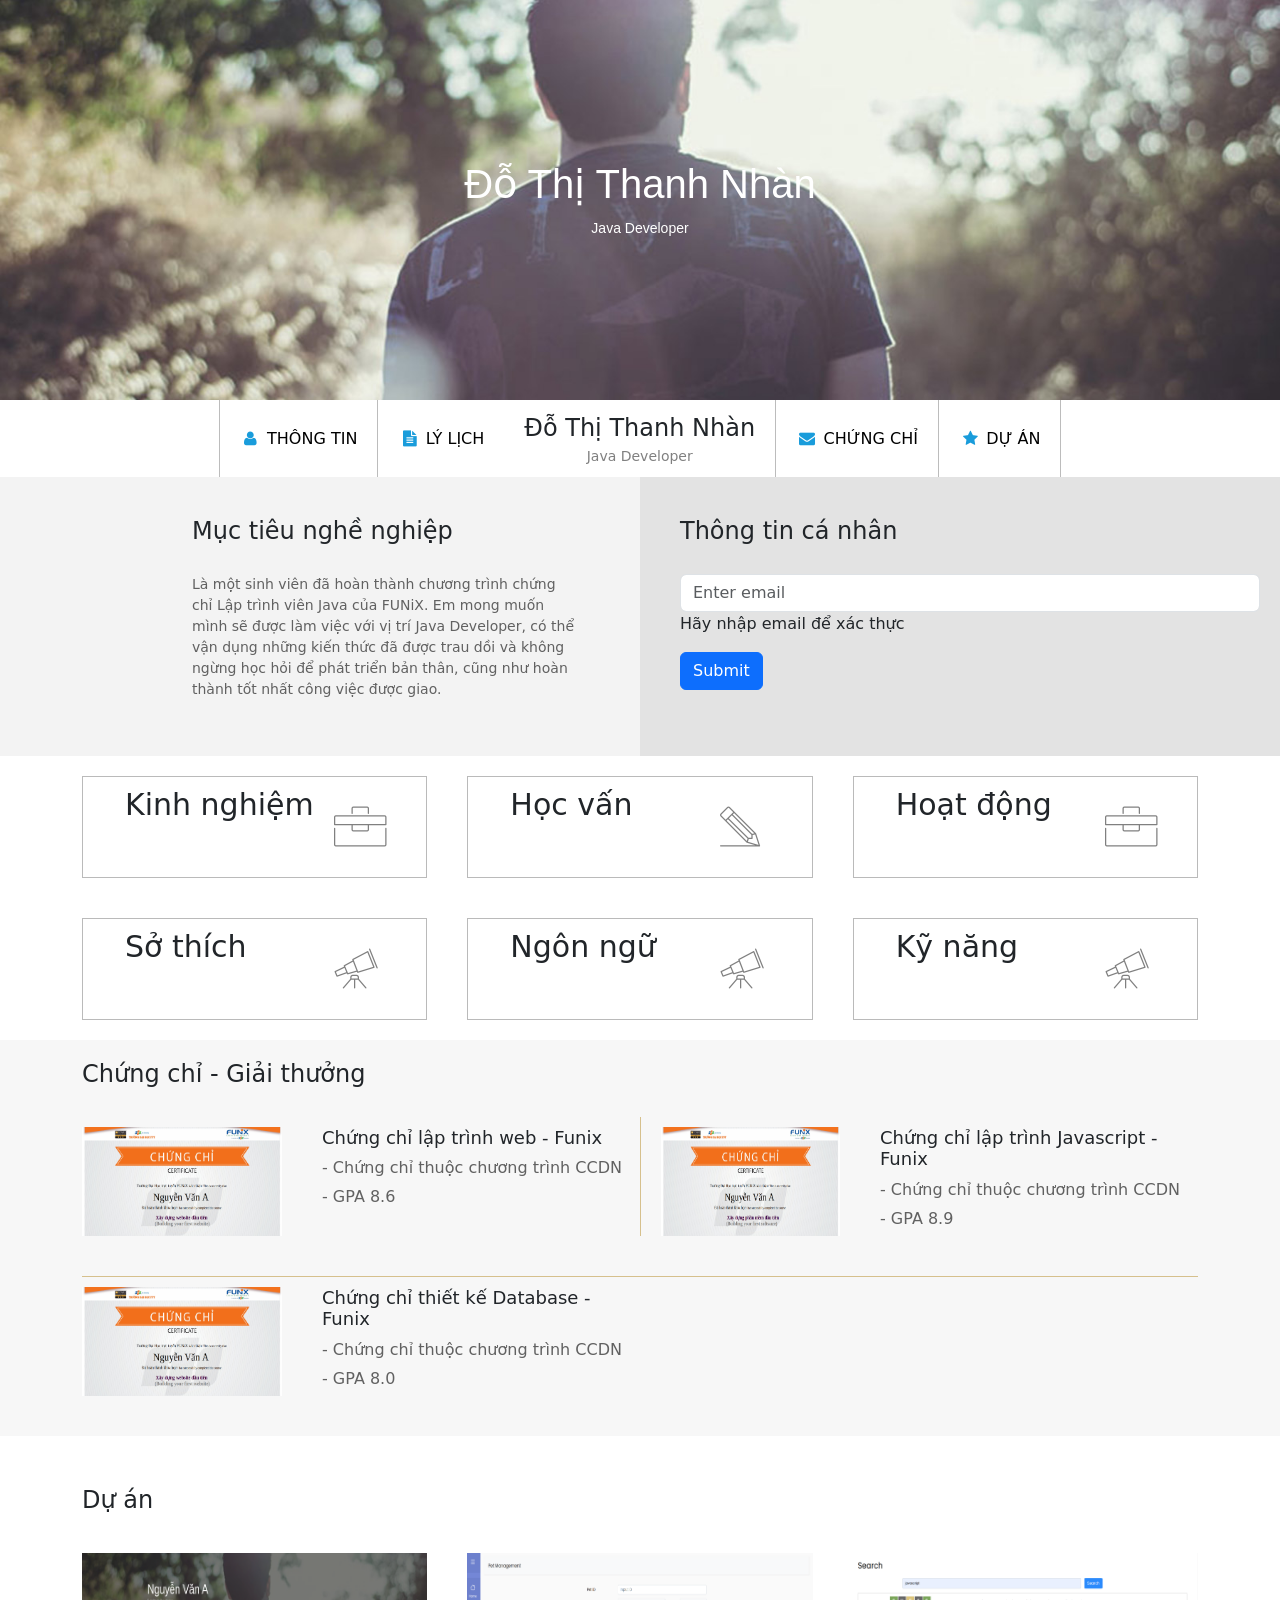
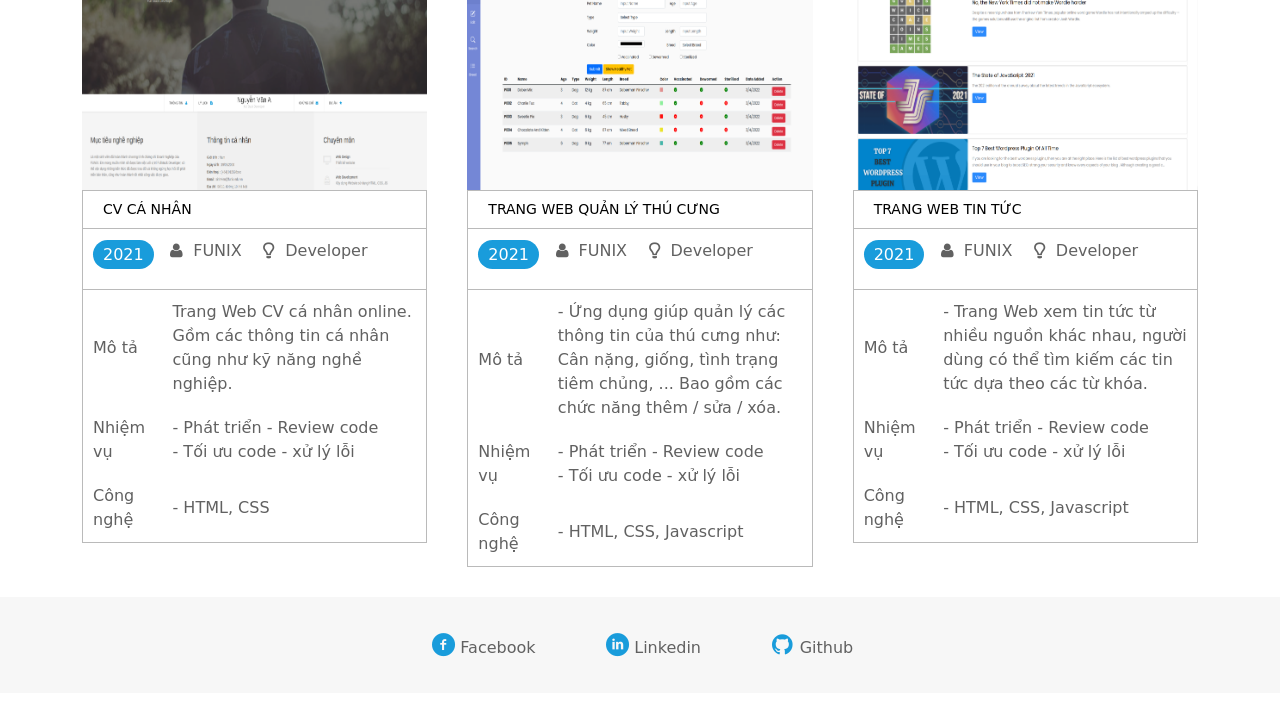
<file: index.html>
<!DOCTYPE html>
<html lang="en">
  <head>
    <meta charset="UTF-8" />
    <meta http-equiv="X-UA-Compatible" content="IE=edge" />
    <meta name="viewport" content="width=device-width, initial-scale=1.0" />
    <link rel="stylesheet" href="./css/font.css" />
    <link rel="stylesheet" href="./css/laptop.css" />
    <link rel="stylesheet" href="./css/tablet.css" />
    <link rel="stylesheet" href="./css/mobile.css" />

    <!-- Cài đặt Bootstrap 5.0 vào trang Web - Sử dụng version 5.1.3 mới nhất từ trang chủ bootstrap -->
    <link
      href="https://cdn.jsdelivr.net/npm/bootstrap@5.1.3/dist/css/bootstrap.min.css"
      rel="stylesheet"
      integrity="sha384-1BmE4kWBq78iYhFldvKuhfTAU6auU8tT94WrHftjDbrCEXSU1oBoqyl2QvZ6jIW3"
      crossorigin="anonymous"
    />
    <title>Assignment 03</title>
  </head>
  <body>
    <div id="banner">
      <div class="banner-info">
        <h1>Đỗ Thị Thanh Nhàn</h1>
        <span>Java Developer</span>
      </div>
    </div>

    <section id="nav-bar">
      <nav class="container">
        <div class="nav-details">
          <i class="icon-user"></i>
          <a href="#">Thông tin</a>
        </div>
        <div class="nav-details">
          <i class="icon-doc-text-inv"></i>
          <a href="#">Lý lịch</a>
        </div>
        <div class="nav-name">
          <p class="name">Đỗ Thị Thanh Nhàn</p>
          <p class="career">Java Developer</p>
        </div>
        <div class="nav-details">
          <i class="icon-mail-alt"></i>
          <a href="#">Chứng chỉ</a>
        </div>
        <div class="nav-details">
          <i class="icon-star-1"></i>
          <a href="#">Dự Án</a>
        </div>
      </nav>
    </section>

    <section id="about" class="bg-grey">
      <div class="about">
        <div class="target">
          <h1 class="section-title">Mục tiêu nghề nghiệp</h1>
          <p>
            Là một sinh viên đã hoàn thành chương trình chứng chỉ Lập trình viên
            Java của FUNiX. Em mong muốn mình sẽ được làm việc với vị trí Java
            Developer, có thể vận dụng những kiến thức đã được trau dồi và không
            ngừng học hỏi để phát triển bản thân, cũng như hoàn thành tốt nhất
            công việc được giao.
          </p>
        </div>
        <div class="personal-info">
          <h1 class="section-title">Thông tin cá nhân</h1>
          <div class="form">
            <form>
              <input
                class="form-control"
                id="personal-email"
                type="text"
                placeholder="Enter email"
              />
              <p>Hãy nhập email để xác thực</p>
              <button
                class="btn btn-primary btn-submit-email"
                id="submitEmail"
                type="button"
              >
                Submit
              </button>
            </form>
          </div>
          <div class="section-content d-none">
            <ul class="mt-40 info">
              <li><strong>Giới tính</strong> : Nữ</li>
              <li><strong>Ngày sinh</strong> : 04/03/1993</li>
              <li><strong>Điện thoại</strong> : (+84) 989098842</li>
              <li><strong>Email</strong> : nhandttfx20416@funix.edu.vn</li>
              <li><strong>Địa chỉ</strong> : Ái Nghĩa, Đại Lộc, Quảng Nam</li>
              <li><strong>Website</strong> : https://abc.tech</li>
            </ul>
            <div class="per-icon">
              <i class="icon-twitter"></i>
              <i class="icon-facebook"></i>
              <i class="icon-gplus"></i>
              <i class="icon-linkedin"></i>
            </div>
          </div>
        </div>
      </div>
    </section>

    <section id="job-info">
      <div class="container row">
        <div
          class="job-details col-sm"
          onmouseenter="showViewMore(this)"
          onmouseleave="hideViewMore(this)"
        >
          <div class="job-title">
            <h1>Kinh nghiệm</h1>
            <button
              type="button"
              class="btn-view-more d-none"
              onclick="showContent(this)"
            >
              ▼ View more
            </button>
          </div>
          <i class="ic-toolbox title-icon"></i>
          <div class="job-content d-none">
            <ul>
              <li>
                <h2>Nhân viên nhập liệu-FJP Okinawa</h2>
                <div class="time">
                  <em>03/2021 - 01/2022</em>
                </div>
                <div class="activity">
                  <p>
                    - Làm trung gian giữa nhà cung cấp và trụ sở chính về các
                    vấn đề như thiết kế sản phẩm, số lượng, thời gian giao hàng,
                    các tiêu chuẩn kèm theo...
                  </p>
                  <p>
                    - Theo dõi tiến độ sản xuất của nhà cung cấp, chịu trách
                    nhiệm về hợp đồng, thanh toán, xuất nhập khẩu và xử lý các
                    vấn đề phát sinh.
                  </p>
                </div>
              </li>
            </ul>
            <ul>
              <li>
                <h2>
                  Nhân viên quản lý đơn hàng-Công Ty TNHH Noble House Home
                  Furnishings Việt Nam
                </h2>
                <div class="time">
                  <em>08/2018 - 05/2019</em>
                </div>
                <div class="activity">
                  <p>
                    - Sử dụng Excel để lập báo cáo từ các dữ liệu và yêu cầu của
                    khách hàng.
                  </p>
                  <p>
                    - Phân tích và hỗ trợ thiết kế những tool thích hợp để tăng
                    hiệu suất công việc.
                  </p>
                </div>
              </li>
            </ul>
          </div>
        </div>
        <div
          class="job-details col-sm"
          onmouseenter="showViewMore(this)"
          onmouseleave="hideViewMore(this)"
        >
          <div class="job-title">
            <h1>Học vấn</h1>
            <button
              type="button"
              class="btn-view-more d-none"
              onclick="showContent(this)"
            >
              ▼ View more
            </button>
          </div>
          <i class="ic-pencil title-icon"></i>
          <div class="job-content d-none">
            <ul class="job-content-details">
              <li>
                <h2>FUNiX</h2>
                <div class="time">
                  <em>12/2022 - 08/2023</em>
                </div>
                <div class="activity">
                  <p>- Tốt nghiệp chứng chỉ doanh nghiệp nhánh Java.</p>
                  <p>- GPA: 9 / 10</p>
                </div>
              </li>
            </ul>
            <ul class="job-content-details">
              <li>
                <h2>Cử nhân - ĐH Kinh tế Đà Nẵng</h2>
                <div class="time">
                  <em>9/2011 - 06/2015</em>
                </div>
                <div class="activity">
                  <p>- Chuyên ngành: Tài chính ngân hàng.</p>
                  <p>- GPA: 3.06 / 4</p>
                </div>
              </li>
            </ul>
          </div>
        </div>

        <div
          class="job-details col-sm"
          onmouseenter="showViewMore(this)"
          onmouseleave="hideViewMore(this)"
        >
          <div class="job-title">
            <h1>Hoạt động</h1>
            <button
              type="button"
              class="btn-view-more d-none"
              onclick="showContent(this)"
            >
              ▼ View more
            </button>
          </div>
          <i class="ic-toolbox title-icon"></i>
          <div class="job-content d-none">
            <ul class="job-content-details">
              <li>
                <h2>FPT Edu Hackathon 2019</h2>
                <div class="time">
                  <em>03/2019 - 05/2019</em>
                </div>
                <div class="activity">
                  <p>- Giải 3 bảng A</p>
                  <p>- Đề tài: Trang web về phân loại rác thải.</p>
                </div>
              </li>
            </ul>
            <ul class="job-content-details">
              <li>
                <h2>Câu lạc bộ Z</h2>
                <div class="time">
                  <em>08/2016 - 08/2017</em>
                </div>
                <div class="activity">
                  <p>- Trưởng ban chuyên môn</p>
                </div>
              </li>
            </ul>
          </div>
        </div>

        <div
          class="job-details col-sm"
          onmouseenter="showViewMore(this)"
          onmouseleave="hideViewMore(this)"
        >
          <div class="job-title">
            <h1>Sở thích</h1>
            <button
              type="button"
              class="btn-view-more d-none"
              onclick="showContent(this)"
            >
              ▼ View more
            </button>
          </div>
          <i class="ic-telescope title-icon"></i>
          <div class="job-content hobby d-none">
            <div class="circle">
              <i class="ic-megaphone"></i>
            </div>
            <div class="circle">
              <i class="ic-strategy"></i>
            </div>
            <div class="circle">
              <i class="ic-hotairballoon"></i>
            </div>
            <div class="circle">
              <i class="ic-basket"></i>
            </div>
            <p>Âm nhạc</p>
            <p>Chơi game</p>
            <p>Du lịch</p>
            <p>Nấu ăn</p>
          </div>
        </div>

        <div
          class="job-details col-sm"
          onmouseenter="showViewMore(this)"
          onmouseleave="hideViewMore(this)"
        >
          <div class="job-title">
            <h1>Ngôn ngữ</h1>
            <button
              type="button"
              class="btn-view-more d-none"
              onclick="showContent(this)"
            >
              ▼ View more
            </button>
          </div>
          <i class="ic-telescope title-icon"></i>
          <div class="job-content language d-none">
            <div class="language-1">
              <p>Tiếng Anh - Toiec 700</p>
              <span class="level-1"></span>
              <span class="level-2"></span>
              <span class="level-3"></span>
            </div>
            <div class="language-2">
              <p>Tiếng Nhật - JLPT N2</p>
              <span class="level-1"></span>
              <span class="level-2"></span>
              <span class="level-3"></span>
            </div>
          </div>
        </div>

        <div
          class="job-details col-sm"
          onmouseenter="showViewMore(this)"
          onmouseleave="hideViewMore(this)"
        >
          <div class="job-title">
            <h1>Kỹ năng</h1>
            <button
              type="button"
              class="btn-view-more d-none"
              onclick="showContent(this)"
            >
              ▼ View more
            </button>
          </div>
          <i class="ic-telescope title-icon"></i>
          <div class="job-content skill d-none">
            <div class="skill-1">
              <p>HTML/CSS: Fundamental</p>
              <span class="level-1"></span>
              <span class="level-2"></span>
              <span class="level-3"></span>
            </div>
            <div class="skill-2">
              <p>Javascript: Fundamental</p>
              <span class="level-1"></span>
              <span class="level-2"></span>
              <span class="level-3"></span>
            </div>
            <div class="skill-3">
              <p>Excel: Intermediate</p>
              <span class="level-1"></span>
              <span class="level-2"></span>
              <span class="level-3"></span>
            </div>
            <div class="skill-4">
              <p>SQL: Fundamental</p>
              <span class="level-1"></span>
              <span class="level-2"></span>
              <span class="level-3"></span>
            </div>
          </div>
        </div>
      </div>
    </section>
    <section id="certificate" class="bg-grey">
      <div class="container">
        <h1 class="section-title">Chứng chỉ - Giải thưởng</h1>
        <div class="certificate">
          <div class="cert Web">
            <img src="images/Cert_WEB.png" alt="Website certificate" />
            <div class="cert-content">
              <h2>Chứng chỉ lập trình web - Funix</h2>
              <p>- Chứng chỉ thuộc chương trình CCDN</p>
              <p>- GPA 8.6</p>
            </div>
          </div>
          <div class="cert JS">
            <img src="images/Cert_PRF.png" alt="Javascript certificate" />
            <div class="cert-content">
              <h2>Chứng chỉ lập trình Javascript - Funix</h2>
              <p>- Chứng chỉ thuộc chương trình CCDN</p>
              <p>- GPA 8.9</p>
            </div>
          </div>
          <div class="cert DB">
            <img src="images/Cert_DBI.png" alt="Database certificate" />
            <div class="cert-content">
              <h2>Chứng chỉ thiết kế Database - Funix</h2>
              <p>- Chứng chỉ thuộc chương trình CCDN</p>
              <p>- GPA 8.0</p>
            </div>
          </div>
        </div>
      </div>
    </section>

    <section id="project">
      <div class="container">
        <h1 class="section-title">Dự án</h1>
        <div class="project">
          <div class="pro 1">
            <img src="images/project_1.png" alt="project_1" />
            <h2><a href="./Project Charter.html">CV cá nhân</a></h2>
            <div class="info row container-fluid mx-0 ">
              <div class="col-sm-auto col-xs-6 ps-0 my-lg-1 my-sm-2 my-xs-3">
                <span class="year ">2021</span>
              </div>
              <div class="col container-fluid d-lg-flex px-0">
                <p class="col-auto"> <i class="icon-user"></i> FUNIX</p>
                <p class="col ps-lg-3"> <i class="icon-lamp"></i> Developer</p>
              </div>
            </div>
            <div>
              <table>
                <tr>
                  <td class="c1">Mô tả</td>
                  <td class="c2">
                    Trang Web CV cá nhân online. Gồm các thông tin cá nhân cũng
                    như kỹ năng nghề nghiệp.
                  </td>
                </tr>
                <tr>
                  <td>Nhiệm vụ</td>
                  <td>
                    - Phát triển - Review code <br />- Tối ưu code - xử lý lỗi
                  </td>
                </tr>
                <tr>
                  <td>Công nghệ</td>
                  <td>- HTML, CSS</td>
                </tr>
              </table>
            </div>
          </div>
          <div class="pro 2">
            <img src="images/project_2.png" alt="project_2" />
            <h2><a href="./Project Charter.html">Trang web quản lý thú cưng</a></h2>
            <div class="info row container-fluid mx-0 ">
              <div class="col-md-auto col-xs-6 ps-0 my-lg-1 my-sm-2 my-xs-3">
                <span class="year ">2021</span>
              </div>
              <div class="col container-fluid d-lg-flex px-0">
                <p class="col-auto"> <i class="icon-user"></i> FUNIX</p>
                <p class="col ps-lg-3"> <i class="icon-lamp"></i> Developer</p>
              </div>
            </div>
            <div>
              <table>
                <tr>
                  <td class="c1">Mô tả</td>
                  <td class="c2">
                    - Ứng dụng giúp quản lý các thông tin của thú cưng như: Cân
                    nặng, giống, tình trạng tiêm chủng, ... Bao gồm các chức
                    năng thêm / sửa / xóa.
                  </td>
                </tr>
                <tr>
                  <td>Nhiệm vụ</td>
                  <td>
                    - Phát triển - Review code <br />- Tối ưu code - xử lý lỗi
                  </td>
                </tr>
                <tr>
                  <td>Công nghệ</td>
                  <td>- HTML, CSS, Javascript</td>
                </tr>
              </table>
            </div>
          </div>
          <div class="pro 3">
            <img src="images/project_3.png" alt="project_3" />
            <h2><a href="./Project Charter.html">Trang web tin tức</a></h2>
            <div class="info row container-fluid mx-0 ">
              <div class="col-md-auto col-xs-6 ps-0 my-lg-1 my-sm-2 my-xs-3">
                <span class="year ">2021</span>
              </div>
              <div class="col container-fluid d-lg-flex px-0">
                <p class="col-auto"> <i class="icon-user"></i> FUNIX</p>
                <p class="col ps-lg-3"> <i class="icon-lamp"></i> Developer</p>
              </div>
            </div>
            <div>
              <table>
                <tr>
                  <td class="c1">Mô tả</td>
                  <td class="c2">
                    - Trang Web xem tin tức từ nhiều nguồn khác nhau, người dùng
                    có thể tìm kiếm các tin tức dựa theo các từ khóa.
                  </td>
                </tr>
                <tr>
                  <td>Nhiệm vụ</td>
                  <td>
                    - Phát triển - Review code <br />- Tối ưu code - xử lý lỗi
                  </td>
                </tr>
                <tr>
                  <td>Công nghệ</td>
                  <td>- HTML, CSS, Javascript</td>
                </tr>
              </table>
            </div>
          </div>
        </div>
      </div>
    </section>
    <section id="footer" class="bg-grey">
      <div class="container">
        <ul class="footer">
          <li><i class="icon-facebook-circled"></i><a href="#">Facebook</a></li>
          <li><i class="icon-linkedin-circled"></i><a href="#">Linkedin</a></li>
          <li><i class="icon-github-circled"></i><a href="#">Github</a></li>
        </ul>
      </div>
    </section>
    <script src="./Javascript/script.js"></script>
  </body>
</html>
</file>
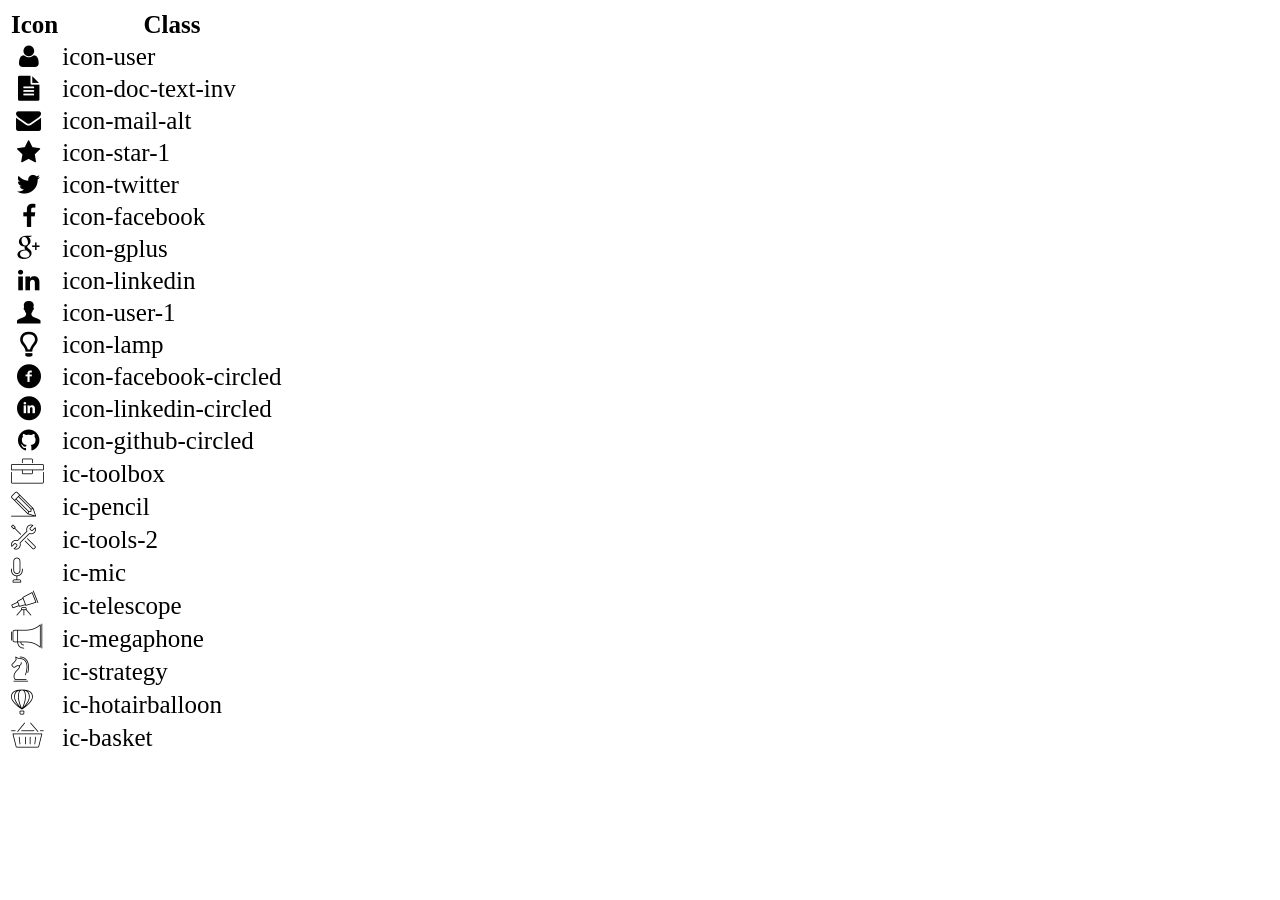
<file: icon-list.html>
<!DOCTYPE html>
<html lang="en">

<head>
    <meta charset="UTF-8">
    <meta http-equiv="X-UA-Compatible" content="IE=edge">
    <meta name="viewport" content="width=device-width, initial-scale=1.0">
    <link rel="stylesheet" href="css/font.css">
    <title>Icon List</title>
</head>

<body>
    <table style="font-size: 25px;">
        <thead>
            <tr>
                <th>Icon</th>
                <th>Class</th>
            </tr>
        </thead>
        <tbody>
            <tr>
                <td><i class="icon-user"></i></td>
                <td>icon-user</td>
            </tr>
            <tr>
                <td><i class="icon-doc-text-inv"></i></td>
                <td>icon-doc-text-inv</td>
            </tr>
            <tr>
                <td><i class="icon-mail-alt"></i></td>
                <td>icon-mail-alt</td>
            </tr>
            <tr>
                <td><i class="icon-star-1"></i></td>
                <td>icon-star-1</td>
            </tr>
            <tr>
                <td><i class="icon-twitter"></i></td>
                <td>icon-twitter</td>
            </tr>
            <tr>
                <td><i class="icon-facebook"></i></td>
                <td>icon-facebook</td>
            </tr>
            <tr>
                <td><i class="icon-gplus"></i></td>
                <td>icon-gplus</td>
            </tr>
            <tr>
                <td><i class="icon-linkedin"></i></td>
                <td>icon-linkedin</td>
            </tr>
            <tr>
                <td><i class="icon-user-1"></i></td>
                <td>icon-user-1</td>
            </tr>
            <tr>
                <td><i class="icon-lamp"></i></td>
                <td>icon-lamp</td>
            </tr>
            <tr>
                <td><i class="icon-facebook-circled"></i></td>
                <td>icon-facebook-circled</td>
            </tr>
            <tr>
                <td><i class="icon-linkedin-circled"></i></td>
                <td>icon-linkedin-circled</td>
            </tr>
            <tr>
                <td><i class="icon-github-circled"></i></td>
                <td>icon-github-circled</td>
            </tr>
            <tr>
                <td><i class="ic-toolbox"></i></td>
                <td>ic-toolbox</td>
            </tr>
            <tr>
                <td><i class="ic-pencil"></i></td>
                <td>ic-pencil</td>
            </tr>
            <tr>
                <td><i class="ic-tools-2"></i></td>
                <td>ic-tools-2</td>
            </tr>

            <tr>
                <td><i class="ic-mic"></i></td>
                <td>ic-mic</td>
            </tr>
            <tr>
                <td><i class="ic-telescope"></i></td>
                <td>ic-telescope</td>
            </tr>
            <tr>
                <td><i class="ic-megaphone"></i></td>
                <td>ic-megaphone</td>
            </tr>
            <tr>
                <td><i class="ic-strategy"></i></td>
                <td>ic-strategy</td>
            </tr>
            <tr>
                <td><i class="ic-hotairballoon"></i></td>
                <td>ic-hotairballoon</td>
            </tr>
            <tr>
                <td><i class="ic-basket"></i></td>
                <td>ic-basket</td>
            </tr>
        </tbody>
    </table>
</body>

</html>
</file>
<file: css/font.css>
@font-face {
	font-family: 'open_sanslight';
	src: url('../fonts/OpenSans-Light-webfont.eot');
	src: url('../fonts/OpenSans-Light-webfont.eot#iefix') format('embedded-opentype'),
		url('../fonts/OpenSans-Light-webfont.woff') format('woff'),
		url('../fonts/OpenSans-Light-webfont.ttf') format('truetype'),
		url('../fonts/OpenSans-Light-webfont.svg#open_sanslight') format('svg');
	font-weight: normal;
	font-style: normal;

}

@font-face {
	font-family: 'open_sansitalic';
	src: url('../fonts/OpenSans-Italic-webfont.eot');
	src: url('../fonts/OpenSans-Italic-webfont.eot#iefix') format('embedded-opentype'),
		url('../fonts/OpenSans-Italic-webfont.woff') format('woff'),
		url('../fonts/OpenSans-Italic-webfont.ttf') format('truetype'),
		url('../fonts/OpenSans-Italic-webfont.svg#open_sansitalic') format('svg');
	font-weight: normal;
	font-style: normal;

}

@font-face {
	font-family: 'open_sanssemibold';
	src: url('../fonts/OpenSans-Semibold-webfont.eot');
	src: url('../fonts/OpenSans-Semibold-webfont.eot#iefix') format('embedded-opentype'),
		url('../fonts/OpenSans-Semibold-webfont.woff') format('woff'),
		url('../fonts/OpenSans-Semibold-webfont.ttf') format('truetype'),
		url('../fonts/OpenSans-Semibold-webfont.svg#open_sanssemibold') format('svg');
	font-weight: normal;
	font-style: normal;

}


@font-face {
	font-family: 'open_sanslight_italic';
	src: url('../fonts/OpenSans-LightItalic-webfont.eot');
	src: url('../fonts/OpenSans-LightItalic-webfont.eot#iefix') format('embedded-opentype'),
		url('../fonts/OpenSans-LightItalic-webfont.woff') format('woff'),
		url('../fonts/OpenSans-LightItalic-webfont.ttf') format('truetype'),
		url('../fonts/OpenSans-LightItalic-webfont.svg#open_sanslight_italic') format('svg');
	font-weight: normal;
	font-style: normal;

}

@font-face {
	font-family: 'open_sansregular';
	src: url('../fonts/OpenSans-Regular-webfont.eot');
	src: url('../fonts/OpenSans-Regular-webfont.eot#iefix') format('embedded-opentype'),
		url('../fonts/OpenSans-Regular-webfont.woff') format('woff'),
		url('../fonts/OpenSans-Regular-webfont.ttf') format('truetype'),
		url('../fonts/OpenSans-Regular-webfont.svg#open_sansregular') format('svg');
	font-weight: normal;
	font-style: normal;

}


@font-face {
	font-family: 'fontello';
	src: url('../fonts/fontello.eot');
	src: url('../fonts/fontello.eot#iefix') format('embedded-opentype'),
		url('../fonts/fontello.woff') format('woff'),
		url('../fonts/fontello.ttf') format('truetype'),
		url('../fonts/fontello.svg#fontello') format('svg');
	font-weight: normal;
	font-style: normal;
}

[class^="icon-"]:before,
[class*=" icon-"]:before {
	font-family: "fontello";
	font-style: normal;
	font-weight: normal;
	speak: none;

	display: inline-block;
	text-decoration: inherit;
	width: 1em;
	margin-right: .2em;
	text-align: center;
	/* opacity: .8; */

	/* For safety - reset parent styles, that can break glyph codes*/
	font-variant: normal;
	text-transform: none;

	/* fix buttons height, for twitter bootstrap */
	line-height: 1em;

	/* Animation center compensation - margins should be symmetric */
	/* remove if not needed */
	margin-left: .2em;

	/* you can be more comfortable with increased icons size */
	/* font-size: 120%; */

	/* Font smoothing. That was taken from TWBS */
	-webkit-font-smoothing: antialiased;
	-moz-osx-font-smoothing: grayscale;

	/* Uncomment for 3D effect */
	/* text-shadow: 1px 1px 1px rgba(127, 127, 127, 0.3); */
}

.icon-emo-happy:before {
	content: '\e800';
}

/* '' */
.icon-emo-wink:before {
	content: '\e801';
}

/* '' */
.icon-emo-wink2:before {
	content: '\e802';
}

/* '' */
.icon-emo-unhappy:before {
	content: '\e803';
}

/* '' */
.icon-emo-sleep:before {
	content: '\e804';
}

/* '' */
.icon-emo-thumbsup:before {
	content: '\e805';
}

/* '' */
.icon-emo-devil:before {
	content: '\e806';
}

/* '' */
.icon-emo-surprised:before {
	content: '\e807';
}

/* '' */
.icon-emo-tongue:before {
	content: '\e808';
}

/* '' */
.icon-emo-coffee:before {
	content: '\e809';
}

/* '' */
.icon-emo-sunglasses:before {
	content: '\e80a';
}

/* '' */
.icon-emo-displeased:before {
	content: '\e80b';
}

/* '' */
.icon-emo-beer:before {
	content: '\e80c';
}

/* '' */
.icon-emo-grin:before {
	content: '\e80d';
}

/* '' */
.icon-emo-angry:before {
	content: '\e80e';
}

/* '' */
.icon-emo-saint:before {
	content: '\e80f';
}

/* '' */
.icon-emo-cry:before {
	content: '\e810';
}

/* '' */
.icon-emo-shoot:before {
	content: '\e811';
}

/* '' */
.icon-emo-squint:before {
	content: '\e812';
}

/* '' */
.icon-emo-laugh:before {
	content: '\e813';
}

/* '' */
.icon-spin1:before {
	content: '\e814';
}

/* '' */
.icon-spin2:before {
	content: '\e815';
}

/* '' */
.icon-spin3:before {
	content: '\e816';
}

/* '' */
.icon-spin4:before {
	content: '\e817';
}

/* '' */
.icon-spin5:before {
	content: '\e818';
}

/* '' */
.icon-spin6:before {
	content: '\e819';
}

/* '' */
.icon-firefox:before {
	content: '\e81a';
}

/* '' */
.icon-chrome:before {
	content: '\e81b';
}

/* '' */
.icon-opera:before {
	content: '\e81c';
}

/* '' */
.icon-ie:before {
	content: '\e81d';
}

/* '' */
.icon-crown:before {
	content: '\e81e';
}

/* '' */
.icon-crown-plus:before {
	content: '\e81f';
}

/* '' */
.icon-crown-minus:before {
	content: '\e820';
}

/* '' */
.icon-marquee:before {
	content: '\e821';
}

/* '' */
.icon-glass:before {
	content: '\e822';
}

/* '' */
.icon-music:before {
	content: '\e823';
}

/* '' */
.icon-search:before {
	content: '\e824';
}

/* '' */
.icon-mail:before {
	content: '\e825';
}

/* '' */
.icon-mail-alt:before {
	content: '\e826';
}

/* '' */
.icon-mail-squared:before {
	content: '\e827';
}

/* '' */
.icon-heart:before {
	content: '\e828';
}

/* '' */
.icon-heart-empty:before {
	content: '\e829';
}

/* '' */
.icon-star-1:before {
	content: '\e82a';
}

/* '' */
.icon-star-empty-1:before {
	content: '\e82b';
}

/* '' */
.icon-star-half:before {
	content: '\e82c';
}

/* '' */
.icon-star-half-alt:before {
	content: '\e82d';
}

/* '' */
.icon-user:before {
	content: '\e82e';
}

/* '' */
.icon-user-plus:before {
	content: '\e82f';
}

/* '' */
.icon-user-times:before {
	content: '\e830';
}

/* '' */
.icon-users:before {
	content: '\e831';
}

/* '' */
.icon-male:before {
	content: '\e832';
}

/* '' */
.icon-female:before {
	content: '\e833';
}

/* '' */
.icon-child:before {
	content: '\e834';
}

/* '' */
.icon-user-secret:before {
	content: '\e835';
}

/* '' */
.icon-video:before {
	content: '\e836';
}

/* '' */
.icon-videocam:before {
	content: '\e837';
}

/* '' */
.icon-picture:before {
	content: '\e838';
}

/* '' */
.icon-camera:before {
	content: '\e839';
}

/* '' */
.icon-camera-alt:before {
	content: '\e83a';
}

/* '' */
.icon-th-large:before {
	content: '\e83b';
}

/* '' */
.icon-th:before {
	content: '\e83c';
}

/* '' */
.icon-th-list:before {
	content: '\e83d';
}

/* '' */
.icon-ok:before {
	content: '\e83e';
}

/* '' */
.icon-ok-circled:before {
	content: '\e83f';
}

/* '' */
.icon-ok-circled2:before {
	content: '\e840';
}

/* '' */
.icon-ok-squared:before {
	content: '\e841';
}

/* '' */
.icon-cancel:before {
	content: '\e842';
}

/* '' */
.icon-cancel-circled:before {
	content: '\e843';
}

/* '' */
.icon-cancel-circled2:before {
	content: '\e844';
}

/* '' */
.icon-plus:before {
	content: '\e845';
}

/* '' */
.icon-plus-circled:before {
	content: '\e846';
}

/* '' */
.icon-plus-squared:before {
	content: '\e847';
}

/* '' */
.icon-plus-squared-alt:before {
	content: '\e848';
}

/* '' */
.icon-minus:before {
	content: '\e849';
}

/* '' */
.icon-minus-circled:before {
	content: '\e84a';
}

/* '' */
.icon-minus-squared:before {
	content: '\e84b';
}

/* '' */
.icon-minus-squared-alt:before {
	content: '\e84c';
}

/* '' */
.icon-help:before {
	content: '\e84d';
}

/* '' */
.icon-help-circled:before {
	content: '\e84e';
}

/* '' */
.icon-info-circled:before {
	content: '\e84f';
}

/* '' */
.icon-info:before {
	content: '\e850';
}

/* '' */
.icon-home:before {
	content: '\e851';
}

/* '' */
.icon-link:before {
	content: '\e852';
}

/* '' */
.icon-unlink:before {
	content: '\e853';
}

/* '' */
.icon-link-ext:before {
	content: '\e854';
}

/* '' */
.icon-link-ext-alt:before {
	content: '\e855';
}

/* '' */
.icon-attach:before {
	content: '\e856';
}

/* '' */
.icon-lock:before {
	content: '\e857';
}

/* '' */
.icon-lock-open:before {
	content: '\e858';
}

/* '' */
.icon-lock-open-alt:before {
	content: '\e859';
}

/* '' */
.icon-pin:before {
	content: '\e85a';
}

/* '' */
.icon-eye:before {
	content: '\e85b';
}

/* '' */
.icon-eye-off:before {
	content: '\e85c';
}

/* '' */
.icon-tag-1:before {
	content: '\e85d';
}

/* '' */
.icon-tags:before {
	content: '\e85e';
}

/* '' */
.icon-bookmark:before {
	content: '\e85f';
}

/* '' */
.icon-bookmark-empty:before {
	content: '\e860';
}

/* '' */
.icon-flag:before {
	content: '\e861';
}

/* '' */
.icon-flag-empty:before {
	content: '\e862';
}

/* '' */
.icon-flag-checkered:before {
	content: '\e863';
}

/* '' */
.icon-thumbs-up:before {
	content: '\e864';
}

/* '' */
.icon-thumbs-down:before {
	content: '\e865';
}

/* '' */
.icon-thumbs-up-alt:before {
	content: '\e866';
}

/* '' */
.icon-thumbs-down-alt:before {
	content: '\e867';
}

/* '' */
.icon-download:before {
	content: '\e868';
}

/* '' */
.icon-upload:before {
	content: '\e869';
}

/* '' */
.icon-download-cloud:before {
	content: '\e86a';
}

/* '' */
.icon-upload-cloud:before {
	content: '\e86b';
}

/* '' */
.icon-reply:before {
	content: '\e86c';
}

/* '' */
.icon-reply-all:before {
	content: '\e86d';
}

/* '' */
.icon-forward:before {
	content: '\e86e';
}

/* '' */
.icon-quote-left:before {
	content: '\e86f';
}

/* '' */
.icon-quote-right:before {
	content: '\e870';
}

/* '' */
.icon-code:before {
	content: '\e871';
}

/* '' */
.icon-export:before {
	content: '\e872';
}

/* '' */
.icon-export-alt:before {
	content: '\e873';
}

/* '' */
.icon-share:before {
	content: '\e874';
}

/* '' */
.icon-share-squared:before {
	content: '\e875';
}

/* '' */
.icon-pencil:before {
	content: '\e876';
}

/* '' */
.icon-pencil-squared:before {
	content: '\e877';
}

/* '' */
.icon-edit:before {
	content: '\e878';
}

/* '' */
.icon-print:before {
	content: '\e879';
}

/* '' */
.icon-retweet:before {
	content: '\e87a';
}

/* '' */
.icon-keyboard:before {
	content: '\e87b';
}

/* '' */
.icon-gamepad:before {
	content: '\e87c';
}

/* '' */
.icon-comment:before {
	content: '\e87d';
}

/* '' */
.icon-chat:before {
	content: '\e87e';
}

/* '' */
.icon-comment-empty:before {
	content: '\e87f';
}

/* '' */
.icon-chat-empty:before {
	content: '\e880';
}

/* '' */
.icon-bell:before {
	content: '\e881';
}

/* '' */
.icon-bell-alt:before {
	content: '\e882';
}

/* '' */
.icon-bell-off:before {
	content: '\e883';
}

/* '' */
.icon-bell-off-empty:before {
	content: '\e884';
}

/* '' */
.icon-attention-alt:before {
	content: '\e885';
}

/* '' */
.icon-attention:before {
	content: '\e886';
}

/* '' */
.icon-attention-circled:before {
	content: '\e887';
}

/* '' */
.icon-location:before {
	content: '\e888';
}

/* '' */
.icon-direction:before {
	content: '\e889';
}

/* '' */
.icon-compass:before {
	content: '\e88a';
}

/* '' */
.icon-trash:before {
	content: '\e88b';
}

/* '' */
.icon-trash-empty:before {
	content: '\e88c';
}

/* '' */
.icon-doc:before {
	content: '\e88d';
}

/* '' */
.icon-docs:before {
	content: '\e88e';
}

/* '' */
.icon-doc-text:before {
	content: '\e88f';
}

/* '' */
.icon-doc-inv:before {
	content: '\e890';
}

/* '' */
.icon-doc-text-inv:before {
	content: '\e891';
}

/* '' */
.icon-file-pdf:before {
	content: '\e892';
}

/* '' */
.icon-file-word:before {
	content: '\e893';
}

/* '' */
.icon-file-excel:before {
	content: '\e894';
}

/* '' */
.icon-file-powerpoint:before {
	content: '\e895';
}

/* '' */
.icon-file-image:before {
	content: '\e896';
}

/* '' */
.icon-file-archive:before {
	content: '\e897';
}

/* '' */
.icon-file-audio:before {
	content: '\e898';
}

/* '' */
.icon-file-video:before {
	content: '\e899';
}

/* '' */
.icon-file-code:before {
	content: '\e89a';
}

/* '' */
.icon-folder:before {
	content: '\e89b';
}

/* '' */
.icon-folder-open:before {
	content: '\e89c';
}

/* '' */
.icon-folder-empty:before {
	content: '\e89d';
}

/* '' */
.icon-folder-open-empty:before {
	content: '\e89e';
}

/* '' */
.icon-box:before {
	content: '\e89f';
}

/* '' */
.icon-rss:before {
	content: '\e8a0';
}

/* '' */
.icon-rss-squared:before {
	content: '\e8a1';
}

/* '' */
.icon-phone:before {
	content: '\e8a2';
}

/* '' */
.icon-phone-squared:before {
	content: '\e8a3';
}

/* '' */
.icon-fax:before {
	content: '\e8a4';
}

/* '' */
.icon-menu:before {
	content: '\e8a5';
}

/* '' */
.icon-cog:before {
	content: '\e8a6';
}

/* '' */
.icon-cog-alt:before {
	content: '\e8a7';
}

/* '' */
.icon-wrench:before {
	content: '\e8a8';
}

/* '' */
.icon-sliders:before {
	content: '\e8a9';
}

/* '' */
.icon-basket:before {
	content: '\e8aa';
}

/* '' */
.icon-cart-plus:before {
	content: '\e8ab';
}

/* '' */
.icon-cart-arrow-down:before {
	content: '\e8ac';
}

/* '' */
.icon-calendar:before {
	content: '\e8ad';
}

/* '' */
.icon-calendar-empty:before {
	content: '\e8ae';
}

/* '' */
.icon-login:before {
	content: '\e8af';
}

/* '' */
.icon-logout:before {
	content: '\e8b0';
}

/* '' */
.icon-mic:before {
	content: '\e8b1';
}

/* '' */
.icon-mute:before {
	content: '\e8b2';
}

/* '' */
.icon-volume-off:before {
	content: '\e8b3';
}

/* '' */
.icon-volume-down:before {
	content: '\e8b4';
}

/* '' */
.icon-volume-up:before {
	content: '\e8b5';
}

/* '' */
.icon-headphones:before {
	content: '\e8b6';
}

/* '' */
.icon-clock:before {
	content: '\e8b7';
}

/* '' */
.icon-lightbulb:before {
	content: '\e8b8';
}

/* '' */
.icon-block:before {
	content: '\e8b9';
}

/* '' */
.icon-resize-full:before {
	content: '\e8ba';
}

/* '' */
.icon-resize-full-alt:before {
	content: '\e8bb';
}

/* '' */
.icon-resize-small:before {
	content: '\e8bc';
}

/* '' */
.icon-resize-vertical:before {
	content: '\e8bd';
}

/* '' */
.icon-resize-horizontal:before {
	content: '\e8be';
}

/* '' */
.icon-move:before {
	content: '\e8bf';
}

/* '' */
.icon-zoom-in:before {
	content: '\e8c0';
}

/* '' */
.icon-zoom-out:before {
	content: '\e8c1';
}

/* '' */
.icon-down-circled2:before {
	content: '\e8c2';
}

/* '' */
.icon-up-circled2:before {
	content: '\e8c3';
}

/* '' */
.icon-left-circled2:before {
	content: '\e8c4';
}

/* '' */
.icon-right-circled2:before {
	content: '\e8c5';
}

/* '' */
.icon-down-dir:before {
	content: '\e8c6';
}

/* '' */
.icon-up-dir:before {
	content: '\e8c7';
}

/* '' */
.icon-left-dir:before {
	content: '\e8c8';
}

/* '' */
.icon-right-dir:before {
	content: '\e8c9';
}

/* '' */
.icon-down-open:before {
	content: '\e8ca';
}

/* '' */
.icon-left-open:before {
	content: '\e8cb';
}

/* '' */
.icon-right-open:before {
	content: '\e8cc';
}

/* '' */
.icon-up-open:before {
	content: '\e8cd';
}

/* '' */
.icon-angle-left:before {
	content: '\e8ce';
}

/* '' */
.icon-angle-right:before {
	content: '\e8cf';
}

/* '' */
.icon-angle-up:before {
	content: '\e8d0';
}

/* '' */
.icon-angle-down:before {
	content: '\e8d1';
}

/* '' */
.icon-angle-circled-left:before {
	content: '\e8d2';
}

/* '' */
.icon-angle-circled-right:before {
	content: '\e8d3';
}

/* '' */
.icon-angle-circled-up:before {
	content: '\e8d4';
}

/* '' */
.icon-angle-circled-down:before {
	content: '\e8d5';
}

/* '' */
.icon-angle-double-left:before {
	content: '\e8d6';
}

/* '' */
.icon-angle-double-right:before {
	content: '\e8d7';
}

/* '' */
.icon-angle-double-up:before {
	content: '\e8d8';
}

/* '' */
.icon-angle-double-down:before {
	content: '\e8d9';
}

/* '' */
.icon-down:before {
	content: '\e8da';
}

/* '' */
.icon-left:before {
	content: '\e8db';
}

/* '' */
.icon-right:before {
	content: '\e8dc';
}

/* '' */
.icon-up:before {
	content: '\e8dd';
}

/* '' */
.icon-down-big:before {
	content: '\e8de';
}

/* '' */
.icon-left-big:before {
	content: '\e8df';
}

/* '' */
.icon-right-big:before {
	content: '\e8e0';
}

/* '' */
.icon-up-big:before {
	content: '\e8e1';
}

/* '' */
.icon-right-hand:before {
	content: '\e8e2';
}

/* '' */
.icon-left-hand:before {
	content: '\e8e3';
}

/* '' */
.icon-up-hand:before {
	content: '\e8e4';
}

/* '' */
.icon-down-hand:before {
	content: '\e8e5';
}

/* '' */
.icon-left-circled:before {
	content: '\e8e6';
}

/* '' */
.icon-right-circled:before {
	content: '\e8e7';
}

/* '' */
.icon-up-circled:before {
	content: '\e8e8';
}

/* '' */
.icon-down-circled:before {
	content: '\e8e9';
}

/* '' */
.icon-cw:before {
	content: '\e8ea';
}

/* '' */
.icon-ccw:before {
	content: '\e8eb';
}

/* '' */
.icon-arrows-cw:before {
	content: '\e8ec';
}

/* '' */
.icon-level-up:before {
	content: '\e8ed';
}

/* '' */
.icon-level-down:before {
	content: '\e8ee';
}

/* '' */
.icon-shuffle:before {
	content: '\e8ef';
}

/* '' */
.icon-exchange:before {
	content: '\e8f0';
}

/* '' */
.icon-history:before {
	content: '\e8f1';
}

/* '' */
.icon-expand:before {
	content: '\e8f2';
}

/* '' */
.icon-collapse:before {
	content: '\e8f3';
}

/* '' */
.icon-expand-right:before {
	content: '\e8f4';
}

/* '' */
.icon-collapse-left:before {
	content: '\e8f5';
}

/* '' */
.icon-play:before {
	content: '\e8f6';
}

/* '' */
.icon-play-circled:before {
	content: '\e8f7';
}

/* '' */
.icon-play-circled2:before {
	content: '\e8f8';
}

/* '' */
.icon-stop:before {
	content: '\e8f9';
}

/* '' */
.icon-pause:before {
	content: '\e8fa';
}

/* '' */
.icon-to-end:before {
	content: '\e8fb';
}

/* '' */
.icon-to-end-alt:before {
	content: '\e8fc';
}

/* '' */
.icon-to-start:before {
	content: '\e8fd';
}

/* '' */
.icon-to-start-alt:before {
	content: '\e8fe';
}

/* '' */
.icon-fast-fw:before {
	content: '\e8ff';
}

/* '' */
.icon-fast-bw:before {
	content: '\e900';
}

/* '' */
.icon-eject:before {
	content: '\e901';
}

/* '' */
.icon-target:before {
	content: '\e902';
}

/* '' */
.icon-signal:before {
	content: '\e903';
}

/* '' */
.icon-wifi:before {
	content: '\e904';
}

/* '' */
.icon-award:before {
	content: '\e905';
}

/* '' */
.icon-desktop:before {
	content: '\e906';
}

/* '' */
.icon-laptop:before {
	content: '\e907';
}

/* '' */
.icon-tablet:before {
	content: '\e908';
}

/* '' */
.icon-mobile:before {
	content: '\e909';
}

/* '' */
.icon-inbox:before {
	content: '\e90a';
}

/* '' */
.icon-globe:before {
	content: '\e90b';
}

/* '' */
.icon-sun:before {
	content: '\e90c';
}

/* '' */
.icon-cloud:before {
	content: '\e90d';
}

/* '' */
.icon-flash:before {
	content: '\e90e';
}

/* '' */
.icon-moon:before {
	content: '\e90f';
}

/* '' */
.icon-umbrella-1:before {
	content: '\e910';
}

/* '' */
.icon-flight:before {
	content: '\e911';
}

/* '' */
.icon-fighter-jet:before {
	content: '\e912';
}

/* '' */
.icon-paper-plane:before {
	content: '\e913';
}

/* '' */
.icon-paper-plane-empty:before {
	content: '\e914';
}

/* '' */
.icon-space-shuttle:before {
	content: '\e915';
}

/* '' */
.icon-leaf:before {
	content: '\e916';
}

/* '' */
.icon-font:before {
	content: '\e917';
}

/* '' */
.icon-bold:before {
	content: '\e918';
}

/* '' */
.icon-medium:before {
	content: '\e919';
}

/* '' */
.icon-italic:before {
	content: '\e91a';
}

/* '' */
.icon-header:before {
	content: '\e91b';
}

/* '' */
.icon-paragraph:before {
	content: '\e91c';
}

/* '' */
.icon-text-height:before {
	content: '\e91d';
}

/* '' */
.icon-text-width:before {
	content: '\e91e';
}

/* '' */
.icon-align-left:before {
	content: '\e91f';
}

/* '' */
.icon-align-center:before {
	content: '\e920';
}

/* '' */
.icon-align-right:before {
	content: '\e921';
}

/* '' */
.icon-align-justify:before {
	content: '\e922';
}

/* '' */
.icon-list:before {
	content: '\e923';
}

/* '' */
.icon-indent-left:before {
	content: '\e924';
}

/* '' */
.icon-indent-right:before {
	content: '\e925';
}

/* '' */
.icon-list-bullet:before {
	content: '\e926';
}

/* '' */
.icon-list-numbered:before {
	content: '\e927';
}

/* '' */
.icon-strike:before {
	content: '\e928';
}

/* '' */
.icon-underline:before {
	content: '\e929';
}

/* '' */
.icon-superscript:before {
	content: '\e92a';
}

/* '' */
.icon-subscript:before {
	content: '\e92b';
}

/* '' */
.icon-table:before {
	content: '\e92c';
}

/* '' */
.icon-columns:before {
	content: '\e92d';
}

/* '' */
.icon-crop:before {
	content: '\e92e';
}

/* '' */
.icon-scissors:before {
	content: '\e92f';
}

/* '' */
.icon-paste:before {
	content: '\e930';
}

/* '' */
.icon-briefcase:before {
	content: '\e931';
}

/* '' */
.icon-suitcase:before {
	content: '\e932';
}

/* '' */
.icon-ellipsis:before {
	content: '\e933';
}

/* '' */
.icon-ellipsis-vert:before {
	content: '\e934';
}

/* '' */
.icon-off:before {
	content: '\e935';
}

/* '' */
.icon-road:before {
	content: '\e936';
}

/* '' */
.icon-list-alt:before {
	content: '\e937';
}

/* '' */
.icon-qrcode:before {
	content: '\e938';
}

/* '' */
.icon-barcode:before {
	content: '\e939';
}

/* '' */
.icon-book:before {
	content: '\e93a';
}

/* '' */
.icon-ajust:before {
	content: '\e93b';
}

/* '' */
.icon-tint:before {
	content: '\e93c';
}

/* '' */
.icon-toggle-off:before {
	content: '\e93d';
}

/* '' */
.icon-toggle-on:before {
	content: '\e93e';
}

/* '' */
.icon-check:before {
	content: '\e93f';
}

/* '' */
.icon-check-empty:before {
	content: '\e940';
}

/* '' */
.icon-circle:before {
	content: '\e941';
}

/* '' */
.icon-circle-empty:before {
	content: '\e942';
}

/* '' */
.icon-circle-thin:before {
	content: '\e943';
}

/* '' */
.icon-circle-notch:before {
	content: '\e944';
}

/* '' */
.icon-dot-circled:before {
	content: '\e945';
}

/* '' */
.icon-asterisk:before {
	content: '\e946';
}

/* '' */
.icon-gift:before {
	content: '\e947';
}

/* '' */
.icon-fire:before {
	content: '\e948';
}

/* '' */
.icon-magnet:before {
	content: '\e949';
}

/* '' */
.icon-chart-bar:before {
	content: '\e94a';
}

/* '' */
.icon-chart-area:before {
	content: '\e94b';
}

/* '' */
.icon-chart-pie:before {
	content: '\e94c';
}

/* '' */
.icon-chart-line:before {
	content: '\e94d';
}

/* '' */
.icon-ticket:before {
	content: '\e94e';
}

/* '' */
.icon-credit-card:before {
	content: '\e94f';
}

/* '' */
.icon-floppy:before {
	content: '\e950';
}

/* '' */
.icon-megaphone:before {
	content: '\e951';
}

/* '' */
.icon-hdd:before {
	content: '\e952';
}

/* '' */
.icon-key:before {
	content: '\e953';
}

/* '' */
.icon-fork:before {
	content: '\e954';
}

/* '' */
.icon-rocket:before {
	content: '\e955';
}

/* '' */
.icon-bug:before {
	content: '\e956';
}

/* '' */
.icon-certificate:before {
	content: '\e957';
}

/* '' */
.icon-tasks:before {
	content: '\e958';
}

/* '' */
.icon-filter:before {
	content: '\e959';
}

/* '' */
.icon-beaker:before {
	content: '\e95a';
}

/* '' */
.icon-magic:before {
	content: '\e95b';
}

/* '' */
.icon-cab:before {
	content: '\e95c';
}

/* '' */
.icon-taxi:before {
	content: '\e95d';
}

/* '' */
.icon-truck:before {
	content: '\e95e';
}

/* '' */
.icon-bus:before {
	content: '\e95f';
}

/* '' */
.icon-bicycle:before {
	content: '\e960';
}

/* '' */
.icon-motorcycle:before {
	content: '\e961';
}

/* '' */
.icon-train:before {
	content: '\e962';
}

/* '' */
.icon-subway:before {
	content: '\e963';
}

/* '' */
.icon-ship:before {
	content: '\e964';
}

/* '' */
.icon-money:before {
	content: '\e965';
}

/* '' */
.icon-euro:before {
	content: '\e966';
}

/* '' */
.icon-pound:before {
	content: '\e967';
}

/* '' */
.icon-dollar:before {
	content: '\e968';
}

/* '' */
.icon-rupee:before {
	content: '\e969';
}

/* '' */
.icon-yen:before {
	content: '\e96a';
}

/* '' */
.icon-rouble:before {
	content: '\e96b';
}

/* '' */
.icon-shekel:before {
	content: '\e96c';
}

/* '' */
.icon-try:before {
	content: '\e96d';
}

/* '' */
.icon-won:before {
	content: '\e96e';
}

/* '' */
.icon-bitcoin:before {
	content: '\e96f';
}

/* '' */
.icon-viacoin:before {
	content: '\e970';
}

/* '' */
.icon-sort:before {
	content: '\e971';
}

/* '' */
.icon-sort-down:before {
	content: '\e972';
}

/* '' */
.icon-sort-up:before {
	content: '\e973';
}

/* '' */
.icon-sort-alt-up:before {
	content: '\e974';
}

/* '' */
.icon-sort-alt-down:before {
	content: '\e975';
}

/* '' */
.icon-sort-name-up:before {
	content: '\e976';
}

/* '' */
.icon-sort-name-down:before {
	content: '\e977';
}

/* '' */
.icon-sort-number-up:before {
	content: '\e978';
}

/* '' */
.icon-sort-number-down:before {
	content: '\e979';
}

/* '' */
.icon-hammer:before {
	content: '\e97a';
}

/* '' */
.icon-gauge:before {
	content: '\e97b';
}

/* '' */
.icon-sitemap:before {
	content: '\e97c';
}

/* '' */
.icon-spinner:before {
	content: '\e97d';
}

/* '' */
.icon-coffee:before {
	content: '\e97e';
}

/* '' */
.icon-food:before {
	content: '\e97f';
}

/* '' */
.icon-beer:before {
	content: '\e980';
}

/* '' */
.icon-user-md:before {
	content: '\e981';
}

/* '' */
.icon-stethoscope:before {
	content: '\e982';
}

/* '' */
.icon-heartbeat:before {
	content: '\e983';
}

/* '' */
.icon-ambulance:before {
	content: '\e984';
}

/* '' */
.icon-medkit:before {
	content: '\e985';
}

/* '' */
.icon-h-sigh:before {
	content: '\e986';
}

/* '' */
.icon-bed:before {
	content: '\e987';
}

/* '' */
.icon-hospital:before {
	content: '\e988';
}

/* '' */
.icon-building:before {
	content: '\e989';
}

/* '' */
.icon-building-filled:before {
	content: '\e98a';
}

/* '' */
.icon-bank:before {
	content: '\e98b';
}

/* '' */
.icon-smile:before {
	content: '\e98c';
}

/* '' */
.icon-frown:before {
	content: '\e98d';
}

/* '' */
.icon-meh:before {
	content: '\e98e';
}

/* '' */
.icon-anchor:before {
	content: '\e98f';
}

/* '' */
.icon-terminal:before {
	content: '\e990';
}

/* '' */
.icon-eraser:before {
	content: '\e991';
}

/* '' */
.icon-puzzle:before {
	content: '\e992';
}

/* '' */
.icon-shield:before {
	content: '\e993';
}

/* '' */
.icon-extinguisher:before {
	content: '\e994';
}

/* '' */
.icon-bullseye:before {
	content: '\e995';
}

/* '' */
.icon-wheelchair:before {
	content: '\e996';
}

/* '' */
.icon-language:before {
	content: '\e997';
}

/* '' */
.icon-graduation-cap:before {
	content: '\e998';
}

/* '' */
.icon-paw:before {
	content: '\e999';
}

/* '' */
.icon-spoon:before {
	content: '\e99a';
}

/* '' */
.icon-cube:before {
	content: '\e99b';
}

/* '' */
.icon-cubes:before {
	content: '\e99c';
}

/* '' */
.icon-recycle:before {
	content: '\e99d';
}

/* '' */
.icon-tree:before {
	content: '\e99e';
}

/* '' */
.icon-database:before {
	content: '\e99f';
}

/* '' */
.icon-server:before {
	content: '\e9a0';
}

/* '' */
.icon-lifebuoy:before {
	content: '\e9a1';
}

/* '' */
.icon-rebel:before {
	content: '\e9a2';
}

/* '' */
.icon-empire:before {
	content: '\e9a3';
}

/* '' */
.icon-bomb:before {
	content: '\e9a4';
}

/* '' */
.icon-soccer-ball:before {
	content: '\e9a5';
}

/* '' */
.icon-tty:before {
	content: '\e9a6';
}

/* '' */
.icon-binoculars:before {
	content: '\e9a7';
}

/* '' */
.icon-plug:before {
	content: '\e9a8';
}

/* '' */
.icon-newspaper:before {
	content: '\e9a9';
}

/* '' */
.icon-calc:before {
	content: '\e9aa';
}

/* '' */
.icon-copyright:before {
	content: '\e9ab';
}

/* '' */
.icon-at:before {
	content: '\e9ac';
}

/* '' */
.icon-eyedropper:before {
	content: '\e9ad';
}

/* '' */
.icon-brush:before {
	content: '\e9ae';
}

/* '' */
.icon-birthday:before {
	content: '\e9af';
}

/* '' */
.icon-diamond:before {
	content: '\e9b0';
}

/* '' */
.icon-street-view:before {
	content: '\e9b1';
}

/* '' */
.icon-venus:before {
	content: '\e9b2';
}

/* '' */
.icon-mars:before {
	content: '\e9b3';
}

/* '' */
.icon-mercury:before {
	content: '\e9b4';
}

/* '' */
.icon-transgender:before {
	content: '\e9b5';
}

/* '' */
.icon-transgender-alt:before {
	content: '\e9b6';
}

/* '' */
.icon-venus-double:before {
	content: '\e9b7';
}

/* '' */
.icon-mars-double:before {
	content: '\e9b8';
}

/* '' */
.icon-venus-mars:before {
	content: '\e9b9';
}

/* '' */
.icon-mars-stroke:before {
	content: '\e9ba';
}

/* '' */
.icon-mars-stroke-v:before {
	content: '\e9bb';
}

/* '' */
.icon-mars-stroke-h:before {
	content: '\e9bc';
}

/* '' */
.icon-neuter:before {
	content: '\e9bd';
}

/* '' */
.icon-cc-visa:before {
	content: '\e9be';
}

/* '' */
.icon-cc-mastercard:before {
	content: '\e9bf';
}

/* '' */
.icon-cc-discover:before {
	content: '\e9c0';
}

/* '' */
.icon-cc-amex:before {
	content: '\e9c1';
}

/* '' */
.icon-cc-paypal:before {
	content: '\e9c2';
}

/* '' */
.icon-cc-stripe:before {
	content: '\e9c3';
}

/* '' */
.icon-adn:before {
	content: '\e9c4';
}

/* '' */
.icon-android:before {
	content: '\e9c5';
}

/* '' */
.icon-angellist:before {
	content: '\e9c6';
}

/* '' */
.icon-apple:before {
	content: '\e9c7';
}

/* '' */
.icon-behance:before {
	content: '\e9c8';
}

/* '' */
.icon-behance-squared:before {
	content: '\e9c9';
}

/* '' */
.icon-bitbucket:before {
	content: '\e9ca';
}

/* '' */
.icon-bitbucket-squared:before {
	content: '\e9cb';
}

/* '' */
.icon-buysellads:before {
	content: '\e9cc';
}

/* '' */
.icon-cc:before {
	content: '\e9cd';
}

/* '' */
.icon-codeopen:before {
	content: '\e9ce';
}

/* '' */
.icon-connectdevelop:before {
	content: '\e9cf';
}

/* '' */
.icon-css3:before {
	content: '\e9d0';
}

/* '' */
.icon-dashcube:before {
	content: '\e9d1';
}

/* '' */
.icon-delicious:before {
	content: '\e9d2';
}

/* '' */
.icon-deviantart:before {
	content: '\e9d3';
}

/* '' */
.icon-digg:before {
	content: '\e9d4';
}

/* '' */
.icon-dribbble:before {
	content: '\e9d5';
}

/* '' */
.icon-dropbox:before {
	content: '\e9d6';
}

/* '' */
.icon-drupal:before {
	content: '\e9d7';
}

/* '' */
.icon-facebook:before {
	content: '\e9d8';
}

/* '' */
.icon-facebook-squared:before {
	content: '\e9d9';
}

/* '' */
.icon-facebook-official:before {
	content: '\e9da';
}

/* '' */
.icon-flickr:before {
	content: '\e9db';
}

/* '' */
.icon-forumbee:before {
	content: '\e9dc';
}

/* '' */
.icon-foursquare:before {
	content: '\e9dd';
}

/* '' */
.icon-git-squared:before {
	content: '\e9de';
}

/* '' */
.icon-git:before {
	content: '\e9df';
}

/* '' */
.icon-github:before {
	content: '\e9e0';
}

/* '' */
.icon-github-squared:before {
	content: '\e9e1';
}

/* '' */
.icon-github-circled:before {
	content: '\e9e2';
}

/* '' */
.icon-gittip:before {
	content: '\e9e3';
}

/* '' */
.icon-google:before {
	content: '\e9e4';
}

/* '' */
.icon-gplus:before {
	content: '\e9e5';
}

/* '' */
.icon-gplus-squared:before {
	content: '\e9e6';
}

/* '' */
.icon-gwallet:before {
	content: '\e9e7';
}

/* '' */
.icon-hacker-news:before {
	content: '\e9e8';
}

/* '' */
.icon-html5:before {
	content: '\e9e9';
}

/* '' */
.icon-instagram:before {
	content: '\e9ea';
}

/* '' */
.icon-ioxhost:before {
	content: '\e9eb';
}

/* '' */
.icon-joomla:before {
	content: '\e9ec';
}

/* '' */
.icon-jsfiddle:before {
	content: '\e9ed';
}

/* '' */
.icon-lastfm:before {
	content: '\e9ee';
}

/* '' */
.icon-lastfm-squared:before {
	content: '\e9ef';
}

/* '' */
.icon-leanpub:before {
	content: '\e9f0';
}

/* '' */
.icon-linkedin-squared:before {
	content: '\e9f1';
}

/* '' */
.icon-linux:before {
	content: '\e9f2';
}

/* '' */
.icon-linkedin:before {
	content: '\e9f3';
}

/* '' */
.icon-maxcdn:before {
	content: '\e9f4';
}

/* '' */
.icon-meanpath:before {
	content: '\e9f5';
}

/* '' */
.icon-openid:before {
	content: '\e9f6';
}

/* '' */
.icon-pagelines:before {
	content: '\e9f7';
}

/* '' */
.icon-paypal:before {
	content: '\e9f8';
}

/* '' */
.icon-pied-piper-squared:before {
	content: '\e9f9';
}

/* '' */
.icon-pied-piper-alt:before {
	content: '\e9fa';
}

/* '' */
.icon-pinterest:before {
	content: '\e9fb';
}

/* '' */
.icon-pinterest-circled:before {
	content: '\e9fc';
}

/* '' */
.icon-pinterest-squared:before {
	content: '\e9fd';
}

/* '' */
.icon-qq:before {
	content: '\e9fe';
}

/* '' */
.icon-reddit:before {
	content: '\e9ff';
}

/* '' */
.icon-reddit-squared:before {
	content: '\ea00';
}

/* '' */
.icon-renren:before {
	content: '\ea01';
}

/* '' */
.icon-sellsy:before {
	content: '\ea02';
}

/* '' */
.icon-shirtsinbulk:before {
	content: '\ea03';
}

/* '' */
.icon-simplybuilt:before {
	content: '\ea04';
}

/* '' */
.icon-skyatlas:before {
	content: '\ea05';
}

/* '' */
.icon-skype:before {
	content: '\ea06';
}

/* '' */
.icon-slack:before {
	content: '\ea07';
}

/* '' */
.icon-slideshare:before {
	content: '\ea08';
}

/* '' */
.icon-soundcloud:before {
	content: '\ea09';
}

/* '' */
.icon-spotify:before {
	content: '\ea0a';
}

/* '' */
.icon-stackexchange:before {
	content: '\ea0b';
}

/* '' */
.icon-stackoverflow:before {
	content: '\ea0c';
}

/* '' */
.icon-steam:before {
	content: '\ea0d';
}

/* '' */
.icon-steam-squared:before {
	content: '\ea0e';
}

/* '' */
.icon-stumbleupon:before {
	content: '\ea0f';
}

/* '' */
.icon-stumbleupon-circled:before {
	content: '\ea10';
}

/* '' */
.icon-tencent-weibo:before {
	content: '\ea11';
}

/* '' */
.icon-trello:before {
	content: '\ea12';
}

/* '' */
.icon-tumblr:before {
	content: '\ea13';
}

/* '' */
.icon-tumblr-squared:before {
	content: '\ea14';
}

/* '' */
.icon-twitch:before {
	content: '\ea15';
}

/* '' */
.icon-note:before {
	content: '\ea16';
}

/* '' */
.icon-note-beamed:before {
	content: '\ea17';
}

/* '' */
.icon-music-1:before {
	content: '\ea18';
}

/* '' */
.icon-search-1:before {
	content: '\ea19';
}

/* '' */
.icon-flashlight:before {
	content: '\ea1a';
}

/* '' */
.icon-mail-1:before {
	content: '\ea1b';
}

/* '' */
.icon-heart-1:before {
	content: '\ea1c';
}

/* '' */
.icon-heart-empty-1:before {
	content: '\ea1d';
}

/* '' */
.icon-star:before {
	content: '\ea1e';
}

/* '' */
.icon-star-empty:before {
	content: '\ea1f';
}

/* '' */
.icon-user-1:before {
	content: '\ea20';
}

/* '' */
.icon-users-1:before {
	content: '\ea21';
}

/* '' */
.icon-user-add:before {
	content: '\ea22';
}

/* '' */
.icon-video-1:before {
	content: '\ea23';
}

/* '' */
.icon-picture-1:before {
	content: '\ea24';
}

/* '' */
.icon-camera-1:before {
	content: '\ea25';
}

/* '' */
.icon-layout:before {
	content: '\ea26';
}

/* '' */
.icon-menu-1:before {
	content: '\ea27';
}

/* '' */
.icon-check-1:before {
	content: '\ea28';
}

/* '' */
.icon-cancel-1:before {
	content: '\ea29';
}

/* '' */
.icon-cancel-circled-1:before {
	content: '\ea2a';
}

/* '' */
.icon-cancel-squared:before {
	content: '\ea2b';
}

/* '' */
.icon-plus-1:before {
	content: '\ea2c';
}

/* '' */
.icon-plus-circled-1:before {
	content: '\ea2d';
}

/* '' */
.icon-plus-squared-1:before {
	content: '\ea2e';
}

/* '' */
.icon-minus-1:before {
	content: '\ea2f';
}

/* '' */
.icon-minus-circled-1:before {
	content: '\ea30';
}

/* '' */
.icon-minus-squared-1:before {
	content: '\ea31';
}

/* '' */
.icon-help-1:before {
	content: '\ea32';
}

/* '' */
.icon-help-circled-1:before {
	content: '\ea33';
}

/* '' */
.icon-info-1:before {
	content: '\ea34';
}

/* '' */
.icon-info-circled-1:before {
	content: '\ea35';
}

/* '' */
.icon-back:before {
	content: '\ea36';
}

/* '' */
.icon-home-1:before {
	content: '\ea37';
}

/* '' */
.icon-link-1:before {
	content: '\ea38';
}

/* '' */
.icon-attach-1:before {
	content: '\ea39';
}

/* '' */
.icon-lock-1:before {
	content: '\ea3a';
}

/* '' */
.icon-lock-open-1:before {
	content: '\ea3b';
}

/* '' */
.icon-eye-1:before {
	content: '\ea3c';
}

/* '' */
.icon-tag:before {
	content: '\ea3d';
}

/* '' */
.icon-bookmark-1:before {
	content: '\ea3e';
}

/* '' */
.icon-bookmarks:before {
	content: '\ea3f';
}

/* '' */
.icon-flag-1:before {
	content: '\ea40';
}

/* '' */
.icon-thumbs-up-1:before {
	content: '\ea41';
}

/* '' */
.icon-thumbs-down-1:before {
	content: '\ea42';
}

/* '' */
.icon-download-1:before {
	content: '\ea43';
}

/* '' */
.icon-upload-1:before {
	content: '\ea44';
}

/* '' */
.icon-upload-cloud-1:before {
	content: '\ea45';
}

/* '' */
.icon-reply-1:before {
	content: '\ea46';
}

/* '' */
.icon-reply-all-1:before {
	content: '\ea47';
}

/* '' */
.icon-forward-1:before {
	content: '\ea48';
}

/* '' */
.icon-quote:before {
	content: '\ea49';
}

/* '' */
.icon-code-1:before {
	content: '\ea4a';
}

/* '' */
.icon-export-1:before {
	content: '\ea4b';
}

/* '' */
.icon-pencil-1:before {
	content: '\ea4c';
}

/* '' */
.icon-feather:before {
	content: '\ea4d';
}

/* '' */
.icon-print-1:before {
	content: '\ea4e';
}

/* '' */
.icon-retweet-1:before {
	content: '\ea4f';
}

/* '' */
.icon-keyboard-1:before {
	content: '\ea50';
}

/* '' */
.icon-comment-1:before {
	content: '\ea51';
}

/* '' */
.icon-chat-1:before {
	content: '\ea52';
}

/* '' */
.icon-bell-1:before {
	content: '\ea53';
}

/* '' */
.icon-attention-1:before {
	content: '\ea54';
}

/* '' */
.icon-alert:before {
	content: '\ea55';
}

/* '' */
.icon-vcard:before {
	content: '\ea56';
}

/* '' */
.icon-address:before {
	content: '\ea57';
}

/* '' */
.icon-location-1:before {
	content: '\ea58';
}

/* '' */
.icon-map:before {
	content: '\ea59';
}

/* '' */
.icon-direction-1:before {
	content: '\ea5a';
}

/* '' */
.icon-compass-1:before {
	content: '\ea5b';
}

/* '' */
.icon-cup:before {
	content: '\ea5c';
}

/* '' */
.icon-trash-1:before {
	content: '\ea5d';
}

/* '' */
.icon-doc-1:before {
	content: '\ea5e';
}

/* '' */
.icon-docs-1:before {
	content: '\ea5f';
}

/* '' */
.icon-doc-landscape:before {
	content: '\ea60';
}

/* '' */
.icon-doc-text-1:before {
	content: '\ea61';
}

/* '' */
.icon-doc-text-inv-1:before {
	content: '\ea62';
}

/* '' */
.icon-newspaper-1:before {
	content: '\ea63';
}

/* '' */
.icon-book-open:before {
	content: '\ea64';
}

/* '' */
.icon-book-1:before {
	content: '\ea65';
}

/* '' */
.icon-folder-1:before {
	content: '\ea66';
}

/* '' */
.icon-archive:before {
	content: '\ea67';
}

/* '' */
.icon-box-1:before {
	content: '\ea68';
}

/* '' */
.icon-rss-1:before {
	content: '\ea69';
}

/* '' */
.icon-phone-1:before {
	content: '\ea6a';
}

/* '' */
.icon-cog-1:before {
	content: '\ea6b';
}

/* '' */
.icon-tools:before {
	content: '\ea6c';
}

/* '' */
.icon-share-1:before {
	content: '\ea6d';
}

/* '' */
.icon-shareable:before {
	content: '\ea6e';
}

/* '' */
.icon-basket-1:before {
	content: '\ea6f';
}

/* '' */
.icon-bag:before {
	content: '\ea70';
}

/* '' */
.icon-calendar-1:before {
	content: '\ea71';
}

/* '' */
.icon-login-1:before {
	content: '\ea72';
}

/* '' */
.icon-logout-1:before {
	content: '\ea73';
}

/* '' */
.icon-mic-1:before {
	content: '\ea74';
}

/* '' */
.icon-mute-1:before {
	content: '\ea75';
}

/* '' */
.icon-sound:before {
	content: '\ea76';
}

/* '' */
.icon-volume:before {
	content: '\ea77';
}

/* '' */
.icon-clock-1:before {
	content: '\ea78';
}

/* '' */
.icon-hourglass:before {
	content: '\ea79';
}

/* '' */
.icon-lamp:before {
	content: '\ea7a';
}

/* '' */
.icon-light-down:before {
	content: '\ea7b';
}

/* '' */
.icon-light-up:before {
	content: '\ea7c';
}

/* '' */
.icon-adjust:before {
	content: '\ea7d';
}

/* '' */
.icon-block-1:before {
	content: '\ea7e';
}

/* '' */
.icon-resize-full-1:before {
	content: '\ea7f';
}

/* '' */
.icon-resize-small-1:before {
	content: '\ea80';
}

/* '' */
.icon-popup:before {
	content: '\ea81';
}

/* '' */
.icon-publish:before {
	content: '\ea82';
}

/* '' */
.icon-window:before {
	content: '\ea83';
}

/* '' */
.icon-arrow-combo:before {
	content: '\ea84';
}

/* '' */
.icon-down-circled-1:before {
	content: '\ea85';
}

/* '' */
.icon-left-circled-1:before {
	content: '\ea86';
}

/* '' */
.icon-right-circled-1:before {
	content: '\ea87';
}

/* '' */
.icon-up-circled-1:before {
	content: '\ea88';
}

/* '' */
.icon-down-open-1:before {
	content: '\ea89';
}

/* '' */
.icon-left-open-1:before {
	content: '\ea8a';
}

/* '' */
.icon-right-open-1:before {
	content: '\ea8b';
}

/* '' */
.icon-up-open-1:before {
	content: '\ea8c';
}

/* '' */
.icon-down-open-mini:before {
	content: '\ea8d';
}

/* '' */
.icon-left-open-mini:before {
	content: '\ea8e';
}

/* '' */
.icon-right-open-mini:before {
	content: '\ea8f';
}

/* '' */
.icon-up-open-mini:before {
	content: '\ea90';
}

/* '' */
.icon-down-open-big:before {
	content: '\ea91';
}

/* '' */
.icon-left-open-big:before {
	content: '\ea92';
}

/* '' */
.icon-right-open-big:before {
	content: '\ea93';
}

/* '' */
.icon-up-open-big:before {
	content: '\ea94';
}

/* '' */
.icon-down-1:before {
	content: '\ea95';
}

/* '' */
.icon-left-1:before {
	content: '\ea96';
}

/* '' */
.icon-right-1:before {
	content: '\ea97';
}

/* '' */
.icon-up-1:before {
	content: '\ea98';
}

/* '' */
.icon-down-dir-1:before {
	content: '\ea99';
}

/* '' */
.icon-left-dir-1:before {
	content: '\ea9a';
}

/* '' */
.icon-right-dir-1:before {
	content: '\ea9b';
}

/* '' */
.icon-up-dir-1:before {
	content: '\ea9c';
}

/* '' */
.icon-down-bold:before {
	content: '\ea9d';
}

/* '' */
.icon-left-bold:before {
	content: '\ea9e';
}

/* '' */
.icon-right-bold:before {
	content: '\ea9f';
}

/* '' */
.icon-up-bold:before {
	content: '\eaa0';
}

/* '' */
.icon-down-thin:before {
	content: '\eaa1';
}

/* '' */
.icon-left-thin:before {
	content: '\eaa2';
}

/* '' */
.icon-right-thin:before {
	content: '\eaa3';
}

/* '' */
.icon-up-thin:before {
	content: '\eaa4';
}

/* '' */
.icon-ccw-1:before {
	content: '\eaa5';
}

/* '' */
.icon-cw-1:before {
	content: '\eaa6';
}

/* '' */
.icon-arrows-ccw:before {
	content: '\eaa7';
}

/* '' */
.icon-level-down-1:before {
	content: '\eaa8';
}

/* '' */
.icon-level-up-1:before {
	content: '\eaa9';
}

/* '' */
.icon-shuffle-1:before {
	content: '\eaaa';
}

/* '' */
.icon-loop:before {
	content: '\eaab';
}

/* '' */
.icon-switch:before {
	content: '\eaac';
}

/* '' */
.icon-play-1:before {
	content: '\eaad';
}

/* '' */
.icon-stop-1:before {
	content: '\eaae';
}

/* '' */
.icon-pause-1:before {
	content: '\eaaf';
}

/* '' */
.icon-record:before {
	content: '\eab0';
}

/* '' */
.icon-to-end-1:before {
	content: '\eab1';
}

/* '' */
.icon-to-start-1:before {
	content: '\eab2';
}

/* '' */
.icon-fast-forward:before {
	content: '\eab3';
}

/* '' */
.icon-fast-backward:before {
	content: '\eab4';
}

/* '' */
.icon-progress-0:before {
	content: '\eab5';
}

/* '' */
.icon-progress-1:before {
	content: '\eab6';
}

/* '' */
.icon-progress-2:before {
	content: '\eab7';
}

/* '' */
.icon-progress-3:before {
	content: '\eab8';
}

/* '' */
.icon-target-1:before {
	content: '\eab9';
}

/* '' */
.icon-palette:before {
	content: '\eaba';
}

/* '' */
.icon-list-1:before {
	content: '\eabb';
}

/* '' */
.icon-list-add:before {
	content: '\eabc';
}

/* '' */
.icon-signal-1:before {
	content: '\eabd';
}

/* '' */
.icon-trophy:before {
	content: '\eabe';
}

/* '' */
.icon-battery:before {
	content: '\eabf';
}

/* '' */
.icon-back-in-time:before {
	content: '\eac0';
}

/* '' */
.icon-monitor:before {
	content: '\eac1';
}

/* '' */
.icon-mobile-1:before {
	content: '\eac2';
}

/* '' */
.icon-network:before {
	content: '\eac3';
}

/* '' */
.icon-cd:before {
	content: '\eac4';
}

/* '' */
.icon-inbox-1:before {
	content: '\eac5';
}

/* '' */
.icon-install:before {
	content: '\eac6';
}

/* '' */
.icon-globe-1:before {
	content: '\eac7';
}

/* '' */
.icon-cloud-1:before {
	content: '\eac8';
}

/* '' */
.icon-cloud-thunder:before {
	content: '\eac9';
}

/* '' */
.icon-flash-1:before {
	content: '\eaca';
}

/* '' */
.icon-moon-1:before {
	content: '\eacb';
}

/* '' */
.icon-flight-1:before {
	content: '\eacc';
}

/* '' */
.icon-paper-plane-1:before {
	content: '\eacd';
}

/* '' */
.icon-leaf-1:before {
	content: '\eace';
}

/* '' */
.icon-lifebuoy-1:before {
	content: '\eacf';
}

/* '' */
.icon-mouse:before {
	content: '\ead0';
}

/* '' */
.icon-briefcase-1:before {
	content: '\ead1';
}

/* '' */
.icon-suitcase-1:before {
	content: '\ead2';
}

/* '' */
.icon-dot:before {
	content: '\ead3';
}

/* '' */
.icon-dot-2:before {
	content: '\ead4';
}

/* '' */
.icon-dot-3:before {
	content: '\ead5';
}

/* '' */
.icon-brush-1:before {
	content: '\ead6';
}

/* '' */
.icon-magnet-1:before {
	content: '\ead7';
}

/* '' */
.icon-infinity:before {
	content: '\ead8';
}

/* '' */
.icon-erase:before {
	content: '\ead9';
}

/* '' */
.icon-chart-pie-1:before {
	content: '\eada';
}

/* '' */
.icon-chart-line-1:before {
	content: '\eadb';
}

/* '' */
.icon-chart-bar-1:before {
	content: '\eadc';
}

/* '' */
.icon-chart-area-1:before {
	content: '\eadd';
}

/* '' */
.icon-tape:before {
	content: '\eade';
}

/* '' */
.icon-graduation-cap-1:before {
	content: '\eadf';
}

/* '' */
.icon-language-1:before {
	content: '\eae0';
}

/* '' */
.icon-ticket-1:before {
	content: '\eae1';
}

/* '' */
.icon-water:before {
	content: '\eae2';
}

/* '' */
.icon-droplet:before {
	content: '\eae3';
}

/* '' */
.icon-air:before {
	content: '\eae4';
}

/* '' */
.icon-credit-card-1:before {
	content: '\eae5';
}

/* '' */
.icon-floppy-1:before {
	content: '\eae6';
}

/* '' */
.icon-clipboard:before {
	content: '\eae7';
}

/* '' */
.icon-megaphone-1:before {
	content: '\eae8';
}

/* '' */
.icon-database-1:before {
	content: '\eae9';
}

/* '' */
.icon-drive:before {
	content: '\eaea';
}

/* '' */
.icon-bucket:before {
	content: '\eaeb';
}

/* '' */
.icon-thermometer:before {
	content: '\eaec';
}

/* '' */
.icon-key-1:before {
	content: '\eaed';
}

/* '' */
.icon-flow-cascade:before {
	content: '\eaee';
}

/* '' */
.icon-flow-branch:before {
	content: '\eaef';
}

/* '' */
.icon-flow-tree:before {
	content: '\eaf0';
}

/* '' */
.icon-flow-line:before {
	content: '\eaf1';
}

/* '' */
.icon-flow-parallel:before {
	content: '\eaf2';
}

/* '' */
.icon-rocket-1:before {
	content: '\eaf3';
}

/* '' */
.icon-gauge-1:before {
	content: '\eaf4';
}

/* '' */
.icon-traffic-cone:before {
	content: '\eaf5';
}

/* '' */
.icon-cc-1:before {
	content: '\eaf6';
}

/* '' */
.icon-cc-by:before {
	content: '\eaf7';
}

/* '' */
.icon-cc-nc:before {
	content: '\eaf8';
}

/* '' */
.icon-cc-nc-eu:before {
	content: '\eaf9';
}

/* '' */
.icon-cc-nc-jp:before {
	content: '\eafa';
}

/* '' */
.icon-cc-sa:before {
	content: '\eafb';
}

/* '' */
.icon-cc-nd:before {
	content: '\eafc';
}

/* '' */
.icon-cc-pd:before {
	content: '\eafd';
}

/* '' */
.icon-cc-zero:before {
	content: '\eafe';
}

/* '' */
.icon-cc-share:before {
	content: '\eaff';
}

/* '' */
.icon-cc-remix:before {
	content: '\eb00';
}

/* '' */
.icon-github-1:before {
	content: '\eb01';
}

/* '' */
.icon-github-circled-1:before {
	content: '\eb02';
}

/* '' */
.icon-flickr-1:before {
	content: '\eb03';
}

/* '' */
.icon-flickr-circled:before {
	content: '\eb04';
}

/* '' */
.icon-vimeo:before {
	content: '\eb05';
}

/* '' */
.icon-vimeo-circled:before {
	content: '\eb06';
}

/* '' */
.icon-twitter:before {
	content: '\eb07';
}

/* '' */
.icon-twitter-circled:before {
	content: '\eb08';
}

/* '' */
.icon-facebook-1:before {
	content: '\eb09';
}

/* '' */
.icon-facebook-circled:before {
	content: '\eb0a';
}

/* '' */
.icon-facebook-squared-1:before {
	content: '\eb0b';
}

/* '' */
.icon-gplus-1:before {
	content: '\eb0c';
}

/* '' */
.icon-gplus-circled:before {
	content: '\eb0d';
}

/* '' */
.icon-pinterest-1:before {
	content: '\eb0e';
}

/* '' */
.icon-pinterest-circled-1:before {
	content: '\eb0f';
}

/* '' */
.icon-tumblr-1:before {
	content: '\eb10';
}

/* '' */
.icon-tumblr-circled:before {
	content: '\eb11';
}

/* '' */
.icon-linkedin-1:before {
	content: '\eb12';
}

/* '' */
.icon-linkedin-circled:before {
	content: '\eb13';
}

/* '' */
.icon-dribbble-1:before {
	content: '\eb14';
}

/* '' */
.icon-dribbble-circled:before {
	content: '\eb15';
}

/* '' */
.icon-stumbleupon-1:before {
	content: '\eb16';
}

/* '' */
.icon-stumbleupon-circled-1:before {
	content: '\eb17';
}

/* '' */
.icon-lastfm-1:before {
	content: '\eb18';
}

/* '' */
.icon-lastfm-circled:before {
	content: '\eb19';
}

/* '' */
.icon-rdio:before {
	content: '\eb1a';
}

/* '' */
.icon-rdio-circled:before {
	content: '\eb1b';
}

/* '' */
.icon-spotify-1:before {
	content: '\eb1c';
}

/* '' */
.icon-spotify-circled:before {
	content: '\eb1d';
}

/* '' */
.icon-qq-1:before {
	content: '\eb1e';
}

/* '' */
.icon-instagram-1:before {
	content: '\eb1f';
}

/* '' */
.icon-dropbox-1:before {
	content: '\eb20';
}

/* '' */
.icon-evernote:before {
	content: '\eb21';
}

/* '' */
.icon-flattr:before {
	content: '\eb22';
}

/* '' */
.icon-skype-1:before {
	content: '\eb23';
}

/* '' */
.icon-skype-circled:before {
	content: '\eb24';
}

/* '' */
.icon-renren-1:before {
	content: '\eb25';
}

/* '' */
.icon-sina-weibo:before {
	content: '\eb26';
}

/* '' */
.icon-paypal-1:before {
	content: '\eb27';
}

/* '' */
.icon-picasa:before {
	content: '\eb28';
}

/* '' */
.icon-soundcloud-1:before {
	content: '\eb29';
}

/* '' */
.icon-mixi:before {
	content: '\eb2a';
}

/* '' */
.icon-behance-1:before {
	content: '\eb2b';
}

/* '' */
.icon-google-circles:before {
	content: '\eb2c';
}

/* '' */
.icon-vkontakte:before {
	content: '\eb2d';
}

/* '' */
.icon-music-outline:before {
	content: '\eb2e';
}

/* '' */
.icon-music-2:before {
	content: '\eb2f';
}

/* '' */
.icon-search-outline:before {
	content: '\eb30';
}

/* '' */
.icon-search-2:before {
	content: '\eb31';
}

/* '' */
.icon-mail-2:before {
	content: '\eb32';
}

/* '' */
.icon-heart-2:before {
	content: '\eb33';
}

/* '' */
.icon-heart-filled:before {
	content: '\eb34';
}

/* '' */
.icon-star-2:before {
	content: '\eb35';
}

/* '' */
.icon-star-filled:before {
	content: '\eb36';
}

/* '' */
.icon-user-outline:before {
	content: '\eb37';
}

/* '' */
.icon-user-2:before {
	content: '\eb38';
}

/* '' */
.icon-users-outline:before {
	content: '\eb39';
}

/* '' */
.icon-users-2:before {
	content: '\eb3a';
}

/* '' */
.icon-user-add-outline:before {
	content: '\eb3b';
}

/* '' */
.icon-user-add-1:before {
	content: '\eb3c';
}

/* '' */
.icon-user-delete-outline:before {
	content: '\eb3d';
}

/* '' */
.icon-user-delete:before {
	content: '\eb3e';
}

/* '' */
.icon-video-2:before {
	content: '\eb3f';
}

/* '' */
.icon-videocam-outline:before {
	content: '\eb40';
}

/* '' */
.icon-videocam-1:before {
	content: '\eb41';
}

/* '' */
.icon-picture-outline:before {
	content: '\eb42';
}

/* '' */
.icon-picture-2:before {
	content: '\eb43';
}

/* '' */
.icon-camera-outline:before {
	content: '\eb44';
}

/* '' */
.icon-camera-2:before {
	content: '\eb45';
}

/* '' */
.icon-th-outline:before {
	content: '\eb46';
}

/* '' */
.icon-th-1:before {
	content: '\eb47';
}

/* '' */
.icon-th-large-outline:before {
	content: '\eb48';
}

/* '' */
.icon-th-large-1:before {
	content: '\eb49';
}

/* '' */
.icon-th-list-outline:before {
	content: '\eb4a';
}

/* '' */
.icon-th-list-1:before {
	content: '\eb4b';
}

/* '' */
.icon-ok-outline:before {
	content: '\eb4c';
}

/* '' */
.icon-ok-1:before {
	content: '\eb4d';
}

/* '' */
.icon-cancel-outline:before {
	content: '\eb4e';
}

/* '' */
.icon-cancel-2:before {
	content: '\eb4f';
}

/* '' */
.icon-cancel-alt:before {
	content: '\eb50';
}

/* '' */
.icon-cancel-alt-filled:before {
	content: '\eb51';
}

/* '' */
.icon-cancel-circled-outline:before {
	content: '\eb52';
}

/* '' */
.icon-cancel-circled-2:before {
	content: '\eb53';
}

/* '' */
.icon-plus-outline:before {
	content: '\eb54';
}

/* '' */
.icon-plus-2:before {
	content: '\eb55';
}

/* '' */
.icon-minus-outline:before {
	content: '\eb56';
}

/* '' */
.icon-minus-2:before {
	content: '\eb57';
}

/* '' */
.icon-divide-outline:before {
	content: '\eb58';
}

/* '' */
.icon-divide:before {
	content: '\eb59';
}

/* '' */
.icon-eq-outline:before {
	content: '\eb5a';
}

/* '' */
.icon-eq:before {
	content: '\eb5b';
}

/* '' */
.icon-info-outline:before {
	content: '\eb5c';
}

/* '' */
.icon-info-2:before {
	content: '\eb5d';
}

/* '' */
.icon-home-outline:before {
	content: '\eb5e';
}

/* '' */
.icon-home-2:before {
	content: '\eb5f';
}

/* '' */
.icon-link-outline:before {
	content: '\eb60';
}

/* '' */
.icon-link-2:before {
	content: '\eb61';
}

/* '' */
.icon-attach-outline:before {
	content: '\eb62';
}

/* '' */
.icon-attach-2:before {
	content: '\eb63';
}

/* '' */
.icon-lock-2:before {
	content: '\eb64';
}

/* '' */
.icon-lock-filled:before {
	content: '\eb65';
}

/* '' */
.icon-lock-open-2:before {
	content: '\eb66';
}

/* '' */
.icon-lock-open-filled:before {
	content: '\eb67';
}

/* '' */
.icon-pin-outline:before {
	content: '\eb68';
}

/* '' */
.icon-pin-1:before {
	content: '\eb69';
}

/* '' */
.icon-eye-outline:before {
	content: '\eb6a';
}

/* '' */
.icon-eye-2:before {
	content: '\eb6b';
}

/* '' */
.icon-tag-2:before {
	content: '\eb6c';
}

/* '' */
.icon-tags-1:before {
	content: '\eb6d';
}

/* '' */
.icon-bookmark-2:before {
	content: '\eb6e';
}

/* '' */
.icon-flag-2:before {
	content: '\eb6f';
}

/* '' */
.icon-flag-filled:before {
	content: '\eb70';
}

/* '' */
.icon-thumbs-up-2:before {
	content: '\eb71';
}

/* '' */
.icon-thumbs-down-2:before {
	content: '\eb72';
}

/* '' */
.icon-download-outline:before {
	content: '\eb73';
}

/* '' */
.icon-download-2:before {
	content: '\eb74';
}

/* '' */
.icon-upload-outline:before {
	content: '\eb75';
}

/* '' */
.icon-upload-2:before {
	content: '\eb76';
}

/* '' */
.icon-upload-cloud-outline:before {
	content: '\eb77';
}

/* '' */
.icon-upload-cloud-2:before {
	content: '\eb78';
}

/* '' */
.icon-reply-outline:before {
	content: '\eb79';
}

/* '' */
.icon-reply-2:before {
	content: '\eb7a';
}

/* '' */
.icon-forward-outline:before {
	content: '\eb7b';
}

/* '' */
.icon-forward-2:before {
	content: '\eb7c';
}

/* '' */
.icon-code-outline:before {
	content: '\eb7d';
}

/* '' */
.icon-code-2:before {
	content: '\eb7e';
}

/* '' */
.icon-export-outline:before {
	content: '\eb7f';
}

/* '' */
.icon-export-2:before {
	content: '\eb80';
}

/* '' */
.icon-pencil-2:before {
	content: '\eb81';
}

/* '' */
.icon-pen:before {
	content: '\eb82';
}

/* '' */
.icon-feather-1:before {
	content: '\eb83';
}

/* '' */
.icon-edit-1:before {
	content: '\eb84';
}

/* '' */
.icon-print-2:before {
	content: '\eb85';
}

/* '' */
.icon-comment-2:before {
	content: '\eb86';
}

/* '' */
.icon-chat-2:before {
	content: '\eb87';
}

/* '' */
.icon-chat-alt:before {
	content: '\eb88';
}

/* '' */
.icon-bell-2:before {
	content: '\eb89';
}

/* '' */
.icon-attention-2:before {
	content: '\eb8a';
}

/* '' */
.icon-attention-filled:before {
	content: '\eb8b';
}

/* '' */
.icon-warning-empty:before {
	content: '\eb8c';
}

/* '' */
.icon-warning:before {
	content: '\eb8d';
}

/* '' */
.icon-contacts:before {
	content: '\eb8e';
}

/* '' */
.icon-vcard-1:before {
	content: '\eb8f';
}

/* '' */
.icon-address-1:before {
	content: '\eb90';
}

/* '' */
.icon-location-outline:before {
	content: '\eb91';
}

/* '' */
.icon-location-2:before {
	content: '\eb92';
}

/* '' */
.icon-map-1:before {
	content: '\eb93';
}

/* '' */
.icon-direction-outline:before {
	content: '\eb94';
}

/* '' */
.icon-direction-2:before {
	content: '\eb95';
}

/* '' */
.icon-compass-2:before {
	content: '\eb96';
}

/* '' */
.icon-trash-2:before {
	content: '\eb97';
}

/* '' */
.icon-doc-2:before {
	content: '\eb98';
}

/* '' */
.icon-doc-text-2:before {
	content: '\eb99';
}

/* '' */
.icon-doc-add:before {
	content: '\eb9a';
}

/* '' */
.icon-doc-remove:before {
	content: '\eb9b';
}

/* '' */
.icon-news:before {
	content: '\eb9c';
}

/* '' */
.icon-folder-2:before {
	content: '\eb9d';
}

/* '' */
.icon-folder-add:before {
	content: '\eb9e';
}

/* '' */
.icon-folder-delete:before {
	content: '\eb9f';
}

/* '' */
.icon-archive-1:before {
	content: '\eba0';
}

/* '' */
.icon-box-2:before {
	content: '\eba1';
}

/* '' */
.icon-rss-outline:before {
	content: '\eba2';
}

/* '' */
.icon-rss-2:before {
	content: '\eba3';
}

/* '' */
.icon-phone-outline:before {
	content: '\eba4';
}

/* '' */
.icon-phone-2:before {
	content: '\eba5';
}

/* '' */
.icon-menu-outline:before {
	content: '\eba6';
}

/* '' */
.icon-menu-2:before {
	content: '\eba7';
}

/* '' */
.icon-cog-outline:before {
	content: '\eba8';
}

/* '' */
.icon-cog-2:before {
	content: '\eba9';
}

/* '' */
.icon-wrench-outline:before {
	content: '\ebaa';
}

/* '' */
.icon-wrench-1:before {
	content: '\ebab';
}

/* '' */
.icon-basket-2:before {
	content: '\ebac';
}

/* '' */
.icon-calendar-outlilne:before {
	content: '\ebad';
}

/* '' */
.icon-calendar-2:before {
	content: '\ebae';
}

/* '' */
.icon-mic-outline:before {
	content: '\ebaf';
}

/* '' */
.icon-mic-2:before {
	content: '\ebb0';
}

/* '' */
.icon-volume-off-1:before {
	content: '\ebb1';
}

/* '' */
.icon-volume-low:before {
	content: '\ebb2';
}

/* '' */
.icon-volume-middle:before {
	content: '\ebb3';
}

/* '' */
.icon-volume-high:before {
	content: '\ebb4';
}

/* '' */
.icon-headphones-1:before {
	content: '\ebb5';
}

/* '' */
.icon-clock-2:before {
	content: '\ebb6';
}

/* '' */
.icon-wristwatch:before {
	content: '\ebb7';
}

/* '' */
.icon-stopwatch:before {
	content: '\ebb8';
}

/* '' */
.icon-lightbulb-1:before {
	content: '\ebb9';
}

/* '' */
.icon-block-outline:before {
	content: '\ebba';
}

/* '' */
.icon-block-2:before {
	content: '\ebbb';
}

/* '' */
.icon-resize-full-outline:before {
	content: '\ebbc';
}

/* '' */
.icon-resize-full-2:before {
	content: '\ebbd';
}

/* '' */
.icon-resize-normal-outline:before {
	content: '\ebbe';
}

/* '' */
.icon-resize-normal:before {
	content: '\ebbf';
}

/* '' */
.icon-move-outline:before {
	content: '\ebc0';
}

/* '' */
.icon-move-1:before {
	content: '\ebc1';
}

/* '' */
.icon-popup-1:before {
	content: '\ebc2';
}

/* '' */
.icon-zoom-in-outline:before {
	content: '\ebc3';
}

/* '' */
.icon-zoom-in-1:before {
	content: '\ebc4';
}

/* '' */
.icon-zoom-out-outline:before {
	content: '\ebc5';
}

/* '' */
.icon-zoom-out-1:before {
	content: '\ebc6';
}

/* '' */
.icon-popup-2:before {
	content: '\ebc7';
}

/* '' */
.icon-left-open-outline:before {
	content: '\ebc8';
}

/* '' */
.icon-left-open-2:before {
	content: '\ebc9';
}

/* '' */
.icon-right-open-outline:before {
	content: '\ebca';
}

/* '' */
.icon-right-open-2:before {
	content: '\ebcb';
}

/* '' */
.icon-down-2:before {
	content: '\ebcc';
}

/* '' */
.icon-left-2:before {
	content: '\ebcd';
}

/* '' */
.icon-right-2:before {
	content: '\ebce';
}

/* '' */
.icon-up-2:before {
	content: '\ebcf';
}

/* '' */
.icon-down-outline:before {
	content: '\ebd0';
}

/* '' */
.icon-left-outline:before {
	content: '\ebd1';
}

/* '' */
.icon-right-outline:before {
	content: '\ebd2';
}

/* '' */
.icon-up-outline:before {
	content: '\ebd3';
}

/* '' */
.icon-down-small:before {
	content: '\ebd4';
}

/* '' */
.icon-left-small:before {
	content: '\ebd5';
}

/* '' */
.icon-right-small:before {
	content: '\ebd6';
}

/* '' */
.icon-up-small:before {
	content: '\ebd7';
}

/* '' */
.icon-cw-outline:before {
	content: '\ebd8';
}

/* '' */
.icon-cw-2:before {
	content: '\ebd9';
}

/* '' */
.icon-arrows-cw-outline:before {
	content: '\ebda';
}

/* '' */
.icon-arrows-cw-1:before {
	content: '\ebdb';
}

/* '' */
.icon-loop-outline:before {
	content: '\ebdc';
}

/* '' */
.icon-loop-1:before {
	content: '\ebdd';
}

/* '' */
.icon-loop-alt-outline:before {
	content: '\ebde';
}

/* '' */
.icon-loop-alt:before {
	content: '\ebdf';
}

/* '' */
.icon-shuffle-2:before {
	content: '\ebe0';
}

/* '' */
.icon-play-outline:before {
	content: '\ebe1';
}

/* '' */
.icon-play-2:before {
	content: '\ebe2';
}

/* '' */
.icon-stop-outline:before {
	content: '\ebe3';
}

/* '' */
.icon-stop-2:before {
	content: '\ebe4';
}

/* '' */
.icon-pause-outline:before {
	content: '\ebe5';
}

/* '' */
.icon-pause-2:before {
	content: '\ebe6';
}

/* '' */
.icon-fast-fw-outline:before {
	content: '\ebe7';
}

/* '' */
.icon-fast-fw-1:before {
	content: '\ebe8';
}

/* '' */
.icon-rewind-outline:before {
	content: '\ebe9';
}

/* '' */
.icon-rewind:before {
	content: '\ebea';
}

/* '' */
.icon-record-outline:before {
	content: '\ebeb';
}

/* '' */
.icon-record-1:before {
	content: '\ebec';
}

/* '' */
.icon-eject-outline:before {
	content: '\ebed';
}

/* '' */
.icon-eject-1:before {
	content: '\ebee';
}

/* '' */
.icon-eject-alt-outline:before {
	content: '\ebef';
}

/* '' */
.icon-eject-alt:before {
	content: '\ebf0';
}

/* '' */
.icon-bat1:before {
	content: '\ebf1';
}

/* '' */
.icon-bat2:before {
	content: '\ebf2';
}

/* '' */
.icon-bat3:before {
	content: '\ebf3';
}

/* '' */
.icon-bat4:before {
	content: '\ebf4';
}

/* '' */
.icon-bat-charge:before {
	content: '\ebf5';
}

/* '' */
.icon-plug-1:before {
	content: '\ebf6';
}

/* '' */
.icon-target-outline:before {
	content: '\ebf7';
}

/* '' */
.icon-target-2:before {
	content: '\ebf8';
}

/* '' */
.icon-wifi-outline:before {
	content: '\ebf9';
}

/* '' */
.icon-wifi-1:before {
	content: '\ebfa';
}

/* '' */
.icon-desktop-1:before {
	content: '\ebfb';
}

/* '' */
.icon-laptop-1:before {
	content: '\ebfc';
}

/* '' */
.icon-tablet-1:before {
	content: '\ebfd';
}

/* '' */
.icon-mobile-2:before {
	content: '\ebfe';
}

/* '' */
.icon-contrast:before {
	content: '\ebff';
}

/* '' */
.icon-globe-outline:before {
	content: '\ec00';
}

/* '' */
.icon-globe-2:before {
	content: '\ec01';
}

/* '' */
.icon-globe-alt-outline:before {
	content: '\ec02';
}

/* '' */
.icon-globe-alt:before {
	content: '\ec03';
}

/* '' */
.icon-sun-1:before {
	content: '\ec04';
}

/* '' */
.icon-sun-filled:before {
	content: '\ec05';
}

/* '' */
.icon-cloud-2:before {
	content: '\ec06';
}

/* '' */
.icon-flash-outline:before {
	content: '\ec07';
}

/* '' */
.icon-flash-2:before {
	content: '\ec08';
}

/* '' */
.icon-moon-2:before {
	content: '\ec09';
}

/* '' */
.icon-waves-outline:before {
	content: '\ec0a';
}

/* '' */
.icon-waves:before {
	content: '\ec0b';
}

/* '' */
.icon-rain:before {
	content: '\ec0c';
}

/* '' */
.icon-cloud-sun:before {
	content: '\ec0d';
}

/* '' */
.icon-drizzle:before {
	content: '\ec0e';
}

/* '' */
.icon-snow:before {
	content: '\ec0f';
}

/* '' */
.icon-cloud-flash:before {
	content: '\ec10';
}

/* '' */
.icon-cloud-wind:before {
	content: '\ec11';
}

/* '' */
.icon-wind:before {
	content: '\ec12';
}

/* '' */
.icon-plane-outline:before {
	content: '\ec13';
}

/* '' */
.icon-plane:before {
	content: '\ec14';
}

/* '' */
.icon-leaf-2:before {
	content: '\ec15';
}

/* '' */
.icon-lifebuoy-2:before {
	content: '\ec16';
}

/* '' */
.icon-briefcase-2:before {
	content: '\ec17';
}

/* '' */
.icon-brush-2:before {
	content: '\ec18';
}

/* '' */
.icon-pipette:before {
	content: '\ec19';
}

/* '' */
.icon-power-outline:before {
	content: '\ec1a';
}

/* '' */
.icon-power:before {
	content: '\ec1b';
}

/* '' */
.icon-check-outline:before {
	content: '\ec1c';
}

/* '' */
.icon-check-2:before {
	content: '\ec1d';
}

/* '' */
.icon-gift-1:before {
	content: '\ec1e';
}

/* '' */
.icon-temperatire:before {
	content: '\ec1f';
}

/* '' */
.icon-chart-outline:before {
	content: '\ec20';
}

/* '' */
.icon-chart:before {
	content: '\ec21';
}

/* '' */
.icon-chart-alt-outline:before {
	content: '\ec22';
}

/* '' */
.icon-chart-alt:before {
	content: '\ec23';
}

/* '' */
.icon-chart-bar-outline:before {
	content: '\ec24';
}

/* '' */
.icon-chart-bar-2:before {
	content: '\ec25';
}

/* '' */
.icon-chart-pie-outline:before {
	content: '\ec26';
}

/* '' */
.icon-chart-pie-2:before {
	content: '\ec27';
}

/* '' */
.icon-ticket-2:before {
	content: '\ec28';
}

/* '' */
.icon-credit-card-2:before {
	content: '\ec29';
}

/* '' */
.icon-clipboard-1:before {
	content: '\ec2a';
}

/* '' */
.icon-database-2:before {
	content: '\ec2b';
}

/* '' */
.icon-key-outline:before {
	content: '\ec2c';
}

/* '' */
.icon-key-2:before {
	content: '\ec2d';
}

/* '' */
.icon-flow-split:before {
	content: '\ec2e';
}

/* '' */
.icon-flow-merge:before {
	content: '\ec2f';
}

/* '' */
.icon-flow-parallel-1:before {
	content: '\ec30';
}

/* '' */
.icon-flow-cross:before {
	content: '\ec31';
}

/* '' */
.icon-certificate-outline:before {
	content: '\ec32';
}

/* '' */
.icon-certificate-1:before {
	content: '\ec33';
}

/* '' */
.icon-scissors-outline:before {
	content: '\ec34';
}

/* '' */
.icon-scissors-1:before {
	content: '\ec35';
}

/* '' */
.icon-flask:before {
	content: '\ec36';
}

/* '' */
.icon-wine:before {
	content: '\ec37';
}

/* '' */
.icon-coffee-1:before {
	content: '\ec38';
}

/* '' */
.icon-beer-1:before {
	content: '\ec39';
}

/* '' */
.icon-anchor-outline:before {
	content: '\ec3a';
}

/* '' */
.icon-anchor-1:before {
	content: '\ec3b';
}

/* '' */
.icon-puzzle-outline:before {
	content: '\ec3c';
}

/* '' */
.icon-puzzle-1:before {
	content: '\ec3d';
}

/* '' */
.icon-tree-1:before {
	content: '\ec3e';
}

/* '' */
.icon-calculator:before {
	content: '\ec3f';
}

/* '' */
.icon-infinity-outline:before {
	content: '\ec40';
}

/* '' */
.icon-infinity-1:before {
	content: '\ec41';
}

/* '' */
.icon-pi-outline:before {
	content: '\ec42';
}

/* '' */
.icon-pi:before {
	content: '\ec43';
}

/* '' */
.icon-at-1:before {
	content: '\ec44';
}

/* '' */
.icon-at-circled:before {
	content: '\ec45';
}

/* '' */
.icon-looped-square-outline:before {
	content: '\ec46';
}

/* '' */
.icon-looped-square-interest:before {
	content: '\ec47';
}

/* '' */
.icon-sort-alphabet-outline:before {
	content: '\ec48';
}

/* '' */
.icon-sort-alphabet:before {
	content: '\ec49';
}

/* '' */
.icon-sort-numeric-outline:before {
	content: '\ec4a';
}

/* '' */
.icon-sort-numeric:before {
	content: '\ec4b';
}

/* '' */
.icon-dribbble-circled-1:before {
	content: '\ec4c';
}

/* '' */
.icon-dribbble-2:before {
	content: '\ec4d';
}

/* '' */
.icon-facebook-circled-1:before {
	content: '\ec4e';
}

/* '' */
.icon-facebook-2:before {
	content: '\ec4f';
}

/* '' */
.icon-flickr-circled-1:before {
	content: '\ec50';
}

/* '' */
.icon-flickr-2:before {
	content: '\ec51';
}

/* '' */
.icon-github-circled-2:before {
	content: '\ec52';
}

/* '' */
.icon-github-2:before {
	content: '\ec53';
}

/* '' */
.icon-lastfm-circled-1:before {
	content: '\ec54';
}

/* '' */
.icon-lastfm-2:before {
	content: '\ec55';
}

/* '' */
.icon-linkedin-circled-1:before {
	content: '\ec56';
}

/* '' */
.icon-linkedin-2:before {
	content: '\ec57';
}

/* '' */
.icon-pinterest-circled-2:before {
	content: '\ec58';
}

/* '' */
.icon-pinterest-2:before {
	content: '\ec59';
}

/* '' */
.icon-skype-outline:before {
	content: '\ec5a';
}

/* '' */
.icon-skype-2:before {
	content: '\ec5b';
}

/* '' */
.icon-tumbler-circled:before {
	content: '\ec5c';
}

/* '' */
.icon-tumbler:before {
	content: '\ec5d';
}

/* '' */
.icon-twitter-circled-1:before {
	content: '\ec5e';
}

/* '' */
.icon-twitter-1:before {
	content: '\ec5f';
}

/* '' */
.icon-vimeo-circled-1:before {
	content: '\ec60';
}

/* '' */
.icon-vimeo-1:before {
	content: '\ec61';
}

/* '' */
.icon-search-3:before {
	content: '\ec62';
}

/* '' */
.icon-mail-3:before {
	content: '\ec63';
}

/* '' */
.icon-heart-3:before {
	content: '\ec64';
}

/* '' */
.icon-heart-empty-2:before {
	content: '\ec65';
}

/* '' */
.icon-star-3:before {
	content: '\ec66';
}

/* '' */
.icon-user-3:before {
	content: '\ec67';
}

/* '' */
.icon-video-3:before {
	content: '\ec68';
}

/* '' */
.icon-picture-3:before {
	content: '\ec69';
}

/* '' */
.icon-camera-3:before {
	content: '\ec6a';
}

/* '' */
.icon-ok-2:before {
	content: '\ec6b';
}

/* '' */
.icon-ok-circle:before {
	content: '\ec6c';
}

/* '' */
.icon-cancel-3:before {
	content: '\ec6d';
}

/* '' */
.icon-cancel-circle:before {
	content: '\ec6e';
}

/* '' */
.icon-plus-3:before {
	content: '\ec6f';
}

/* '' */
.icon-plus-circle:before {
	content: '\ec70';
}

/* '' */
.icon-minus-3:before {
	content: '\ec71';
}

/* '' */
.icon-minus-circle:before {
	content: '\ec72';
}

/* '' */
.icon-help-2:before {
	content: '\ec73';
}

/* '' */
.icon-info-3:before {
	content: '\ec74';
}

/* '' */
.icon-home-3:before {
	content: '\ec75';
}

/* '' */
.icon-link-3:before {
	content: '\ec76';
}

/* '' */
.icon-attach-3:before {
	content: '\ec77';
}

/* '' */
.icon-lock-3:before {
	content: '\ec78';
}

/* '' */
.icon-lock-empty:before {
	content: '\ec79';
}

/* '' */
.icon-lock-open-3:before {
	content: '\ec7a';
}

/* '' */
.icon-lock-open-empty:before {
	content: '\ec7b';
}

/* '' */
.icon-pin-2:before {
	content: '\ec7c';
}

/* '' */
.icon-eye-3:before {
	content: '\ec7d';
}

/* '' */
.icon-tag-3:before {
	content: '\ec7e';
}

/* '' */
.icon-tag-empty:before {
	content: '\ec7f';
}

/* '' */
.icon-download-3:before {
	content: '\ec80';
}

/* '' */
.icon-upload-3:before {
	content: '\ec81';
}

/* '' */
.icon-download-cloud-1:before {
	content: '\ec82';
}

/* '' */
.icon-upload-cloud-3:before {
	content: '\ec83';
}

/* '' */
.icon-quote-left-1:before {
	content: '\ec84';
}

/* '' */
.icon-quote-right-1:before {
	content: '\ec85';
}

/* '' */
.icon-quote-left-alt:before {
	content: '\ec86';
}

/* '' */
.icon-quote-right-alt:before {
	content: '\ec87';
}

/* '' */
.icon-pencil-3:before {
	content: '\ec88';
}

/* '' */
.icon-pencil-neg:before {
	content: '\ec89';
}

/* '' */
.icon-pencil-alt:before {
	content: '\ec8a';
}

/* '' */
.icon-undo:before {
	content: '\ec8b';
}

/* '' */
.icon-comment-3:before {
	content: '\ec8c';
}

/* '' */
.icon-comment-inv:before {
	content: '\ec8d';
}

/* '' */
.icon-comment-alt:before {
	content: '\ec8e';
}

/* '' */
.icon-comment-inv-alt:before {
	content: '\ec8f';
}

/* '' */
.icon-comment-alt2:before {
	content: '\ec90';
}

/* '' */
.icon-comment-inv-alt2:before {
	content: '\ec91';
}

/* '' */
.icon-chat-3:before {
	content: '\ec92';
}

/* '' */
.icon-chat-inv:before {
	content: '\ec93';
}

/* '' */
.icon-location-3:before {
	content: '\ec94';
}

/* '' */
.icon-location-inv:before {
	content: '\ec95';
}

/* '' */
.icon-location-alt:before {
	content: '\ec96';
}

/* '' */
.icon-compass-3:before {
	content: '\ec97';
}

/* '' */
.icon-trash-3:before {
	content: '\ec98';
}

/* '' */
.icon-trash-empty-1:before {
	content: '\ec99';
}

/* '' */
.icon-doc-3:before {
	content: '\ec9a';
}

/* '' */
.icon-doc-inv-1:before {
	content: '\ec9b';
}

/* '' */
.icon-doc-alt:before {
	content: '\ec9c';
}

/* '' */
.icon-doc-inv-alt:before {
	content: '\ec9d';
}

/* '' */
.icon-article:before {
	content: '\ec9e';
}

/* '' */
.icon-article-alt:before {
	content: '\ec9f';
}

/* '' */
.icon-book-open-1:before {
	content: '\eca0';
}

/* '' */
.icon-folder-3:before {
	content: '\eca1';
}

/* '' */
.icon-folder-empty-1:before {
	content: '\eca2';
}

/* '' */
.icon-box-3:before {
	content: '\eca3';
}

/* '' */
.icon-rss-3:before {
	content: '\eca4';
}

/* '' */
.icon-rss-alt:before {
	content: '\eca5';
}

/* '' */
.icon-cog-3:before {
	content: '\eca6';
}

/* '' */
.icon-wrench-2:before {
	content: '\eca7';
}

/* '' */
.icon-share-2:before {
	content: '\eca8';
}

/* '' */
.icon-calendar-3:before {
	content: '\eca9';
}

/* '' */
.icon-calendar-inv:before {
	content: '\ecaa';
}

/* '' */
.icon-calendar-alt:before {
	content: '\ecab';
}

/* '' */
.icon-mic-3:before {
	content: '\ecac';
}

/* '' */
.icon-volume-off-2:before {
	content: '\ecad';
}

/* '' */
.icon-volume-up-1:before {
	content: '\ecae';
}

/* '' */
.icon-headphones-2:before {
	content: '\ecaf';
}

/* '' */
.icon-clock-3:before {
	content: '\ecb0';
}

/* '' */
.icon-lamp-1:before {
	content: '\ecb1';
}

/* '' */
.icon-block-3:before {
	content: '\ecb2';
}

/* '' */
.icon-resize-full-3:before {
	content: '\ecb3';
}

/* '' */
.icon-resize-full-alt-1:before {
	content: '\ecb4';
}

/* '' */
.icon-resize-small-2:before {
	content: '\ecb5';
}

/* '' */
.icon-resize-small-alt:before {
	content: '\ecb6';
}

/* '' */
.icon-resize-vertical-1:before {
	content: '\ecb7';
}

/* '' */
.icon-resize-horizontal-1:before {
	content: '\ecb8';
}

/* '' */
.icon-move-2:before {
	content: '\ecb9';
}

/* '' */
.icon-popup-3:before {
	content: '\ecba';
}

/* '' */
.icon-down-3:before {
	content: '\ecbb';
}

/* '' */
.icon-left-3:before {
	content: '\ecbc';
}

/* '' */
.icon-right-3:before {
	content: '\ecbd';
}

/* '' */
.icon-up-3:before {
	content: '\ecbe';
}

/* '' */
.icon-down-circle:before {
	content: '\ecbf';
}

/* '' */
.icon-left-circle:before {
	content: '\ecc0';
}

/* '' */
.icon-right-circle:before {
	content: '\ecc1';
}

/* '' */
.icon-up-circle:before {
	content: '\ecc2';
}

/* '' */
.icon-cw-3:before {
	content: '\ecc3';
}

/* '' */
.icon-loop-2:before {
	content: '\ecc4';
}

/* '' */
.icon-loop-alt-1:before {
	content: '\ecc5';
}

/* '' */
.icon-exchange-1:before {
	content: '\ecc6';
}

/* '' */
.icon-split:before {
	content: '\ecc7';
}

/* '' */
.icon-arrow-curved:before {
	content: '\ecc8';
}

/* '' */
.icon-play-3:before {
	content: '\ecc9';
}

/* '' */
.icon-play-circle2:before {
	content: '\ecca';
}

/* '' */
.icon-stop-3:before {
	content: '\eccb';
}

/* '' */
.icon-pause-3:before {
	content: '\eccc';
}

/* '' */
.icon-to-start-2:before {
	content: '\eccd';
}

/* '' */
.icon-to-end-2:before {
	content: '\ecce';
}

/* '' */
.icon-eject-2:before {
	content: '\eccf';
}

/* '' */
.icon-target-3:before {
	content: '\ecd0';
}

/* '' */
.icon-signal-2:before {
	content: '\ecd1';
}

/* '' */
.icon-award-1:before {
	content: '\ecd2';
}

/* '' */
.icon-award-empty:before {
	content: '\ecd3';
}

/* '' */
.icon-list-2:before {
	content: '\ecd4';
}

/* '' */
.icon-list-nested:before {
	content: '\ecd5';
}

/* '' */
.icon-bat-empty:before {
	content: '\ecd6';
}

/* '' */
.icon-bat-half:before {
	content: '\ecd7';
}

/* '' */
.icon-bat-full:before {
	content: '\ecd8';
}

/* '' */
.icon-bat-charge-1:before {
	content: '\ecd9';
}

/* '' */
.icon-mobile-3:before {
	content: '\ecda';
}

/* '' */
.icon-cd-1:before {
	content: '\ecdb';
}

/* '' */
.icon-equalizer:before {
	content: '\ecdc';
}

/* '' */
.icon-cursor:before {
	content: '\ecdd';
}

/* '' */
.icon-aperture:before {
	content: '\ecde';
}

/* '' */
.icon-aperture-alt:before {
	content: '\ecdf';
}

/* '' */
.icon-steering-wheel:before {
	content: '\ece0';
}

/* '' */
.icon-book-2:before {
	content: '\ece1';
}

/* '' */
.icon-book-alt:before {
	content: '\ece2';
}

/* '' */
.icon-brush-3:before {
	content: '\ece3';
}

/* '' */
.icon-brush-alt:before {
	content: '\ece4';
}

/* '' */
.icon-eyedropper-1:before {
	content: '\ece5';
}

/* '' */
.icon-layers:before {
	content: '\ece6';
}

/* '' */
.icon-layers-alt:before {
	content: '\ece7';
}

/* '' */
.icon-sun-2:before {
	content: '\ece8';
}

/* '' */
.icon-sun-inv:before {
	content: '\ece9';
}

/* '' */
.icon-cloud-3:before {
	content: '\ecea';
}

/* '' */
.icon-rain-1:before {
	content: '\eceb';
}

/* '' */
.icon-flash-3:before {
	content: '\ecec';
}

/* '' */
.icon-moon-3:before {
	content: '\eced';
}

/* '' */
.icon-moon-inv:before {
	content: '\ecee';
}

/* '' */
.icon-umbrella:before {
	content: '\ecef';
}

/* '' */
.icon-chart-bar-3:before {
	content: '\ecf0';
}

/* '' */
.icon-chart-pie-3:before {
	content: '\ecf1';
}

/* '' */
.icon-chart-pie-alt:before {
	content: '\ecf2';
}

/* '' */
.icon-key-3:before {
	content: '\ecf3';
}

/* '' */
.icon-key-inv:before {
	content: '\ecf4';
}

/* '' */
.icon-hash:before {
	content: '\ecf5';
}

/* '' */
.icon-at-2:before {
	content: '\ecf6';
}

/* '' */
.icon-pilcrow:before {
	content: '\ecf7';
}

/* '' */
.icon-dial:before {
	content: '\ecf8';
}

/* '' */
.icon-search-4:before {
	content: '\ecf9';
}

/* '' */
.icon-mail-4:before {
	content: '\ecfa';
}

/* '' */
.icon-heart-4:before {
	content: '\ecfb';
}

/* '' */
.icon-star-4:before {
	content: '\ecfc';
}

/* '' */
.icon-user-4:before {
	content: '\ecfd';
}

/* '' */
.icon-user-woman:before {
	content: '\ecfe';
}

/* '' */
.icon-user-pair:before {
	content: '\ecff';
}

/* '' */
.icon-video-alt:before {
	content: '\ed00';
}

/* '' */
.icon-videocam-2:before {
	content: '\ed01';
}

/* '' */
.icon-videocam-alt:before {
	content: '\ed02';
}

/* '' */
.icon-camera-4:before {
	content: '\ed03';
}

/* '' */
.icon-th-2:before {
	content: '\ed04';
}

/* '' */
.icon-th-list-2:before {
	content: '\ed05';
}

/* '' */
.icon-ok-3:before {
	content: '\ed06';
}

/* '' */
.icon-cancel-4:before {
	content: '\ed07';
}

/* '' */
.icon-cancel-circle-1:before {
	content: '\ed08';
}

/* '' */
.icon-plus-4:before {
	content: '\ed09';
}

/* '' */
.icon-home-4:before {
	content: '\ed0a';
}

/* '' */
.icon-lock-4:before {
	content: '\ed0b';
}

/* '' */
.icon-lock-open-4:before {
	content: '\ed0c';
}

/* '' */
.icon-eye-4:before {
	content: '\ed0d';
}

/* '' */
.icon-tag-4:before {
	content: '\ed0e';
}

/* '' */
.icon-thumbs-up-3:before {
	content: '\ed0f';
}

/* '' */
.icon-thumbs-down-3:before {
	content: '\ed10';
}

/* '' */
.icon-download-4:before {
	content: '\ed11';
}

/* '' */
.icon-export-3:before {
	content: '\ed12';
}

/* '' */
.icon-pencil-4:before {
	content: '\ed13';
}

/* '' */
.icon-pencil-alt-1:before {
	content: '\ed14';
}

/* '' */
.icon-edit-2:before {
	content: '\ed15';
}

/* '' */
.icon-chat-4:before {
	content: '\ed16';
}

/* '' */
.icon-print-3:before {
	content: '\ed17';
}

/* '' */
.icon-bell-3:before {
	content: '\ed18';
}

/* '' */
.icon-attention-3:before {
	content: '\ed19';
}

/* '' */
.icon-info-4:before {
	content: '\ed1a';
}

/* '' */
.icon-question:before {
	content: '\ed1b';
}

/* '' */
.icon-location-4:before {
	content: '\ed1c';
}

/* '' */
.icon-trash-4:before {
	content: '\ed1d';
}

/* '' */
.icon-doc-4:before {
	content: '\ed1e';
}

/* '' */
.icon-article-1:before {
	content: '\ed1f';
}

/* '' */
.icon-article-alt-1:before {
	content: '\ed20';
}

/* '' */
.icon-rss-4:before {
	content: '\ed21';
}

/* '' */
.icon-wrench-3:before {
	content: '\ed22';
}

/* '' */
.icon-basket-3:before {
	content: '\ed23';
}

/* '' */
.icon-basket-alt:before {
	content: '\ed24';
}

/* '' */
.icon-calendar-4:before {
	content: '\ed25';
}

/* '' */
.icon-calendar-alt-1:before {
	content: '\ed26';
}

/* '' */
.icon-volume-off-3:before {
	content: '\ed27';
}

/* '' */
.icon-volume-down-1:before {
	content: '\ed28';
}

/* '' */
.icon-volume-up-2:before {
	content: '\ed29';
}

/* '' */
.icon-bullhorn:before {
	content: '\ed2a';
}

/* '' */
.icon-clock-4:before {
	content: '\ed2b';
}

/* '' */
.icon-clock-alt:before {
	content: '\ed2c';
}

/* '' */
.icon-stop-4:before {
	content: '\ed2d';
}

/* '' */
.icon-resize-full-4:before {
	content: '\ed2e';
}

/* '' */
.icon-resize-small-3:before {
	content: '\ed2f';
}

/* '' */
.icon-zoom-in-2:before {
	content: '\ed30';
}

/* '' */
.icon-zoom-out-2:before {
	content: '\ed31';
}

/* '' */
.icon-popup-4:before {
	content: '\ed32';
}

/* '' */
.icon-down-dir-2:before {
	content: '\ed33';
}

/* '' */
.icon-left-dir-2:before {
	content: '\ed34';
}

/* '' */
.icon-right-dir-2:before {
	content: '\ed35';
}

/* '' */
.icon-up-dir-2:before {
	content: '\ed36';
}

/* '' */
.icon-down-4:before {
	content: '\ed37';
}

/* '' */
.icon-up-4:before {
	content: '\ed38';
}

/* '' */
.icon-cw-4:before {
	content: '\ed39';
}

/* '' */
.icon-signal-3:before {
	content: '\ed3a';
}

/* '' */
.icon-award-2:before {
	content: '\ed3b';
}

/* '' */
.icon-mobile-4:before {
	content: '\ed3c';
}

/* '' */
.icon-mobile-alt:before {
	content: '\ed3d';
}

/* '' */
.icon-tablet-2:before {
	content: '\ed3e';
}

/* '' */
.icon-ipod:before {
	content: '\ed3f';
}

/* '' */
.icon-cd-2:before {
	content: '\ed40';
}

/* '' */
.icon-grid:before {
	content: '\ed41';
}

/* '' */
.icon-book-3:before {
	content: '\ed42';
}

/* '' */
.icon-easel:before {
	content: '\ed43';
}

/* '' */
.icon-globe-3:before {
	content: '\ed44';
}

/* '' */
.icon-chart-1:before {
	content: '\ed45';
}

/* '' */
.icon-chart-bar-4:before {
	content: '\ed46';
}

/* '' */
.icon-chart-pie-4:before {
	content: '\ed47';
}

/* '' */
.icon-dollar-1:before {
	content: '\ed48';
}

/* '' */
.icon-at-3:before {
	content: '\ed49';
}

/* '' */
.icon-colon:before {
	content: '\ed4a';
}

/* '' */
.icon-semicolon:before {
	content: '\ed4b';
}

/* '' */
.icon-squares:before {
	content: '\ed4c';
}

/* '' */
.icon-money-1:before {
	content: '\ed4d';
}

/* '' */
.icon-facebook-3:before {
	content: '\ed4e';
}

/* '' */
.icon-facebook-rect:before {
	content: '\ed4f';
}

/* '' */
.icon-twitter-2:before {
	content: '\ed50';
}

/* '' */
.icon-twitter-bird:before {
	content: '\ed51';
}

/* '' */
.icon-twitter-rect:before {
	content: '\ed52';
}

/* '' */
.icon-youtube:before {
	content: '\ed53';
}

/* '' */
.icon-windy-rain-inv:before {
	content: '\ed54';
}

/* '' */
.icon-snow-inv:before {
	content: '\ed55';
}

/* '' */
.icon-snow-heavy-inv:before {
	content: '\ed56';
}

/* '' */
.icon-hail-inv:before {
	content: '\ed57';
}

/* '' */
.icon-clouds-inv:before {
	content: '\ed58';
}

/* '' */
.icon-clouds-flash-inv:before {
	content: '\ed59';
}

/* '' */
.icon-temperature:before {
	content: '\ed5a';
}

/* '' */
.icon-compass-4:before {
	content: '\ed5b';
}

/* '' */
.icon-na:before {
	content: '\ed5c';
}

/* '' */
.icon-celcius:before {
	content: '\ed5d';
}

/* '' */
.icon-fahrenheit:before {
	content: '\ed5e';
}

/* '' */
.icon-clouds-flash-alt:before {
	content: '\ed5f';
}

/* '' */
.icon-sun-inv-1:before {
	content: '\ed60';
}

/* '' */
.icon-moon-inv-1:before {
	content: '\ed61';
}

/* '' */
.icon-cloud-sun-inv:before {
	content: '\ed62';
}

/* '' */
.icon-cloud-moon-inv:before {
	content: '\ed63';
}

/* '' */
.icon-cloud-inv:before {
	content: '\ed64';
}

/* '' */
.icon-cloud-flash-inv:before {
	content: '\ed65';
}

/* '' */
.icon-drizzle-inv:before {
	content: '\ed66';
}

/* '' */
.icon-rain-inv:before {
	content: '\ed67';
}

/* '' */
.icon-windy-inv:before {
	content: '\ed68';
}

/* '' */
.icon-sunrise:before {
	content: '\ed69';
}

/* '' */
.icon-sun-3:before {
	content: '\ed6a';
}

/* '' */
.icon-moon-4:before {
	content: '\ed6b';
}

/* '' */
.icon-eclipse:before {
	content: '\ed6c';
}

/* '' */
.icon-mist:before {
	content: '\ed6d';
}

/* '' */
.icon-wind-1:before {
	content: '\ed6e';
}

/* '' */
.icon-snowflake:before {
	content: '\ed6f';
}

/* '' */
.icon-cloud-sun-1:before {
	content: '\ed70';
}

/* '' */
.icon-cloud-moon:before {
	content: '\ed71';
}

/* '' */
.icon-fog-sun:before {
	content: '\ed72';
}

/* '' */
.icon-fog-moon:before {
	content: '\ed73';
}

/* '' */
.icon-fog-cloud:before {
	content: '\ed74';
}

/* '' */
.icon-fog:before {
	content: '\ed75';
}

/* '' */
.icon-cloud-4:before {
	content: '\ed76';
}

/* '' */
.icon-cloud-flash-1:before {
	content: '\ed77';
}

/* '' */
.icon-cloud-flash-alt:before {
	content: '\ed78';
}

/* '' */
.icon-drizzle-1:before {
	content: '\ed79';
}

/* '' */
.icon-rain-2:before {
	content: '\ed7a';
}

/* '' */
.icon-windy:before {
	content: '\ed7b';
}

/* '' */
.icon-windy-rain:before {
	content: '\ed7c';
}

/* '' */
.icon-snow-1:before {
	content: '\ed7d';
}

/* '' */
.icon-snow-alt:before {
	content: '\ed7e';
}

/* '' */
.icon-snow-heavy:before {
	content: '\ed7f';
}

/* '' */
.icon-hail:before {
	content: '\ed80';
}

/* '' */
.icon-clouds:before {
	content: '\ed81';
}

/* '' */
.icon-clouds-flash:before {
	content: '\ed82';
}

/* '' */
.icon-search-5:before {
	content: '\ed83';
}

/* '' */
.icon-mail-5:before {
	content: '\ed84';
}

/* '' */
.icon-heart-5:before {
	content: '\ed85';
}

/* '' */
.icon-heart-broken:before {
	content: '\ed86';
}

/* '' */
.icon-star-5:before {
	content: '\ed87';
}

/* '' */
.icon-star-empty-2:before {
	content: '\ed88';
}

/* '' */
.icon-star-half-1:before {
	content: '\ed89';
}

/* '' */
.icon-star-half_empty:before {
	content: '\ed8a';
}

/* '' */
.icon-user-5:before {
	content: '\ed8b';
}

/* '' */
.icon-user-male:before {
	content: '\ed8c';
}

/* '' */
.icon-user-female:before {
	content: '\ed8d';
}

/* '' */
.icon-users-3:before {
	content: '\ed8e';
}

/* '' */
.icon-movie:before {
	content: '\ed8f';
}

/* '' */
.icon-videocam-3:before {
	content: '\ed90';
}

/* '' */
.icon-isight:before {
	content: '\ed91';
}

/* '' */
.icon-camera-5:before {
	content: '\ed92';
}

/* '' */
.icon-menu-3:before {
	content: '\ed93';
}

/* '' */
.icon-th-thumb:before {
	content: '\ed94';
}

/* '' */
.icon-th-thumb-empty:before {
	content: '\ed95';
}

/* '' */
.icon-th-list-3:before {
	content: '\ed96';
}

/* '' */
.icon-ok-4:before {
	content: '\ed97';
}

/* '' */
.icon-ok-circled-1:before {
	content: '\ed98';
}

/* '' */
.icon-cancel-5:before {
	content: '\ed99';
}

/* '' */
.icon-cancel-circled-3:before {
	content: '\ed9a';
}

/* '' */
.icon-plus-5:before {
	content: '\ed9b';
}

/* '' */
.icon-help-circled-2:before {
	content: '\ed9c';
}

/* '' */
.icon-help-circled-alt:before {
	content: '\ed9d';
}

/* '' */
.icon-info-circled-2:before {
	content: '\ed9e';
}

/* '' */
.icon-info-circled-alt:before {
	content: '\ed9f';
}

/* '' */
.icon-home-5:before {
	content: '\eda0';
}

/* '' */
.icon-link-4:before {
	content: '\eda1';
}

/* '' */
.icon-attach-4:before {
	content: '\eda2';
}

/* '' */
.icon-lock-5:before {
	content: '\eda3';
}

/* '' */
.icon-lock-alt:before {
	content: '\eda4';
}

/* '' */
.icon-lock-open-5:before {
	content: '\eda5';
}

/* '' */
.icon-lock-open-alt-1:before {
	content: '\eda6';
}

/* '' */
.icon-eye-5:before {
	content: '\eda7';
}

/* '' */
.icon-download-5:before {
	content: '\eda8';
}

/* '' */
.icon-upload-4:before {
	content: '\eda9';
}

/* '' */
.icon-download-cloud-2:before {
	content: '\edaa';
}

/* '' */
.icon-upload-cloud-4:before {
	content: '\edab';
}

/* '' */
.icon-reply-3:before {
	content: '\edac';
}

/* '' */
.icon-pencil-5:before {
	content: '\edad';
}

/* '' */
.icon-export-4:before {
	content: '\edae';
}

/* '' */
.icon-print-4:before {
	content: '\edaf';
}

/* '' */
.icon-retweet-2:before {
	content: '\edb0';
}

/* '' */
.icon-comment-4:before {
	content: '\edb1';
}

/* '' */
.icon-chat-5:before {
	content: '\edb2';
}

/* '' */
.icon-bell-4:before {
	content: '\edb3';
}

/* '' */
.icon-attention-4:before {
	content: '\edb4';
}

/* '' */
.icon-attention-alt-1:before {
	content: '\edb5';
}

/* '' */
.icon-location-5:before {
	content: '\edb6';
}

/* '' */
.icon-trash-5:before {
	content: '\edb7';
}

/* '' */
.icon-doc-5:before {
	content: '\edb8';
}

/* '' */
.icon-newspaper-2:before {
	content: '\edb9';
}

/* '' */
.icon-folder-4:before {
	content: '\edba';
}

/* '' */
.icon-folder-open-1:before {
	content: '\edbb';
}

/* '' */
.icon-folder-empty-2:before {
	content: '\edbc';
}

/* '' */
.icon-folder-open-empty-1:before {
	content: '\edbd';
}

/* '' */
.icon-cog-4:before {
	content: '\edbe';
}

/* '' */
.icon-calendar-5:before {
	content: '\edbf';
}

/* '' */
.icon-login-2:before {
	content: '\edc0';
}

/* '' */
.icon-logout-2:before {
	content: '\edc1';
}

/* '' */
.icon-mic-4:before {
	content: '\edc2';
}

/* '' */
.icon-mic-off:before {
	content: '\edc3';
}

/* '' */
.icon-clock-5:before {
	content: '\edc4';
}

/* '' */
.icon-stopwatch-1:before {
	content: '\edc5';
}

/* '' */
.icon-hourglass-1:before {
	content: '\edc6';
}

/* '' */
.icon-zoom-in-3:before {
	content: '\edc7';
}

/* '' */
.icon-zoom-out-3:before {
	content: '\edc8';
}

/* '' */
.icon-down-open-2:before {
	content: '\edc9';
}

/* '' */
.icon-left-open-3:before {
	content: '\edca';
}

/* '' */
.icon-right-open-3:before {
	content: '\edcb';
}

/* '' */
.icon-up-open-2:before {
	content: '\edcc';
}

/* '' */
.icon-down-5:before {
	content: '\edcd';
}

/* '' */
.icon-left-4:before {
	content: '\edce';
}

/* '' */
.icon-right-4:before {
	content: '\edcf';
}

/* '' */
.icon-up-5:before {
	content: '\edd0';
}

/* '' */
.icon-down-bold-1:before {
	content: '\edd1';
}

/* '' */
.icon-left-bold-1:before {
	content: '\edd2';
}

/* '' */
.icon-right-bold-1:before {
	content: '\edd3';
}

/* '' */
.icon-up-bold-1:before {
	content: '\edd4';
}

/* '' */
.icon-down-fat:before {
	content: '\edd5';
}

/* '' */
.icon-left-fat:before {
	content: '\edd6';
}

/* '' */
.icon-right-fat:before {
	content: '\edd7';
}

/* '' */
.icon-up-fat:before {
	content: '\edd8';
}

/* '' */
.icon-ccw-2:before {
	content: '\edd9';
}

/* '' */
.icon-shuffle-3:before {
	content: '\edda';
}

/* '' */
.icon-play-4:before {
	content: '\eddb';
}

/* '' */
.icon-pause-4:before {
	content: '\eddc';
}

/* '' */
.icon-stop-5:before {
	content: '\eddd';
}

/* '' */
.icon-to-end-3:before {
	content: '\edde';
}

/* '' */
.icon-to-start-3:before {
	content: '\eddf';
}

/* '' */
.icon-fast-forward-1:before {
	content: '\ede0';
}

/* '' */
.icon-fast-backward-1:before {
	content: '\ede1';
}

/* '' */
.icon-trophy-1:before {
	content: '\ede2';
}

/* '' */
.icon-monitor-1:before {
	content: '\ede3';
}

/* '' */
.icon-tablet-3:before {
	content: '\ede4';
}

/* '' */
.icon-mobile-5:before {
	content: '\ede5';
}

/* '' */
.icon-data-science:before {
	content: '\ede6';
}

/* '' */
.icon-data-science-inv:before {
	content: '\ede7';
}

/* '' */
.icon-inbox-2:before {
	content: '\ede8';
}

/* '' */
.icon-globe-4:before {
	content: '\ede9';
}

/* '' */
.icon-globe-inv:before {
	content: '\edea';
}

/* '' */
.icon-flash-4:before {
	content: '\edeb';
}

/* '' */
.icon-cloud-5:before {
	content: '\edec';
}

/* '' */
.icon-coverflow:before {
	content: '\eded';
}

/* '' */
.icon-coverflow-empty:before {
	content: '\edee';
}

/* '' */
.icon-math:before {
	content: '\edef';
}

/* '' */
.icon-math-circled:before {
	content: '\edf0';
}

/* '' */
.icon-math-circled-empty:before {
	content: '\edf1';
}

/* '' */
.icon-paper-plane-2:before {
	content: '\edf2';
}

/* '' */
.icon-paper-plane-alt:before {
	content: '\edf3';
}

/* '' */
.icon-paper-plane-alt2:before {
	content: '\edf4';
}

/* '' */
.icon-fontsize:before {
	content: '\edf5';
}

/* '' */
.icon-color-adjust:before {
	content: '\edf6';
}

/* '' */
.icon-fire-1:before {
	content: '\edf7';
}

/* '' */
.icon-chart-bar-5:before {
	content: '\edf8';
}

/* '' */
.icon-hdd-1:before {
	content: '\edf9';
}

/* '' */
.icon-connected-object:before {
	content: '\edfa';
}

/* '' */
.icon-ruler:before {
	content: '\edfb';
}

/* '' */
.icon-vector:before {
	content: '\edfc';
}

/* '' */
.icon-vector-pencil:before {
	content: '\edfd';
}

/* '' */
.icon-at-4:before {
	content: '\edfe';
}

/* '' */
.icon-hash-1:before {
	content: '\edff';
}

/* '' */
.icon-female-1:before {
	content: '\ee00';
}

/* '' */
.icon-male-1:before {
	content: '\ee01';
}

/* '' */
.icon-spread:before {
	content: '\ee02';
}

/* '' */
.icon-king:before {
	content: '\ee03';
}

/* '' */
.icon-anchor-2:before {
	content: '\ee04';
}

/* '' */
.icon-joystick:before {
	content: '\ee05';
}

/* '' */
.icon-spinner1:before {
	content: '\ee06';
}

/* '' */
.icon-spinner2:before {
	content: '\ee07';
}

/* '' */
.icon-github-3:before {
	content: '\ee08';
}

/* '' */
.icon-github-circled-3:before {
	content: '\ee09';
}

/* '' */
.icon-github-circled-alt:before {
	content: '\ee0a';
}

/* '' */
.icon-github-circled-alt2:before {
	content: '\ee0b';
}

/* '' */
.icon-twitter-3:before {
	content: '\ee0c';
}

/* '' */
.icon-twitter-circled-2:before {
	content: '\ee0d';
}

/* '' */
.icon-facebook-4:before {
	content: '\ee0e';
}

/* '' */
.icon-facebook-circled-2:before {
	content: '\ee0f';
}

/* '' */
.icon-gplus-2:before {
	content: '\ee10';
}

/* '' */
.icon-gplus-circled-1:before {
	content: '\ee11';
}

/* '' */
.icon-linkedin-3:before {
	content: '\ee12';
}

/* '' */
.icon-linkedin-circled-2:before {
	content: '\ee13';
}

/* '' */
.icon-dribbble-3:before {
	content: '\ee14';
}

/* '' */
.icon-dribbble-circled-2:before {
	content: '\ee15';
}

/* '' */
.icon-instagram-2:before {
	content: '\ee16';
}

/* '' */
.icon-instagram-circled:before {
	content: '\ee17';
}

/* '' */
.icon-soundcloud-2:before {
	content: '\ee18';
}

/* '' */
.icon-soundcloud-circled:before {
	content: '\ee19';
}

/* '' */
.icon-mfg-logo:before {
	content: '\ee1a';
}

/* '' */
.icon-mfg-logo-circled:before {
	content: '\ee1b';
}

/* '' */
.icon-aboveground-rail:before {
	content: '\ee1c';
}

/* '' */
.icon-airfield:before {
	content: '\ee1d';
}

/* '' */
.icon-airport:before {
	content: '\ee1e';
}

/* '' */
.icon-art-gallery:before {
	content: '\ee1f';
}

/* '' */
.icon-bar:before {
	content: '\ee20';
}

/* '' */
.icon-baseball:before {
	content: '\ee21';
}

/* '' */
.icon-basketball:before {
	content: '\ee22';
}

/* '' */
.icon-beer-2:before {
	content: '\ee23';
}

/* '' */
.icon-belowground-rail:before {
	content: '\ee24';
}

/* '' */
.icon-bicycle-1:before {
	content: '\ee25';
}

/* '' */
.icon-bus-1:before {
	content: '\ee26';
}

/* '' */
.icon-cafe:before {
	content: '\ee27';
}

/* '' */
.icon-campsite:before {
	content: '\ee28';
}

/* '' */
.icon-cemetery:before {
	content: '\ee29';
}

/* '' */
.icon-cinema:before {
	content: '\ee2a';
}

/* '' */
.icon-college:before {
	content: '\ee2b';
}

/* '' */
.icon-commerical-building:before {
	content: '\ee2c';
}

/* '' */
.icon-credit-card-3:before {
	content: '\ee2d';
}

/* '' */
.icon-cricket:before {
	content: '\ee2e';
}

/* '' */
.icon-embassy:before {
	content: '\ee2f';
}

/* '' */
.icon-fast-food:before {
	content: '\ee30';
}

/* '' */
.icon-ferry:before {
	content: '\ee31';
}

/* '' */
.icon-fire-station:before {
	content: '\ee32';
}

/* '' */
.icon-football:before {
	content: '\ee33';
}

/* '' */
.icon-fuel:before {
	content: '\ee34';
}

/* '' */
.icon-garden:before {
	content: '\ee35';
}

/* '' */
.icon-giraffe:before {
	content: '\ee36';
}

/* '' */
.icon-golf:before {
	content: '\ee37';
}

/* '' */
.icon-grocery-store:before {
	content: '\ee38';
}

/* '' */
.icon-harbor:before {
	content: '\ee39';
}

/* '' */
.icon-heliport:before {
	content: '\ee3a';
}

/* '' */
.icon-hospital-1:before {
	content: '\ee3b';
}

/* '' */
.icon-industrial-building:before {
	content: '\ee3c';
}

/* '' */
.icon-library:before {
	content: '\ee3d';
}

/* '' */
.icon-lodging:before {
	content: '\ee3e';
}

/* '' */
.icon-london-underground:before {
	content: '\ee3f';
}

/* '' */
.icon-minefield:before {
	content: '\ee40';
}

/* '' */
.icon-monument:before {
	content: '\ee41';
}

/* '' */
.icon-museum:before {
	content: '\ee42';
}

/* '' */
.icon-pharmacy:before {
	content: '\ee43';
}

/* '' */
.icon-pitch:before {
	content: '\ee44';
}

/* '' */
.icon-police:before {
	content: '\ee45';
}

/* '' */
.icon-post:before {
	content: '\ee46';
}

/* '' */
.icon-prison:before {
	content: '\ee47';
}

/* '' */
.icon-rail:before {
	content: '\ee48';
}

/* '' */
.icon-religious-christian:before {
	content: '\ee49';
}

/* '' */
.icon-religious-islam:before {
	content: '\ee4a';
}

/* '' */
.icon-religious-jewish:before {
	content: '\ee4b';
}

/* '' */
.icon-restaurant:before {
	content: '\ee4c';
}

/* '' */
.icon-roadblock:before {
	content: '\ee4d';
}

/* '' */
.icon-school:before {
	content: '\ee4e';
}

/* '' */
.icon-shop:before {
	content: '\ee4f';
}

/* '' */
.icon-skiing:before {
	content: '\ee50';
}

/* '' */
.icon-soccer:before {
	content: '\ee51';
}

/* '' */
.icon-swimming:before {
	content: '\ee52';
}

/* '' */
.icon-tennis:before {
	content: '\ee53';
}

/* '' */
.icon-theatre:before {
	content: '\ee54';
}

/* '' */
.icon-toilet:before {
	content: '\ee55';
}

/* '' */
.icon-town-hall:before {
	content: '\ee56';
}

/* '' */
.icon-trash-6:before {
	content: '\ee57';
}

/* '' */
.icon-tree-2:before {
	content: '\ee58';
}

/* '' */
.icon-tree-3:before {
	content: '\ee59';
}

/* '' */
.icon-warehouse:before {
	content: '\ee5a';
}

/* '' */
.icon-duckduckgo:before {
	content: '\ee5b';
}

/* '' */
.icon-aim:before {
	content: '\ee5c';
}

/* '' */
.icon-delicious-1:before {
	content: '\ee5d';
}

/* '' */
.icon-paypal-2:before {
	content: '\ee5e';
}

/* '' */
.icon-flattr-1:before {
	content: '\ee5f';
}

/* '' */
.icon-android-1:before {
	content: '\ee60';
}

/* '' */
.icon-eventful:before {
	content: '\ee61';
}

/* '' */
.icon-smashmag:before {
	content: '\ee62';
}

/* '' */
.icon-gplus-3:before {
	content: '\ee63';
}

/* '' */
.icon-wikipedia:before {
	content: '\ee64';
}

/* '' */
.icon-lanyrd:before {
	content: '\ee65';
}

/* '' */
.icon-calendar-6:before {
	content: '\ee66';
}

/* '' */
.icon-stumbleupon-2:before {
	content: '\ee67';
}

/* '' */
.icon-fivehundredpx:before {
	content: '\ee68';
}

/* '' */
.icon-pinterest-3:before {
	content: '\ee69';
}

/* '' */
.icon-bitcoin-1:before {
	content: '\ee6a';
}

/* '' */
.icon-w3c:before {
	content: '\ee6b';
}

/* '' */
.icon-foursquare-1:before {
	content: '\ee6c';
}

/* '' */
.icon-html5-1:before {
	content: '\ee6d';
}

/* '' */
.icon-ie-1:before {
	content: '\ee6e';
}

/* '' */
.icon-call:before {
	content: '\ee6f';
}

/* '' */
.icon-grooveshark:before {
	content: '\ee70';
}

/* '' */
.icon-ninetyninedesigns:before {
	content: '\ee71';
}

/* '' */
.icon-forrst:before {
	content: '\ee72';
}

/* '' */
.icon-digg-1:before {
	content: '\ee73';
}

/* '' */
.icon-spotify-2:before {
	content: '\ee74';
}

/* '' */
.icon-reddit-1:before {
	content: '\ee75';
}

/* '' */
.icon-guest:before {
	content: '\ee76';
}

/* '' */
.icon-gowalla:before {
	content: '\ee77';
}

/* '' */
.icon-appstore:before {
	content: '\ee78';
}

/* '' */
.icon-blogger:before {
	content: '\ee79';
}

/* '' */
.icon-cc-2:before {
	content: '\ee7a';
}

/* '' */
.icon-dribbble-4:before {
	content: '\ee7b';
}

/* '' */
.icon-evernote-1:before {
	content: '\ee7c';
}

/* '' */
.icon-flickr-3:before {
	content: '\ee7d';
}

/* '' */
.icon-google-1:before {
	content: '\ee7e';
}

/* '' */
.icon-viadeo:before {
	content: '\ee7f';
}

/* '' */
.icon-instapaper:before {
	content: '\ee80';
}

/* '' */
.icon-weibo:before {
	content: '\ee81';
}

/* '' */
.icon-klout:before {
	content: '\ee82';
}

/* '' */
.icon-linkedin-4:before {
	content: '\ee83';
}

/* '' */
.icon-meetup:before {
	content: '\ee84';
}

/* '' */
.icon-vk:before {
	content: '\ee85';
}

/* '' */
.icon-plancast:before {
	content: '\ee86';
}

/* '' */
.icon-disqus:before {
	content: '\ee87';
}

/* '' */
.icon-rss-5:before {
	content: '\ee88';
}

/* '' */
.icon-skype-3:before {
	content: '\ee89';
}

/* '' */
.icon-twitter-4:before {
	content: '\ee8a';
}

/* '' */
.icon-youtube-1:before {
	content: '\ee8b';
}

/* '' */
.icon-vimeo-2:before {
	content: '\ee8c';
}

/* '' */
.icon-windows:before {
	content: '\ee8d';
}

/* '' */
.icon-xing:before {
	content: '\ee8e';
}

/* '' */
.icon-yahoo:before {
	content: '\ee8f';
}

/* '' */
.icon-chrome-1:before {
	content: '\ee90';
}

/* '' */
.icon-email:before {
	content: '\ee91';
}

/* '' */
.icon-macstore:before {
	content: '\ee92';
}

/* '' */
.icon-myspace:before {
	content: '\ee93';
}

/* '' */
.icon-podcast:before {
	content: '\ee94';
}

/* '' */
.icon-amazon:before {
	content: '\ee95';
}

/* '' */
.icon-steam-1:before {
	content: '\ee96';
}

/* '' */
.icon-cloudapp:before {
	content: '\ee97';
}

/* '' */
.icon-dropbox-2:before {
	content: '\ee98';
}

/* '' */
.icon-ebay:before {
	content: '\ee99';
}

/* '' */
.icon-facebook-5:before {
	content: '\ee9a';
}

/* '' */
.icon-github-4:before {
	content: '\ee9b';
}

/* '' */
.icon-github-circled-4:before {
	content: '\ee9c';
}

/* '' */
.icon-googleplay:before {
	content: '\ee9d';
}

/* '' */
.icon-itunes:before {
	content: '\ee9e';
}

/* '' */
.icon-plurk:before {
	content: '\ee9f';
}

/* '' */
.icon-songkick:before {
	content: '\eea0';
}

/* '' */
.icon-lastfm-3:before {
	content: '\eea1';
}

/* '' */
.icon-gmail:before {
	content: '\eea2';
}

/* '' */
.icon-pinboard:before {
	content: '\eea3';
}

/* '' */
.icon-openid-1:before {
	content: '\eea4';
}

/* '' */
.icon-quora:before {
	content: '\eea5';
}

/* '' */
.icon-soundcloud-3:before {
	content: '\eea6';
}

/* '' */
.icon-tumblr-2:before {
	content: '\eea7';
}

/* '' */
.icon-eventasaurus:before {
	content: '\eea8';
}

/* '' */
.icon-wordpress:before {
	content: '\eea9';
}

/* '' */
.icon-yelp:before {
	content: '\eeaa';
}

/* '' */
.icon-intensedebate:before {
	content: '\eeab';
}

/* '' */
.icon-eventbrite:before {
	content: '\eeac';
}

/* '' */
.icon-scribd:before {
	content: '\eead';
}

/* '' */
.icon-posterous:before {
	content: '\eeae';
}

/* '' */
.icon-stripe:before {
	content: '\eeaf';
}

/* '' */
.icon-opentable:before {
	content: '\eeb0';
}

/* '' */
.icon-cart:before {
	content: '\eeb1';
}

/* '' */
.icon-print-5:before {
	content: '\eeb2';
}

/* '' */
.icon-angellist-1:before {
	content: '\eeb3';
}

/* '' */
.icon-instagram-3:before {
	content: '\eeb4';
}

/* '' */
.icon-dwolla:before {
	content: '\eeb5';
}

/* '' */
.icon-appnet:before {
	content: '\eeb6';
}

/* '' */
.icon-statusnet:before {
	content: '\eeb7';
}

/* '' */
.icon-acrobat:before {
	content: '\eeb8';
}

/* '' */
.icon-drupal-1:before {
	content: '\eeb9';
}

/* '' */
.icon-buffer:before {
	content: '\eeba';
}

/* '' */
.icon-pocket:before {
	content: '\eebb';
}

/* '' */
.icon-bitbucket-1:before {
	content: '\eebc';
}

/* '' */
.icon-lego:before {
	content: '\eebd';
}

/* '' */
.icon-login-3:before {
	content: '\eebe';
}

/* '' */
.icon-stackoverflow-1:before {
	content: '\eebf';
}

/* '' */
.icon-hackernews:before {
	content: '\eec0';
}

/* '' */
.icon-lkdto:before {
	content: '\eec1';
}

/* '' */
.icon-glass-1:before {
	content: '\eec2';
}

/* '' */
.icon-music-3:before {
	content: '\eec3';
}

/* '' */
.icon-search-6:before {
	content: '\eec4';
}

/* '' */
.icon-search-circled:before {
	content: '\eec5';
}

/* '' */
.icon-mail-6:before {
	content: '\eec6';
}

/* '' */
.icon-mail-circled:before {
	content: '\eec7';
}

/* '' */
.icon-heart-6:before {
	content: '\eec8';
}

/* '' */
.icon-heart-circled:before {
	content: '\eec9';
}

/* '' */
.icon-heart-empty-3:before {
	content: '\eeca';
}

/* '' */
.icon-star-6:before {
	content: '\eecb';
}

/* '' */
.icon-star-circled:before {
	content: '\eecc';
}

/* '' */
.icon-star-empty-3:before {
	content: '\eecd';
}

/* '' */
.icon-user-6:before {
	content: '\eece';
}

/* '' */
.icon-group:before {
	content: '\eecf';
}

/* '' */
.icon-group-circled:before {
	content: '\eed0';
}

/* '' */
.icon-torso:before {
	content: '\eed1';
}

/* '' */
.icon-video-4:before {
	content: '\eed2';
}

/* '' */
.icon-video-circled:before {
	content: '\eed3';
}

/* '' */
.icon-video-alt-1:before {
	content: '\eed4';
}

/* '' */
.icon-videocam-4:before {
	content: '\eed5';
}

/* '' */
.icon-video-chat:before {
	content: '\eed6';
}

/* '' */
.icon-picture-4:before {
	content: '\eed7';
}

/* '' */
.icon-camera-6:before {
	content: '\eed8';
}

/* '' */
.icon-photo:before {
	content: '\eed9';
}

/* '' */
.icon-photo-circled:before {
	content: '\eeda';
}

/* '' */
.icon-th-large-2:before {
	content: '\eedb';
}

/* '' */
.icon-th-3:before {
	content: '\eedc';
}

/* '' */
.icon-th-list-4:before {
	content: '\eedd';
}

/* '' */
.icon-view-mode:before {
	content: '\eede';
}

/* '' */
.icon-ok-5:before {
	content: '\eedf';
}

/* '' */
.icon-ok-circled-2:before {
	content: '\eee0';
}

/* '' */
.icon-ok-circled2-1:before {
	content: '\eee1';
}

/* '' */
.icon-cancel-6:before {
	content: '\eee2';
}

/* '' */
.icon-cancel-circled-4:before {
	content: '\eee3';
}

/* '' */
.icon-cancel-circled2-1:before {
	content: '\eee4';
}

/* '' */
.icon-plus-6:before {
	content: '\eee5';
}

/* '' */
.icon-plus-circled-2:before {
	content: '\eee6';
}

/* '' */
.icon-minus-4:before {
	content: '\eee7';
}

/* '' */
.icon-minus-circled-2:before {
	content: '\eee8';
}

/* '' */
.icon-help-3:before {
	content: '\eee9';
}

/* '' */
.icon-help-circled-3:before {
	content: '\eeea';
}

/* '' */
.icon-info-circled-3:before {
	content: '\eeeb';
}

/* '' */
.icon-home-6:before {
	content: '\eeec';
}

/* '' */
.icon-home-circled:before {
	content: '\eeed';
}

/* '' */
.icon-website:before {
	content: '\eeee';
}

/* '' */
.icon-website-circled:before {
	content: '\eeef';
}

/* '' */
.icon-attach-5:before {
	content: '\eef0';
}

/* '' */
.icon-attach-circled:before {
	content: '\eef1';
}

/* '' */
.icon-lock-6:before {
	content: '\eef2';
}

/* '' */
.icon-lock-circled:before {
	content: '\eef3';
}

/* '' */
.icon-lock-open-6:before {
	content: '\eef4';
}

/* '' */
.icon-lock-open-alt-2:before {
	content: '\eef5';
}

/* '' */
.icon-eye-6:before {
	content: '\eef6';
}

/* '' */
.icon-eye-off-1:before {
	content: '\eef7';
}

/* '' */
.icon-tag-5:before {
	content: '\eef8';
}

/* '' */
.icon-tags-2:before {
	content: '\eef9';
}

/* '' */
.icon-bookmark-3:before {
	content: '\eefa';
}

/* '' */
.icon-bookmark-empty-1:before {
	content: '\eefb';
}

/* '' */
.icon-flag-3:before {
	content: '\eefc';
}

/* '' */
.icon-flag-circled:before {
	content: '\eefd';
}

/* '' */
.icon-thumbs-up-4:before {
	content: '\eefe';
}

/* '' */
.icon-thumbs-down-4:before {
	content: '\eeff';
}

/* '' */
.icon-download-6:before {
	content: '\ef00';
}

/* '' */
.icon-download-alt:before {
	content: '\ef01';
}

/* '' */
.icon-upload-5:before {
	content: '\ef02';
}

/* '' */
.icon-share-3:before {
	content: '\ef03';
}

/* '' */
.icon-quote-1:before {
	content: '\ef04';
}

/* '' */
.icon-quote-circled:before {
	content: '\ef05';
}

/* '' */
.icon-export-5:before {
	content: '\ef06';
}

/* '' */
.icon-pencil-6:before {
	content: '\ef07';
}

/* '' */
.icon-pencil-circled:before {
	content: '\ef08';
}

/* '' */
.icon-edit-3:before {
	content: '\ef09';
}

/* '' */
.icon-edit-circled:before {
	content: '\ef0a';
}

/* '' */
.icon-edit-alt:before {
	content: '\ef0b';
}

/* '' */
.icon-print-6:before {
	content: '\ef0c';
}

/* '' */
.icon-retweet-3:before {
	content: '\ef0d';
}

/* '' */
.icon-comment-5:before {
	content: '\ef0e';
}

/* '' */
.icon-comment-alt-1:before {
	content: '\ef0f';
}

/* '' */
.icon-bell-5:before {
	content: '\ef10';
}

/* '' */
.icon-warning-1:before {
	content: '\ef11';
}

/* '' */
.icon-exclamation:before {
	content: '\ef12';
}

/* '' */
.icon-error:before {
	content: '\ef13';
}

/* '' */
.icon-error-alt:before {
	content: '\ef14';
}

/* '' */
.icon-location-6:before {
	content: '\ef15';
}

/* '' */
.icon-location-circled:before {
	content: '\ef16';
}

/* '' */
.icon-compass-5:before {
	content: '\ef17';
}

/* '' */
.icon-compass-circled:before {
	content: '\ef18';
}

/* '' */
.icon-trash-7:before {
	content: '\ef19';
}

/* '' */
.icon-trash-circled:before {
	content: '\ef1a';
}

/* '' */
.icon-doc-6:before {
	content: '\ef1b';
}

/* '' */
.icon-doc-circled:before {
	content: '\ef1c';
}

/* '' */
.icon-doc-new:before {
	content: '\ef1d';
}

/* '' */
.icon-doc-new-circled:before {
	content: '\ef1e';
}

/* '' */
.icon-folder-5:before {
	content: '\ef1f';
}

/* '' */
.icon-folder-circled:before {
	content: '\ef20';
}

/* '' */
.icon-folder-close:before {
	content: '\ef21';
}

/* '' */
.icon-folder-open-2:before {
	content: '\ef22';
}

/* '' */
.icon-rss-6:before {
	content: '\ef23';
}

/* '' */
.icon-phone-3:before {
	content: '\ef24';
}

/* '' */
.icon-phone-circled:before {
	content: '\ef25';
}

/* '' */
.icon-cog-5:before {
	content: '\ef26';
}

/* '' */
.icon-cog-circled:before {
	content: '\ef27';
}

/* '' */
.icon-cogs:before {
	content: '\ef28';
}

/* '' */
.icon-wrench-4:before {
	content: '\ef29';
}

/* '' */
.icon-wrench-circled:before {
	content: '\ef2a';
}

/* '' */
.icon-basket-4:before {
	content: '\ef2b';
}

/* '' */
.icon-basket-circled:before {
	content: '\ef2c';
}

/* '' */
.icon-calendar-7:before {
	content: '\ef2d';
}

/* '' */
.icon-calendar-circled:before {
	content: '\ef2e';
}

/* '' */
.icon-mic-5:before {
	content: '\ef2f';
}

/* '' */
.icon-mic-circled:before {
	content: '\ef30';
}

/* '' */
.icon-volume-off-4:before {
	content: '\ef31';
}

/* '' */
.icon-volume-down-2:before {
	content: '\ef32';
}

/* '' */
.icon-volume-1:before {
	content: '\ef33';
}

/* '' */
.icon-volume-up-3:before {
	content: '\ef34';
}

/* '' */
.icon-headphones-3:before {
	content: '\ef35';
}

/* '' */
.icon-clock-6:before {
	content: '\ef36';
}

/* '' */
.icon-clock-circled:before {
	content: '\ef37';
}

/* '' */
.icon-lightbulb-2:before {
	content: '\ef38';
}

/* '' */
.icon-lightbulb-alt:before {
	content: '\ef39';
}

/* '' */
.icon-block-4:before {
	content: '\ef3a';
}

/* '' */
.icon-resize-full-5:before {
	content: '\ef3b';
}

/* '' */
.icon-resize-full-alt-2:before {
	content: '\ef3c';
}

/* '' */
.icon-resize-small-4:before {
	content: '\ef3d';
}

/* '' */
.icon-resize-vertical-2:before {
	content: '\ef3e';
}

/* '' */
.icon-resize-horizontal-2:before {
	content: '\ef3f';
}

/* '' */
.icon-move-3:before {
	content: '\ef40';
}

/* '' */
.icon-zoom-in-4:before {
	content: '\ef41';
}

/* '' */
.icon-zoom-out-4:before {
	content: '\ef42';
}

/* '' */
.icon-down-open-3:before {
	content: '\ef43';
}

/* '' */
.icon-left-open-4:before {
	content: '\ef44';
}

/* '' */
.icon-right-open-4:before {
	content: '\ef45';
}

/* '' */
.icon-up-open-3:before {
	content: '\ef46';
}

/* '' */
.icon-down-6:before {
	content: '\ef47';
}

/* '' */
.icon-left-5:before {
	content: '\ef48';
}

/* '' */
.icon-right-5:before {
	content: '\ef49';
}

/* '' */
.icon-up-6:before {
	content: '\ef4a';
}

/* '' */
.icon-down-circled-2:before {
	content: '\ef4b';
}

/* '' */
.icon-left-circled-2:before {
	content: '\ef4c';
}

/* '' */
.icon-right-circled-2:before {
	content: '\ef4d';
}

/* '' */
.icon-up-circled-2:before {
	content: '\ef4e';
}

/* '' */
.icon-down-hand-1:before {
	content: '\ef4f';
}

/* '' */
.icon-left-hand-1:before {
	content: '\ef50';
}

/* '' */
.icon-right-hand-1:before {
	content: '\ef51';
}

/* '' */
.icon-up-hand-1:before {
	content: '\ef52';
}

/* '' */
.icon-cw-5:before {
	content: '\ef53';
}

/* '' */
.icon-cw-circled:before {
	content: '\ef54';
}

/* '' */
.icon-arrows-cw-2:before {
	content: '\ef55';
}

/* '' */
.icon-shuffle-4:before {
	content: '\ef56';
}

/* '' */
.icon-play-5:before {
	content: '\ef57';
}

/* '' */
.icon-play-circled-1:before {
	content: '\ef58';
}

/* '' */
.icon-play-circled2-1:before {
	content: '\ef59';
}

/* '' */
.icon-stop-6:before {
	content: '\ef5a';
}

/* '' */
.icon-stop-circled:before {
	content: '\ef5b';
}

/* '' */
.icon-pause-5:before {
	content: '\ef5c';
}

/* '' */
.icon-pause-circled:before {
	content: '\ef5d';
}

/* '' */
.icon-record-2:before {
	content: '\ef5e';
}

/* '' */
.icon-eject-3:before {
	content: '\ef5f';
}

/* '' */
.icon-backward:before {
	content: '\ef60';
}

/* '' */
.icon-backward-circled:before {
	content: '\ef61';
}

/* '' */
.icon-fast-backward-2:before {
	content: '\ef62';
}

/* '' */
.icon-fast-forward-2:before {
	content: '\ef63';
}

/* '' */
.icon-forward-3:before {
	content: '\ef64';
}

/* '' */
.icon-forward-circled:before {
	content: '\ef65';
}

/* '' */
.icon-step-backward:before {
	content: '\ef66';
}

/* '' */
.icon-step-forward:before {
	content: '\ef67';
}

/* '' */
.icon-target-4:before {
	content: '\ef68';
}

/* '' */
.icon-signal-4:before {
	content: '\ef69';
}

/* '' */
.icon-desktop-2:before {
	content: '\ef6a';
}

/* '' */
.icon-desktop-circled:before {
	content: '\ef6b';
}

/* '' */
.icon-laptop-2:before {
	content: '\ef6c';
}

/* '' */
.icon-laptop-circled:before {
	content: '\ef6d';
}

/* '' */
.icon-network-1:before {
	content: '\ef6e';
}

/* '' */
.icon-inbox-3:before {
	content: '\ef6f';
}

/* '' */
.icon-inbox-circled:before {
	content: '\ef70';
}

/* '' */
.icon-inbox-alt:before {
	content: '\ef71';
}

/* '' */
.icon-globe-5:before {
	content: '\ef72';
}

/* '' */
.icon-globe-alt-1:before {
	content: '\ef73';
}

/* '' */
.icon-cloud-6:before {
	content: '\ef74';
}

/* '' */
.icon-cloud-circled:before {
	content: '\ef75';
}

/* '' */
.icon-flight-2:before {
	content: '\ef76';
}

/* '' */
.icon-leaf-3:before {
	content: '\ef77';
}

/* '' */
.icon-font-1:before {
	content: '\ef78';
}

/* '' */
.icon-fontsize-1:before {
	content: '\ef79';
}

/* '' */
.icon-bold-1:before {
	content: '\ef7a';
}

/* '' */
.icon-italic-1:before {
	content: '\ef7b';
}

/* '' */
.icon-text-height-1:before {
	content: '\ef7c';
}

/* '' */
.icon-text-width-1:before {
	content: '\ef7d';
}

/* '' */
.icon-align-left-1:before {
	content: '\ef7e';
}

/* '' */
.icon-align-center-1:before {
	content: '\ef7f';
}

/* '' */
.icon-align-right-1:before {
	content: '\ef80';
}

/* '' */
.icon-align-justify-1:before {
	content: '\ef81';
}

/* '' */
.icon-list-3:before {
	content: '\ef82';
}

/* '' */
.icon-indent-left-1:before {
	content: '\ef83';
}

/* '' */
.icon-indent-right-1:before {
	content: '\ef84';
}

/* '' */
.icon-briefcase-3:before {
	content: '\ef85';
}

/* '' */
.icon-off-1:before {
	content: '\ef86';
}

/* '' */
.icon-road-1:before {
	content: '\ef87';
}

/* '' */
.icon-qrcode-1:before {
	content: '\ef88';
}

/* '' */
.icon-barcode-1:before {
	content: '\ef89';
}

/* '' */
.icon-braille:before {
	content: '\ef8a';
}

/* '' */
.icon-book-4:before {
	content: '\ef8b';
}

/* '' */
.icon-adjust-1:before {
	content: '\ef8c';
}

/* '' */
.icon-tint-1:before {
	content: '\ef8d';
}

/* '' */
.icon-check-3:before {
	content: '\ef8e';
}

/* '' */
.icon-check-empty-1:before {
	content: '\ef8f';
}

/* '' */
.icon-asterisk-1:before {
	content: '\ef90';
}

/* '' */
.icon-gift-2:before {
	content: '\ef91';
}

/* '' */
.icon-fire-2:before {
	content: '\ef92';
}

/* '' */
.icon-magnet-2:before {
	content: '\ef93';
}

/* '' */
.icon-chart-2:before {
	content: '\ef94';
}

/* '' */
.icon-chart-circled:before {
	content: '\ef95';
}

/* '' */
.icon-credit-card-4:before {
	content: '\ef96';
}

/* '' */
.icon-megaphone-2:before {
	content: '\ef97';
}

/* '' */
.icon-clipboard-2:before {
	content: '\ef98';
}

/* '' */
.icon-hdd-2:before {
	content: '\ef99';
}

/* '' */
.icon-key-4:before {
	content: '\ef9a';
}

/* '' */
.icon-certificate-2:before {
	content: '\ef9b';
}

/* '' */
.icon-tasks-1:before {
	content: '\ef9c';
}

/* '' */
.icon-filter-1:before {
	content: '\ef9d';
}

/* '' */
.icon-gauge-2:before {
	content: '\ef9e';
}

/* '' */
.icon-smiley:before {
	content: '\ef9f';
}

/* '' */
.icon-smiley-circled:before {
	content: '\efa0';
}

/* '' */
.icon-address-book:before {
	content: '\efa1';
}

/* '' */
.icon-address-book-alt:before {
	content: '\efa2';
}

/* '' */
.icon-asl:before {
	content: '\efa3';
}

/* '' */
.icon-glasses:before {
	content: '\efa4';
}

/* '' */
.icon-hearing-impaired:before {
	content: '\efa5';
}

/* '' */
.icon-iphone-home:before {
	content: '\efa6';
}

/* '' */
.icon-person:before {
	content: '\efa7';
}

/* '' */
.icon-adult:before {
	content: '\efa8';
}

/* '' */
.icon-child-1:before {
	content: '\efa9';
}

/* '' */
.icon-blind:before {
	content: '\efaa';
}

/* '' */
.icon-guidedog:before {
	content: '\efab';
}

/* '' */
.icon-accessibility:before {
	content: '\efac';
}

/* '' */
.icon-universal-access:before {
	content: '\efad';
}

/* '' */
.icon-male-2:before {
	content: '\efae';
}

/* '' */
.icon-female-2:before {
	content: '\efaf';
}

/* '' */
.icon-behance-2:before {
	content: '\efb0';
}

/* '' */
.icon-blogger-1:before {
	content: '\efb1';
}

/* '' */
.icon-cc-3:before {
	content: '\efb2';
}

/* '' */
.icon-css:before {
	content: '\efb3';
}

/* '' */
.icon-delicious-2:before {
	content: '\efb4';
}

/* '' */
.icon-deviantart-1:before {
	content: '\efb5';
}

/* '' */
.icon-digg-2:before {
	content: '\efb6';
}

/* '' */
.icon-dribbble-5:before {
	content: '\efb7';
}

/* '' */
.icon-facebook-6:before {
	content: '\efb8';
}

/* '' */
.icon-flickr-4:before {
	content: '\efb9';
}

/* '' */
.icon-foursquare-2:before {
	content: '\efba';
}

/* '' */
.icon-friendfeed:before {
	content: '\efbb';
}

/* '' */
.icon-friendfeed-rect:before {
	content: '\efbc';
}

/* '' */
.icon-github-5:before {
	content: '\efbd';
}

/* '' */
.icon-github-text:before {
	content: '\efbe';
}

/* '' */
.icon-googleplus:before {
	content: '\efbf';
}

/* '' */
.icon-instagram-4:before {
	content: '\efc0';
}

/* '' */
.icon-linkedin-5:before {
	content: '\efc1';
}

/* '' */
.icon-path:before {
	content: '\efc2';
}

/* '' */
.icon-picasa-1:before {
	content: '\efc3';
}

/* '' */
.icon-pinterest-4:before {
	content: '\efc4';
}

/* '' */
.icon-reddit-2:before {
	content: '\efc5';
}

/* '' */
.icon-skype-4:before {
	content: '\efc6';
}

/* '' */
.icon-slideshare-1:before {
	content: '\efc7';
}

/* '' */
.icon-stackoverflow-2:before {
	content: '\efc8';
}

/* '' */
.icon-stumbleupon-3:before {
	content: '\efc9';
}

/* '' */
.icon-twitter-5:before {
	content: '\efca';
}

/* '' */
.icon-tumblr-3:before {
	content: '\efcb';
}

/* '' */
.icon-vimeo-3:before {
	content: '\efcc';
}

/* '' */
.icon-vkontakte-1:before {
	content: '\efcd';
}

/* '' */
.icon-w3c-1:before {
	content: '\efce';
}

/* '' */
.icon-wordpress-1:before {
	content: '\efcf';
}

/* '' */
.icon-youtube-2:before {
	content: '\efd0';
}

/* '' */
.icon-music-4:before {
	content: '\efd1';
}

/* '' */
.icon-search-7:before {
	content: '\efd2';
}

/* '' */
.icon-mail-7:before {
	content: '\efd3';
}

/* '' */
.icon-heart-7:before {
	content: '\efd4';
}

/* '' */
.icon-star-7:before {
	content: '\efd5';
}

/* '' */
.icon-user-7:before {
	content: '\efd6';
}

/* '' */
.icon-videocam-5:before {
	content: '\efd7';
}

/* '' */
.icon-camera-7:before {
	content: '\efd8';
}

/* '' */
.icon-photo-1:before {
	content: '\efd9';
}

/* '' */
.icon-attach-6:before {
	content: '\efda';
}

/* '' */
.icon-lock-7:before {
	content: '\efdb';
}

/* '' */
.icon-eye-7:before {
	content: '\efdc';
}

/* '' */
.icon-tag-6:before {
	content: '\efdd';
}

/* '' */
.icon-thumbs-up-5:before {
	content: '\efde';
}

/* '' */
.icon-pencil-7:before {
	content: '\efdf';
}

/* '' */
.icon-comment-6:before {
	content: '\efe0';
}

/* '' */
.icon-location-7:before {
	content: '\efe1';
}

/* '' */
.icon-cup-1:before {
	content: '\efe2';
}

/* '' */
.icon-trash-8:before {
	content: '\efe3';
}

/* '' */
.icon-doc-7:before {
	content: '\efe4';
}

/* '' */
.icon-note-1:before {
	content: '\efe5';
}

/* '' */
.icon-cog-6:before {
	content: '\efe6';
}

/* '' */
.icon-params:before {
	content: '\efe7';
}

/* '' */
.icon-calendar-8:before {
	content: '\efe8';
}

/* '' */
.icon-sound-1:before {
	content: '\efe9';
}

/* '' */
.icon-clock-7:before {
	content: '\efea';
}

/* '' */
.icon-lightbulb-3:before {
	content: '\efeb';
}

/* '' */
.icon-tv:before {
	content: '\efec';
}

/* '' */
.icon-desktop-3:before {
	content: '\efed';
}

/* '' */
.icon-mobile-6:before {
	content: '\efee';
}

/* '' */
.icon-cd-3:before {
	content: '\efef';
}

/* '' */
.icon-inbox-4:before {
	content: '\eff0';
}

/* '' */
.icon-globe-6:before {
	content: '\eff1';
}

/* '' */
.icon-cloud-7:before {
	content: '\eff2';
}

/* '' */
.icon-paper-plane-3:before {
	content: '\eff3';
}

/* '' */
.icon-fire-3:before {
	content: '\eff4';
}

/* '' */
.icon-graduation-cap-2:before {
	content: '\eff5';
}

/* '' */
.icon-megaphone-3:before {
	content: '\eff6';
}

/* '' */
.icon-database-3:before {
	content: '\eff7';
}

/* '' */
.icon-key-5:before {
	content: '\eff8';
}

/* '' */
.icon-beaker-1:before {
	content: '\eff9';
}

/* '' */
.icon-truck-1:before {
	content: '\effa';
}

/* '' */
.icon-money-2:before {
	content: '\effb';
}

/* '' */
.icon-food-1:before {
	content: '\effc';
}

/* '' */
.icon-shop-1:before {
	content: '\effd';
}

/* '' */
.icon-diamond-1:before {
	content: '\effe';
}

/* '' */
.icon-t-shirt:before {
	content: '\efff';
}

/* '' */
.icon-wallet:before {
	content: '\f000';
}

/* '' */
.icon-search-8:before {
	content: '\f001';
}

/* '' */
.icon-mail-8:before {
	content: '\f002';
}

/* '' */
.icon-heart-8:before {
	content: '\f003';
}

/* '' */
.icon-heart-empty-4:before {
	content: '\f004';
}

/* '' */
.icon-star-8:before {
	content: '\f005';
}

/* '' */
.icon-user-8:before {
	content: '\f006';
}

/* '' */
.icon-video-5:before {
	content: '\f007';
}

/* '' */
.icon-picture-5:before {
	content: '\f008';
}

/* '' */
.icon-th-large-3:before {
	content: '\f009';
}

/* '' */
.icon-th-4:before {
	content: '\f00a';
}

/* '' */
.icon-th-list-5:before {
	content: '\f00b';
}

/* '' */
.icon-ok-6:before {
	content: '\f00c';
}

/* '' */
.icon-ok-circle-1:before {
	content: '\f00d';
}

/* '' */
.icon-cancel-7:before {
	content: '\f00e';
}

/* '' */
.icon-cancel-circle-2:before {
	content: '\f00f';
}

/* '' */
.icon-plus-circle-1:before {
	content: '\f010';
}

/* '' */
.icon-minus-circle-1:before {
	content: '\f011';
}

/* '' */
.icon-link-5:before {
	content: '\f012';
}

/* '' */
.icon-attach-7:before {
	content: '\f013';
}

/* '' */
.icon-lock-8:before {
	content: '\f014';
}

/* '' */
.icon-lock-open-7:before {
	content: '\f015';
}

/* '' */
.icon-tag-7:before {
	content: '\f016';
}

/* '' */
.icon-reply-4:before {
	content: '\f017';
}

/* '' */
.icon-reply-all-2:before {
	content: '\f018';
}

/* '' */
.icon-forward-4:before {
	content: '\f019';
}

/* '' */
.icon-code-3:before {
	content: '\f01a';
}

/* '' */
.icon-retweet-4:before {
	content: '\f01b';
}

/* '' */
.icon-comment-7:before {
	content: '\f01c';
}

/* '' */
.icon-comment-alt-2:before {
	content: '\f01d';
}

/* '' */
.icon-chat-6:before {
	content: '\f01e';
}

/* '' */
.icon-attention-5:before {
	content: '\f01f';
}

/* '' */
.icon-location-8:before {
	content: '\f020';
}

/* '' */
.icon-doc-8:before {
	content: '\f021';
}

/* '' */
.icon-docs-landscape:before {
	content: '\f022';
}

/* '' */
.icon-folder-6:before {
	content: '\f023';
}

/* '' */
.icon-archive-2:before {
	content: '\f024';
}

/* '' */
.icon-rss-7:before {
	content: '\f025';
}

/* '' */
.icon-rss-alt-1:before {
	content: '\f026';
}

/* '' */
.icon-cog-7:before {
	content: '\f027';
}

/* '' */
.icon-logout-3:before {
	content: '\f028';
}

/* '' */
.icon-clock-8:before {
	content: '\f029';
}

/* '' */
.icon-block-5:before {
	content: '\f02a';
}

/* '' */
.icon-resize-full-6:before {
	content: '\f02b';
}

/* '' */
.icon-resize-full-circle:before {
	content: '\f02c';
}

/* '' */
.icon-popup-5:before {
	content: '\f02d';
}

/* '' */
.icon-left-open-5:before {
	content: '\f02e';
}

/* '' */
.icon-right-open-5:before {
	content: '\f02f';
}

/* '' */
.icon-down-circle-1:before {
	content: '\f030';
}

/* '' */
.icon-left-circle-1:before {
	content: '\f031';
}

/* '' */
.icon-right-circle-1:before {
	content: '\f032';
}

/* '' */
.icon-up-circle-1:before {
	content: '\f033';
}

/* '' */
.icon-down-dir-3:before {
	content: '\f034';
}

/* '' */
.icon-right-dir-3:before {
	content: '\f035';
}

/* '' */
.icon-down-micro:before {
	content: '\f036';
}

/* '' */
.icon-up-micro:before {
	content: '\f037';
}

/* '' */
.icon-cw-circle:before {
	content: '\f038';
}

/* '' */
.icon-arrows-cw-3:before {
	content: '\f039';
}

/* '' */
.icon-updown-circle:before {
	content: '\f03a';
}

/* '' */
.icon-target-5:before {
	content: '\f03b';
}

/* '' */
.icon-signal-5:before {
	content: '\f03c';
}

/* '' */
.icon-progress-4:before {
	content: '\f03d';
}

/* '' */
.icon-progress-5:before {
	content: '\f03e';
}

/* '' */
.icon-progress-6:before {
	content: '\f03f';
}

/* '' */
.icon-progress-7:before {
	content: '\f040';
}

/* '' */
.icon-progress-8:before {
	content: '\f041';
}

/* '' */
.icon-progress-9:before {
	content: '\f042';
}

/* '' */
.icon-progress-10:before {
	content: '\f043';
}

/* '' */
.icon-progress-11:before {
	content: '\f044';
}

/* '' */
.icon-font-2:before {
	content: '\f045';
}

/* '' */
.icon-list-4:before {
	content: '\f046';
}

/* '' */
.icon-list-numbered-1:before {
	content: '\f047';
}

/* '' */
.icon-indent-left-2:before {
	content: '\f048';
}

/* '' */
.icon-indent-right-2:before {
	content: '\f049';
}

/* '' */
.icon-cloud-8:before {
	content: '\f04a';
}

/* '' */
.icon-terminal-1:before {
	content: '\f04b';
}

/* '' */
.icon-facebook-rect-1:before {
	content: '\f04c';
}

/* '' */
.icon-twitter-bird-1:before {
	content: '\f04d';
}

/* '' */
.icon-vimeo-rect:before {
	content: '\f04e';
}

/* '' */
.icon-tumblr-rect:before {
	content: '\f04f';
}

/* '' */
.icon-googleplus-rect:before {
	content: '\f050';
}

/* '' */
.icon-linkedin-rect:before {
	content: '\f051';
}

/* '' */
.icon-skype-5:before {
	content: '\f052';
}

/* '' */
.icon-vkontakte-rect:before {
	content: '\f053';
}

/* '' */
.icon-youtube-3:before {
	content: '\f054';
}

/* '' */
.icon-odnoklassniki-rect:before {
	content: '\f055';
}

/* '' */
.icon-facebook-7:before {
	content: '\f056';
}

/* '' */
.icon-facebook-rect-2:before {
	content: '\f057';
}

/* '' */
.icon-twitter-6:before {
	content: '\f058';
}

/* '' */
.icon-twitter-bird-2:before {
	content: '\f059';
}

/* '' */
.icon-vimeo-4:before {
	content: '\f05a';
}

/* '' */
.icon-vimeo-rect-1:before {
	content: '\f05b';
}

/* '' */
.icon-tumblr-4:before {
	content: '\f05c';
}

/* '' */
.icon-tumblr-rect-1:before {
	content: '\f05d';
}

/* '' */
.icon-googleplus-rect-1:before {
	content: '\f05e';
}

/* '' */
.icon-github-text-1:before {
	content: '\f05f';
}

/* '' */
.icon-github-6:before {
	content: '\f060';
}

/* '' */
.icon-skype-6:before {
	content: '\f061';
}

/* '' */
.icon-icq:before {
	content: '\f062';
}

/* '' */
.icon-yandex:before {
	content: '\f063';
}

/* '' */
.icon-yandex-rect:before {
	content: '\f064';
}

/* '' */
.icon-vkontakte-rect-1:before {
	content: '\f065';
}

/* '' */
.icon-odnoklassniki:before {
	content: '\f066';
}

/* '' */
.icon-odnoklassniki-rect-1:before {
	content: '\f067';
}

/* '' */
.icon-friendfeed-1:before {
	content: '\f068';
}

/* '' */
.icon-friendfeed-rect-1:before {
	content: '\f069';
}

/* '' */
.icon-blogger-2:before {
	content: '\f06a';
}

/* '' */
.icon-blogger-rect:before {
	content: '\f06b';
}

/* '' */
.icon-deviantart-2:before {
	content: '\f06c';
}

/* '' */
.icon-jabber:before {
	content: '\f06d';
}

/* '' */
.icon-lastfm-4:before {
	content: '\f06e';
}

/* '' */
.icon-lastfm-rect:before {
	content: '\f06f';
}

/* '' */
.icon-linkedin-6:before {
	content: '\f070';
}

/* '' */
.icon-linkedin-rect-1:before {
	content: '\f071';
}

/* '' */
.icon-picasa-2:before {
	content: '\f072';
}

/* '' */
.icon-wordpress-2:before {
	content: '\f073';
}

/* '' */
.icon-instagram-5:before {
	content: '\f074';
}

/* '' */
.icon-instagram-filled:before {
	content: '\f075';
}

/* '' */
.icon-diigo:before {
	content: '\f076';
}

/* '' */
.icon-box-4:before {
	content: '\f077';
}

/* '' */
.icon-box-rect:before {
	content: '\f078';
}

/* '' */
.icon-tudou:before {
	content: '\f079';
}

/* '' */
.icon-youku:before {
	content: '\f07a';
}

/* '' */
.icon-win8:before {
	content: '\f07b';
}

/* '' */
.icon-amex:before {
	content: '\f07c';
}

/* '' */
.icon-discover:before {
	content: '\f07d';
}

/* '' */
.icon-visa:before {
	content: '\f07e';
}

/* '' */
.icon-mastercard:before {
	content: '\f07f';
}

/* '' */
.icon-houzz:before {
	content: '\f080';
}

/* '' */
.icon-bandcamp:before {
	content: '\f081';
}

/* '' */
.icon-codepen:before {
	content: '\f082';
}

/* '' */


/*ETLINE*/

@font-face {
	font-family: 'et-line';
	src: url('../fonts/et-line.eot');
	src: url('../fonts/et-line.eot#iefix') format('embedded-opentype'),
		url('../fonts/et-line.woff') format('woff'),
		url('../fonts/et-line.ttf') format('truetype'),
		url('../fonts/et-line.svg#et-line') format('svg');
	font-weight: normal;
	font-style: normal;
}

/* Use the following CSS code if you want to use data attributes for inserting your icons */
[data-icon]:before {
	font-family: 'et-line';
	content: attr(data-icon);
	speak: none;
	font-weight: normal;
	font-variant: normal;
	text-transform: none;
	line-height: 1;
	-webkit-font-smoothing: antialiased;
	-moz-osx-font-smoothing: grayscale;
	display: inline-block;
}

/* Use the following CSS code if you want to have a class per icon */
/*
Instead of a list of all class selectors,
you can use the generic selector below, but it's slower:
[class*="icon-"] {
*/
.ic-mobile,
.ic-laptop,
.ic-desktop,
.ic-tablet,
.ic-phone,
.ic-document,
.ic-documents,
.ic-search,
.ic-clipboard,
.ic-newspaper,
.ic-notebook,
.ic-book-open,
.ic-browser,
.ic-calendar,
.ic-presentation,
.ic-picture,
.ic-pictures,
.ic-video,
.ic-camera,
.ic-printer,
.ic-toolbox,
.ic-briefcase,
.ic-wallet,
.ic-gift,
.ic-bargraph,
.ic-grid,
.ic-expand,
.ic-focus,
.ic-edit,
.ic-adjustments,
.ic-ribbon,
.ic-hourglass,
.ic-lock,
.ic-megaphone,
.ic-shield,
.ic-trophy,
.ic-flag,
.ic-map,
.ic-puzzle,
.ic-basket,
.ic-envelope,
.ic-streetsign,
.ic-telescope,
.ic-gears,
.ic-key,
.ic-paperclip,
.ic-attachment,
.ic-pricetags,
.ic-lightbulb,
.ic-layers,
.ic-pencil,
.ic-tools,
.ic-tools-2,
.ic-scissors,
.ic-paintbrush,
.ic-magnifying-glass,
.ic-circle-compass,
.ic-linegraph,
.ic-mic,
.ic-strategy,
.ic-beaker,
.ic-caution,
.ic-recycle,
.ic-anchor,
.ic-profile-male,
.ic-profile-female,
.ic-bike,
.ic-wine,
.ic-hotairballoon,
.ic-globe,
.ic-genius,
.ic-map-pin,
.ic-dial,
.ic-chat,
.ic-heart,
.ic-cloud,
.ic-upload,
.ic-download,
.ic-target,
.ic-hazardous,
.ic-piechart,
.ic-speedometer,
.ic-global,
.ic-compass,
.ic-lifesaver,
.ic-clock,
.ic-aperture,
.ic-quote,
.ic-scope,
.ic-alarmclock,
.ic-refresh,
.ic-happy,
.ic-sad,
.ic-facebook,
.ic-twitter,
.ic-googleplus,
.ic-rss,
.ic-tumblr,
.ic-linkedin,
.ic-dribbble {
	font-family: 'et-line';
	speak: none;
	font-style: normal;
	font-weight: normal;
	font-variant: normal;
	text-transform: none;
	line-height: 1;
	-webkit-font-smoothing: antialiased;
	-moz-osx-font-smoothing: grayscale;
	display: inline-block;
}

.ic-mobile:before {
	content: "\e000";
}

.ic-laptop:before {
	content: "\e001";
}

.ic-desktop:before {
	content: "\e002";
}

.ic-tablet:before {
	content: "\e003";
}

.ic-phone:before {
	content: "\e004";
}

.ic-document:before {
	content: "\e005";
}

.ic-documents:before {
	content: "\e006";
}

.ic-search:before {
	content: "\e007";
}

.ic-clipboard:before {
	content: "\e008";
}

.ic-newspaper:before {
	content: "\e009";
}

.ic-notebook:before {
	content: "\e00a";
}

.ic-book-open:before {
	content: "\e00b";
}

.ic-browser:before {
	content: "\e00c";
}

.ic-calendar:before {
	content: "\e00d";
}

.ic-presentation:before {
	content: "\e00e";
}

.ic-picture:before {
	content: "\e00f";
}

.ic-pictures:before {
	content: "\e010";
}

.ic-video:before {
	content: "\e011";
}

.ic-camera:before {
	content: "\e012";
}

.ic-printer:before {
	content: "\e013";
}

.ic-toolbox:before {
	content: "\e014";
}

.ic-briefcase:before {
	content: "\e015";
}

.ic-wallet:before {
	content: "\e016";
}

.ic-gift:before {
	content: "\e017";
}

.ic-bargraph:before {
	content: "\e018";
}

.ic-grid:before {
	content: "\e019";
}

.icon-expand:before {
	content: "\e01a";
}

.ic-focus:before {
	content: "\e01b";
}

.ic-edit:before {
	content: "\e01c";
}

.ic-adjustments:before {
	content: "\e01d";
}

.ic-ribbon:before {
	content: "\e01e";
}

.ic-hourglass:before {
	content: "\e01f";
}

.ic-lock:before {
	content: "\e020";
}

.ic-megaphone:before {
	content: "\e021";
}

.ic-shield:before {
	content: "\e022";
}

.ic-trophy:before {
	content: "\e023";
}

.ic-flag:before {
	content: "\e024";
}

.ic-map:before {
	content: "\e025";
}

.ic-puzzle:before {
	content: "\e026";
}

.ic-basket:before {
	content: "\e027";
}

.ic-envelope:before {
	content: "\e028";
}

.ic-streetsign:before {
	content: "\e029";
}

.ic-telescope:before {
	content: "\e02a";
}

.ic-gears:before {
	content: "\e02b";
}

.ic-key:before {
	content: "\e02c";
}

.ic-paperclip:before {
	content: "\e02d";
}

.ic-attachment:before {
	content: "\e02e";
}

.ic-pricetags:before {
	content: "\e02f";
}

.ic-lightbulb:before {
	content: "\e030";
}

.ic-layers:before {
	content: "\e031";
}

.ic-pencil:before {
	content: "\e032";
}

.ic-tools:before {
	content: "\e033";
}

.ic-tools-2:before {
	content: "\e034";
}

.ic-scissors:before {
	content: "\e035";
}

.ic-paintbrush:before {
	content: "\e036";
}

.ic-magnifying-glass:before {
	content: "\e037";
}

.ic-circle-compass:before {
	content: "\e038";
}

.ic-linegraph:before {
	content: "\e039";
}

.ic-mic:before {
	content: "\e03a";
}

.ic-strategy:before {
	content: "\e03b";
}

.ic-beaker:before {
	content: "\e03c";
}

.ic-caution:before {
	content: "\e03d";
}

.ic-recycle:before {
	content: "\e03e";
}

.ic-anchor:before {
	content: "\e03f";
}

.ic.profile-male:before {
	content: "\e040";
}

.ic-profile-female:before {
	content: "\e041";
}

.ic-bike:before {
	content: "\e042";
}

.ic-wine:before {
	content: "\e043";
}

.ic-hotairballoon:before {
	content: "\e044";
}

.ic-globe:before {
	content: "\e045";
}

.ic-genius:before {
	content: "\e046";
}

.ic-map-pin:before {
	content: "\e047";
}

.ic-dial:before {
	content: "\e048";
}

.ic-chat:before {
	content: "\e049";
}

.ic-heart:before {
	content: "\e04a";
}

.ic-cloud:before {
	content: "\e04b";
}

.ic-upload:before {
	content: "\e04c";
}

.ic-download:before {
	content: "\e04d";
}

.ic-target:before {
	content: "\e04e";
}

.ic-hazardous:before {
	content: "\e04f";
}

.ic-piechart:before {
	content: "\e050";
}

.ic-speedometer:before {
	content: "\e051";
}

.ic-global:before {
	content: "\e052";
}

.ic-compass:before {
	content: "\e053";
}

.ic-lifesaver:before {
	content: "\e054";
}

.ic-clock:before {
	content: "\e055";
}

.ic-aperture:before {
	content: "\e056";
}

.ic-scope:before {
	content: "\e058";
}

.ic-alarmclock:before {
	content: "\e059";
}

.ic-refresh:before {
	content: "\e05a";
}

.ic-presentation:before {
	content: "\e00e";
}
</file>
<file: css/laptop.css>
* {
  margin: 0px;
  box-sizing: border-box;
}

.bg-grey {
  background: #f7f7f7;
}


#banner {
  /* width: 1170px; */
  background-image: url(./../images/bannerOriginal.jpg);
  background-color: #199cdb;
  background-repeat: no-repeat;
  background-size: cover;
  background-position-x: center;
  /* background-position: center; */
  height: 400px;
  width: 100%;
  overflow: hidden;
  position: relative;
  display: block;
  text-align: center;
  color: white;
}

/* Canh giữa nội dung lên trên hình banner */
.banner-info {
  position: absolute;
  top: 50%;
  left: 50%;
  transform: translate(-50%, -50%);
  font-family: sans-serif;
}

.banner-info > span {
  font-size: 14px;
}

/* Tạo thanh tiêu đề */
#nav-bar {
  text-align: center;
}

#nav-bar .container {
  display: grid;
  grid-template-columns: repeat(6, auto);
  justify-content: center;
  align-items: center;
}

.nav-details {
  padding: 0 20px;
  text-transform: uppercase;
  list-style: none;
  line-height: 77px;
  border-left: 1px solid rgb(188, 188, 188);
}

div.nav-details:last-child {
  border-right: 1px solid rgb(188, 188, 188);
}


/* CHỗ này quên cách sửa 
#nav-bar .container :last-child {
  border-right: 1px solid rgb(188, 188, 188);
} */

/* Em sử dụng các pseudo-classes để định dạng lại link */
a:link {
  text-decoration: none;
  color: black;
}

a:visited {
  text-decoration: none;
  color: black;
}

a:hover {
  text-decoration: none;
  color: black;
}

a:active {
  text-decoration: none;
  color: black;
}
/* canh giữa phần tên */
.nav-name {
  display: inline-block;
  grid-column: 3 / 5;
  padding: 10px 20px;
}

.nav-name p {
  margin: 0;
}

.name {
  font-size: 24px;
}

.career {
  color: grey;
  font-size: 14px;
}

i {
  color: #199cdb;
}
/* tạo nội dung phần thông tin cá nhân và mục tiêu */
.about {
  display: grid;
  grid-template-columns: 1fr 1fr;
  justify-content: center;
}

.target {
  background-color: rgb(243, 243, 243);
  padding: 20px 10% 40px 30%;
  font-size: 14px;
}

.target p {
  color: #616161;
}
.section-title {
  padding-top: 20px;
  padding-bottom: 20px;
  font-size: 24px;
}

.personal-info {
  background-color: rgb(227, 227, 227);
  padding: 20px 20px 40px 40px;
}

.personal-info li {
  list-style-type: none;
}

.personal-info ul {
  padding: 0;
  color: #616161;
}

.per-icon {
  padding-top: 40px;
}

/* Tạo nội dung phần kinh nghiệm, học vấn, ... */
#job-info .container {
  display: grid;
  grid-template-columns: 1fr 1fr 1fr;
  /* Chia grid thành 3 cột có chiều cao khác nhau bằng grid-template-areas và height: auto */
  /* grid-template-areas:"job-col-1 job-col-2 job-col-3";  */
  gap: 40px;

  margin: 20px auto;
}
/* Khi làm ass2 thì hình yêu cầu có khác chút so với yêu cầu hiện tại của ass2 nên em thay đổi lại một chút. Ban đầu em chia làm 3 cột riêng biệt vì để không tạo thành hàng ngang như trong grid bình thường


.job-col-1 {
    display: grid;
    grid-template-columns: auto;
    row-gap: 40px;
}

.job-col-2 {
    display: grid;
    grid-template-columns: auto;
    row-gap: 40px;
    height: fit-content;
}

.job-col-3 {
    display: grid;
    grid-template-columns: auto;
    row-gap: 40px;
    height: fit-content;
} */

.job-details {
  display: grid;
  grid-template-columns: 75% 25%;
  /* grid-template-rows: 100px auto; */
  border: 1px solid #bababa;
  align-items: center;
}

.title-icon {
  font-size: 40px;
  color: grey;
}

.job-title {
  margin: 10px 0;
  height: 80px;
}
.job-details h1 {
  font-size: 30px;
  padding-left: 30px;
}

.job-content {
  grid-column: 1 / span 2;
  padding: 0 30px 0px 30px;
  align-items: center;
  align-self: start;
  margin-bottom: 20px;
}

.job-content h2 {
  font-size: 18px;
  /* margin-bottom: 5px; */
}

/* Đổi màu bullet list */
.job-content ul {
  list-style: none;
  padding-left: 30px;
}

.job-content li {
  position: relative;
  padding-bottom: 20px;
}

.job-content li:before {
  content: "•";
  position: absolute;
  left: -1em;
  color: #199cdb;
  font-size: 18px;
}

/* Tạo nội dung phần sở thích */
.hobby {
  display: grid;
  grid-template-columns: repeat(4, 1fr);
  text-align: center;
  justify-items: center;
  row-gap: 10px;
}

.circle {
  height: 50px;
  width: 50px;
  border-radius: 50%;
  border: 1px solid #199cdb;
  vertical-align: middle;
}

.circle > i {
  padding-top: 15px;
}

/* Tạo nội dung phần Ngôn ngữ và Kỹ năng. Hai phần này có format tương tự nhau nên em cùng để class là level để giảm dòng code */
.language p,
.skill p {
  margin-bottom: 0;
}

.level-1 {
  display: inline-block;
  height: 2px;
  margin-right: 10px;
  width: 45px;
  border-bottom: 2px solid #199cdb;
}

.level-2 {
  display: inline-block;
  height: 2px;
  margin-right: 10px;
  width: 45px;
  border-bottom: 2px solid #199cdb;
}

.level-3 {
  display: inline-block;
  height: 2px;
  margin-right: 10px;
  width: 45px;
  border-bottom: 2px solid #a1a2a2;
}

.skill-1 > .level-2 {
  border-bottom: 2px solid #a1a2a2;
}

.skill-2 > .level-2 {
  border-bottom: 2px solid #a1a2a2;
}

.skill-4 > .level-2 {
  border-bottom: 2px solid #a1a2a2;
}

/* Nội dung phần chứng chỉ */
#certificate .container {
  padding: 30px auto;
}

.certificate {
  width: 100%;
  display: grid;
  grid-template-columns: 1fr 1fr;
}

/* .cert {
  display: grid;
  grid-template-columns: 200px 1fr;
  column-gap: 40px;
  padding: 40px 0;
} */

.cert {
  display: flex;
  padding-bottom: 40px;
}

.cert > img {
  width: 200px;
  padding-top: 10px;
}

.cert-content {
  padding-top: 10px;
  padding-left: 40px;
}

.cert p {
  color: #616161;
  margin-bottom: 5px;
}

.certificate h2 {
  font-size: 18px;
}

.certificate > .Web {
  border-bottom: solid 1px #d6c08d;
}

.certificate > .JS {
  border-bottom: solid 1px #d6c08d;
}


.JS img {
  border-left: solid 1px #d6c08d;
  padding-left: 20px;
}

/* dự án */
#project .container {
  margin: 30px auto;
}

.project {
  display: grid;
  grid-template-columns: 1fr 1fr 1fr;
  column-gap: 40px;
  padding-top: 10px;
}

.project img {
  width: 100%;
}

.pro h2 {
  border: 1px solid #bababa;
  font-size: 14px;
  text-transform: uppercase;
  padding: 10px 20px;
  margin: 0;
}

.pro .info {
  border-left: 1px solid #bababa;
  border-right: 1px solid #bababa;
  padding: 10px;
  color: #616161;
}

.project span {
  padding-right: 10px;
}

.project .year {
  color: white;
  background-color: #199cdb;
  border-radius: 15px;
  padding: 5px 10px;
}

.pro table,
tr {
  border-collapse: collapse;
  border: 1px solid #bababa;
  color: #616161;
}

.pro td {
  padding: 10px 0px 10px 10px;
}
/* điều chỉnh chiều rộng của table */
.pro .c1 {
  width: 80px;
}

.pro .c2 {
  width: 1fr;
}

.pro i {
  color: #616161;
}


/* Footer */
.footer > li {
  list-style: none;
  display: inline-block;
  padding: 30px;
}

.footer i {
  font-size: 24px;
}

.footer {
  text-align: center;
  padding-left: 0;
  width: 100%;
}

.footer a {
  color: #616161;
}
/* 9.Chức năng ẩn thông tin cá nhân*/
/* .hidden {
  display: none;
} */

/* 10. Chức năng ẩn thông tin nghề nghiệp */
/* Tạo nút viewmore */
.btn-view-more {
  background-color: #f4eda7; /* Green */
  border: none;
  color: black;
  padding: 5px 30px;
  text-align: center;
  text-transform: uppercase;
  display: inline-block;
  font-size: 12px;
  border-radius: 50px;
  margin-left: 30px;
}
</file>
<file: css/tablet.css>
/* Tablets and under */
@media (max-width: 768px) {
  #job-info .container,
  .about
  {
    grid-template-columns: 1fr;
        margin: 20px auto;
  }
.nav-details {
  line-height: 40px;
}


  .nav-name {
    display: none;
  }
  .target {
    padding: 20px 20px 40px 40px;
  }

  .cert {
    display: grid;
    grid-template-columns: 1fr;
    /* column-gap: 40px; */
    padding: 0 20px;
  }

  .about {
margin-top: 0;
}
  .cert > img {
    width: 100%;
  }

  .certificate  .JS {
  border-left: solid 1px #d6c08d;
}

  .JS img {
    padding-left: 0;
    border-left:none;
  }

  #job-info .container {
    display: grid;
    grid-template-columns: 1fr 1fr;
    /* Chia grid thành 3 cột có chiều cao khác nhau bằng grid-template-areas và height: auto */
    /* grid-template-areas:"job-col-1 job-col-2 job-col-3";  */
    column-gap: 40px;
    margin: 20px auto;
  }

  .job-details h1 {
    padding-left: 0 0 0 30px;
  }

  .pro {
    margin-bottom: 20px;
  }

  /* Footer */
  .footer li {
    padding: auto;
  }

  .footer ul {
    padding: 0;
  }
}
</file>
<file: css/mobile.css>
/* Mobie */
@media (max-width: 500px) {
  #about .container,
  #job-info .container,
  .certificate,
  .project {
    grid-template-columns: 1fr;
  }

  #nav-bar .container {
    display: block;
    text-align: start;
    padding: 0;
    margin: 0;
  }

  .nav-details {
    border: none;
    padding: 5px 40px;
    margin: 0;
    line-height: 2rem;
  }

  .cert {
    padding: 20px 0 15px 0;
  }

  .cert-content {
    padding-left: 0;
  }

  .certificate .JS {
    border-left: none;
  }

  .job-content {
    padding: 0;
  }

  .footer {
  font-size: 50%;
}
  .footer li {
    padding: 0 10px 0 0;
  }
}
</file>
